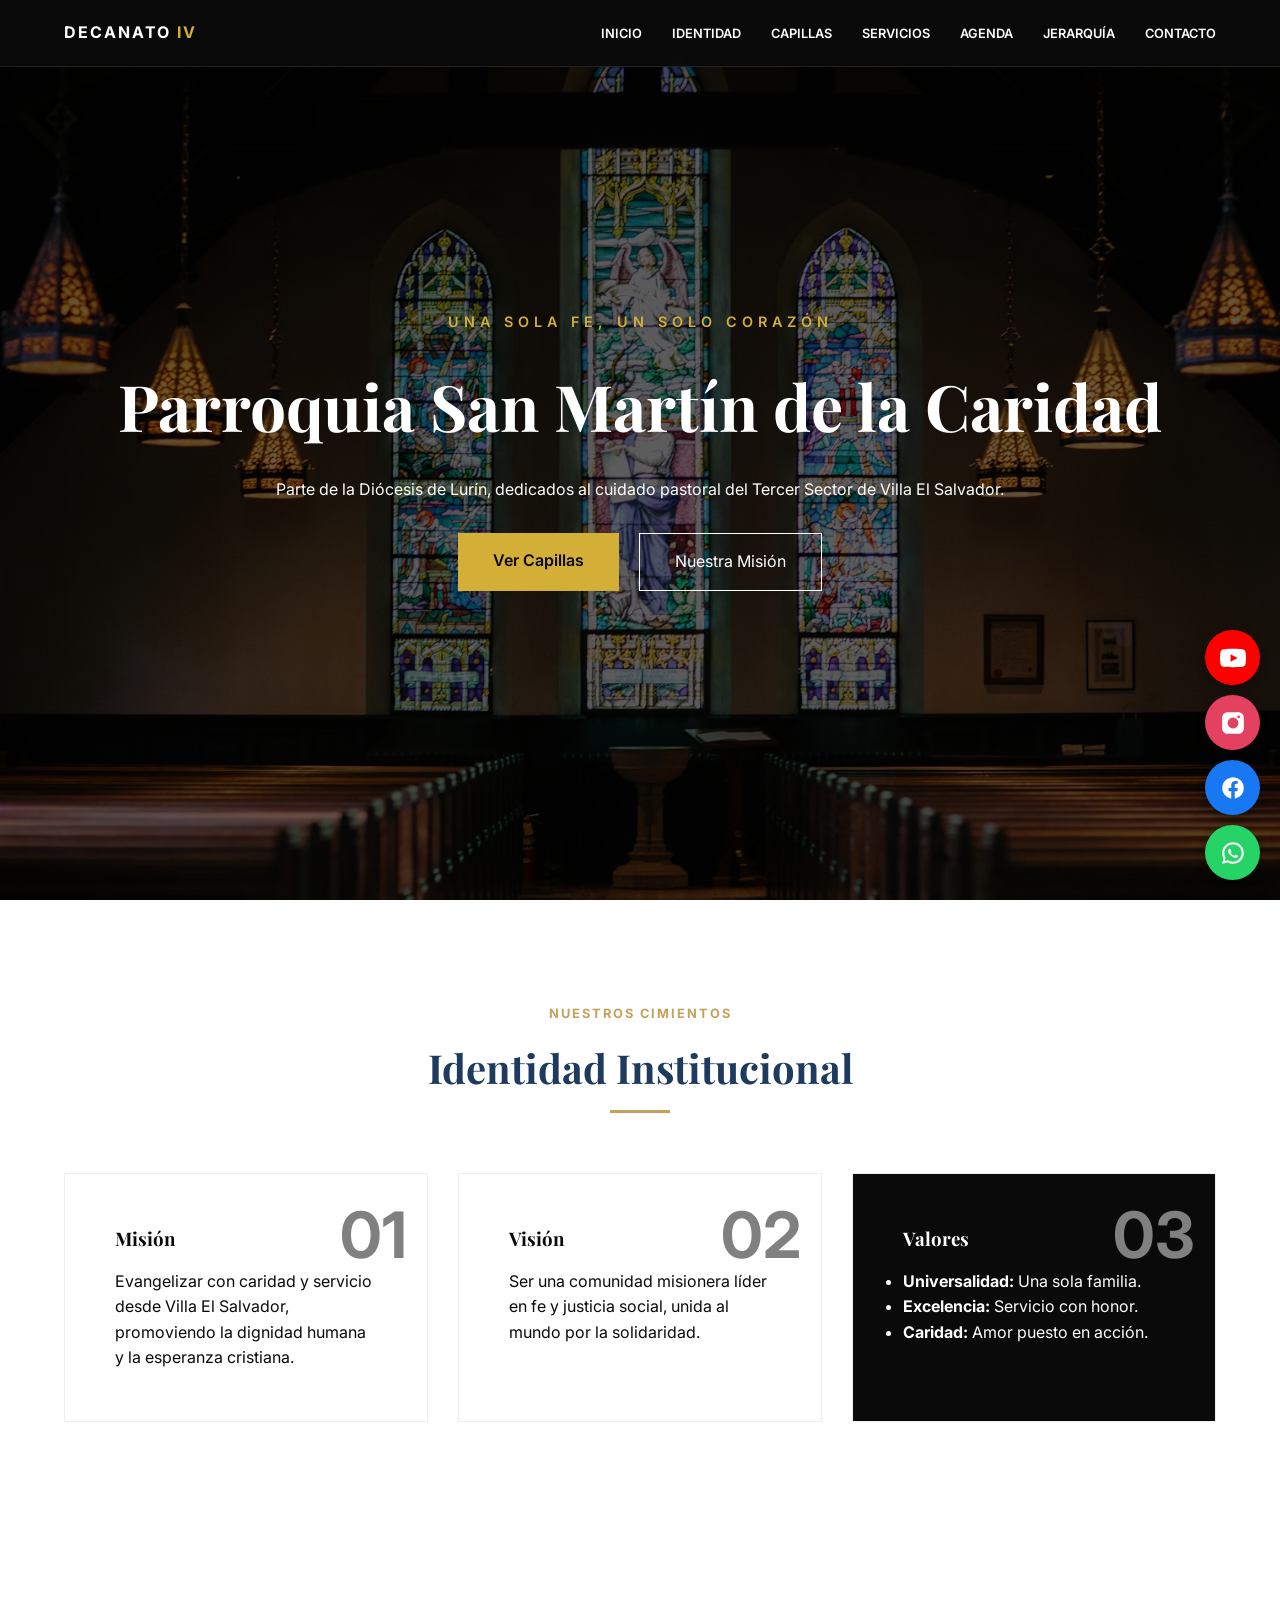
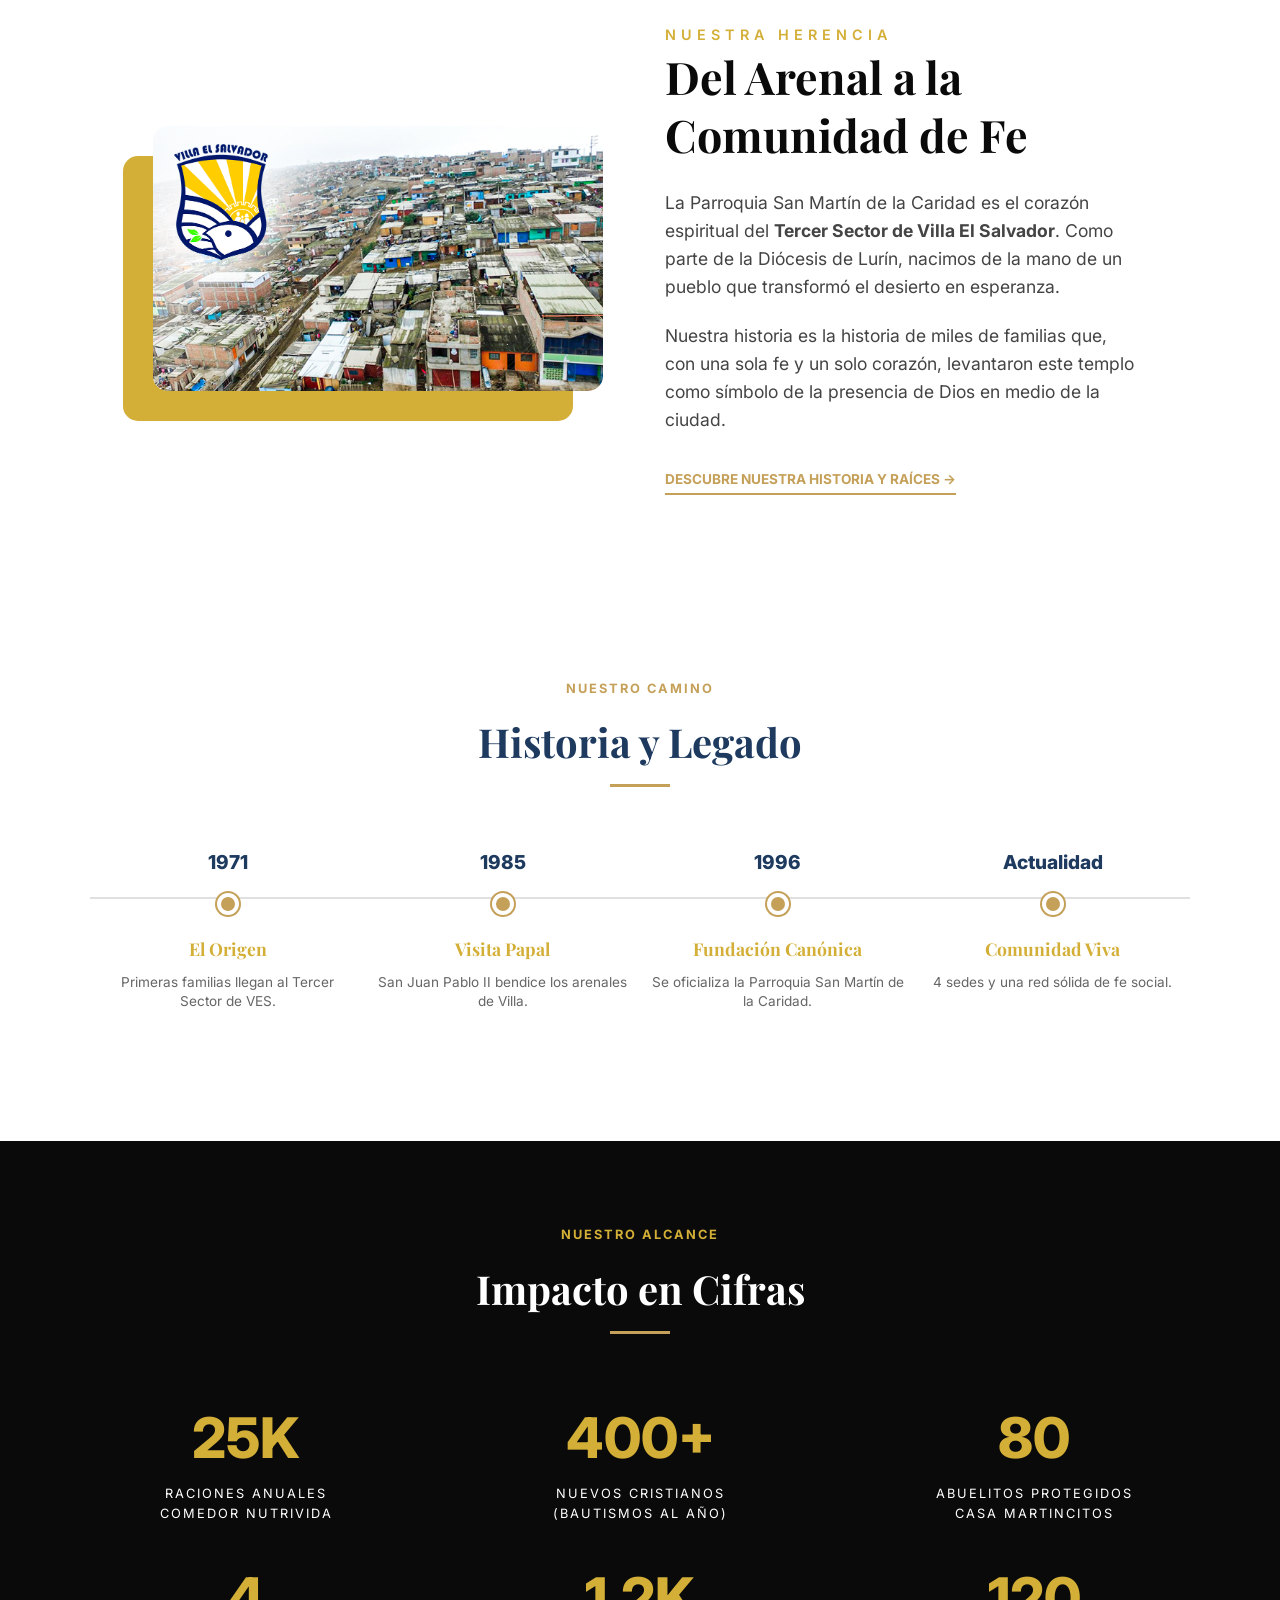
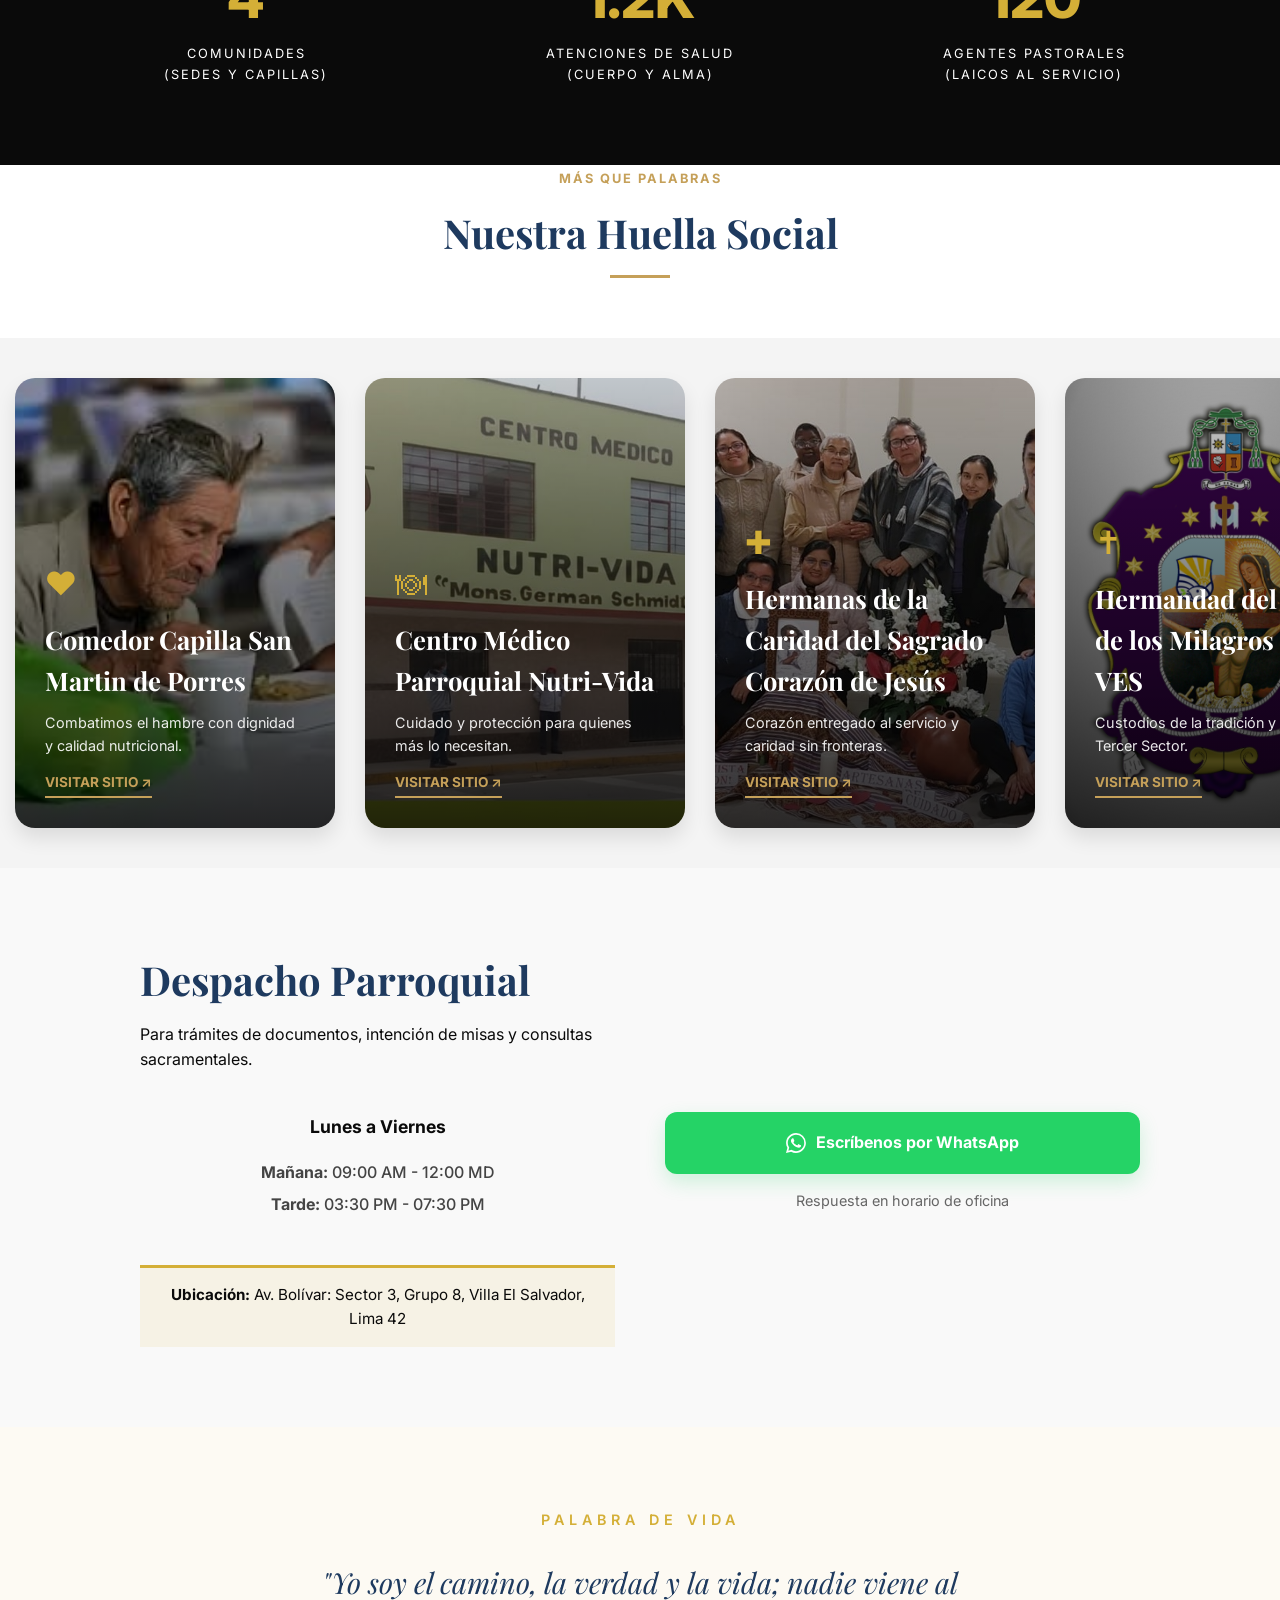
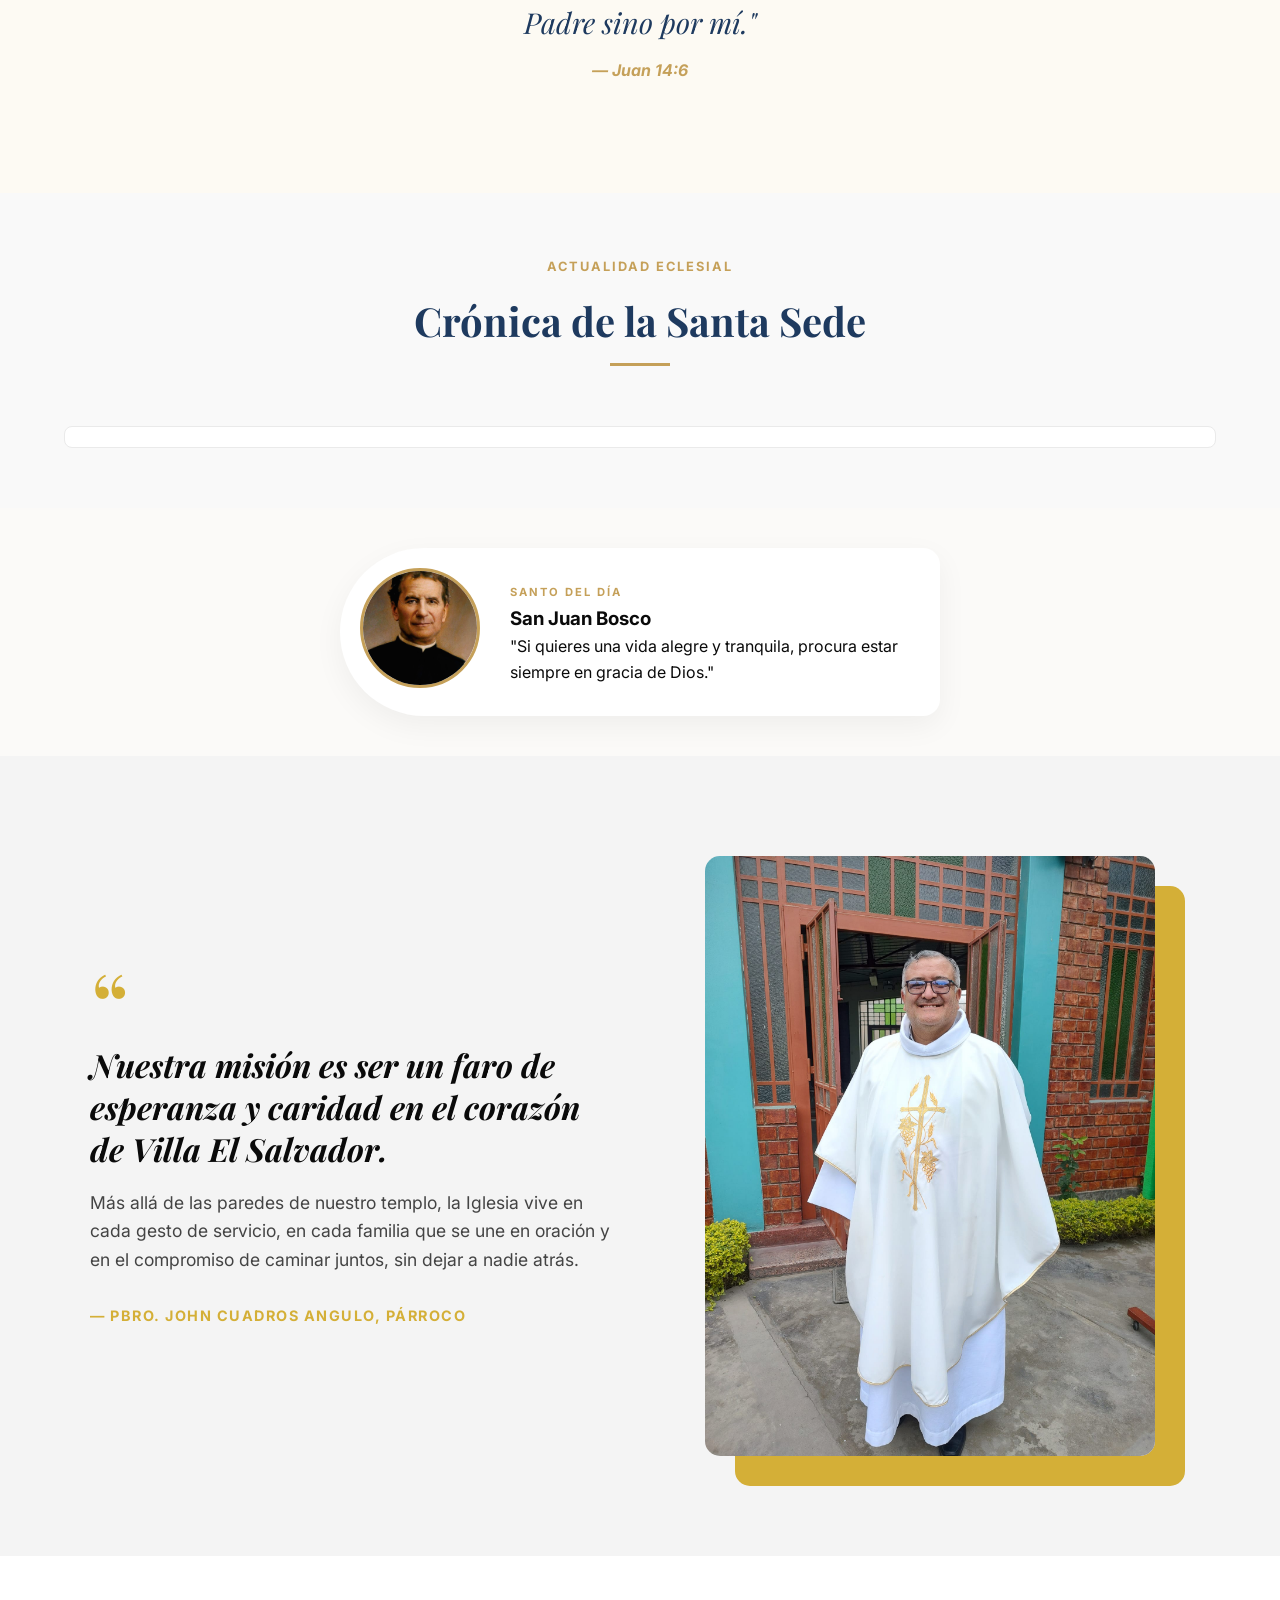
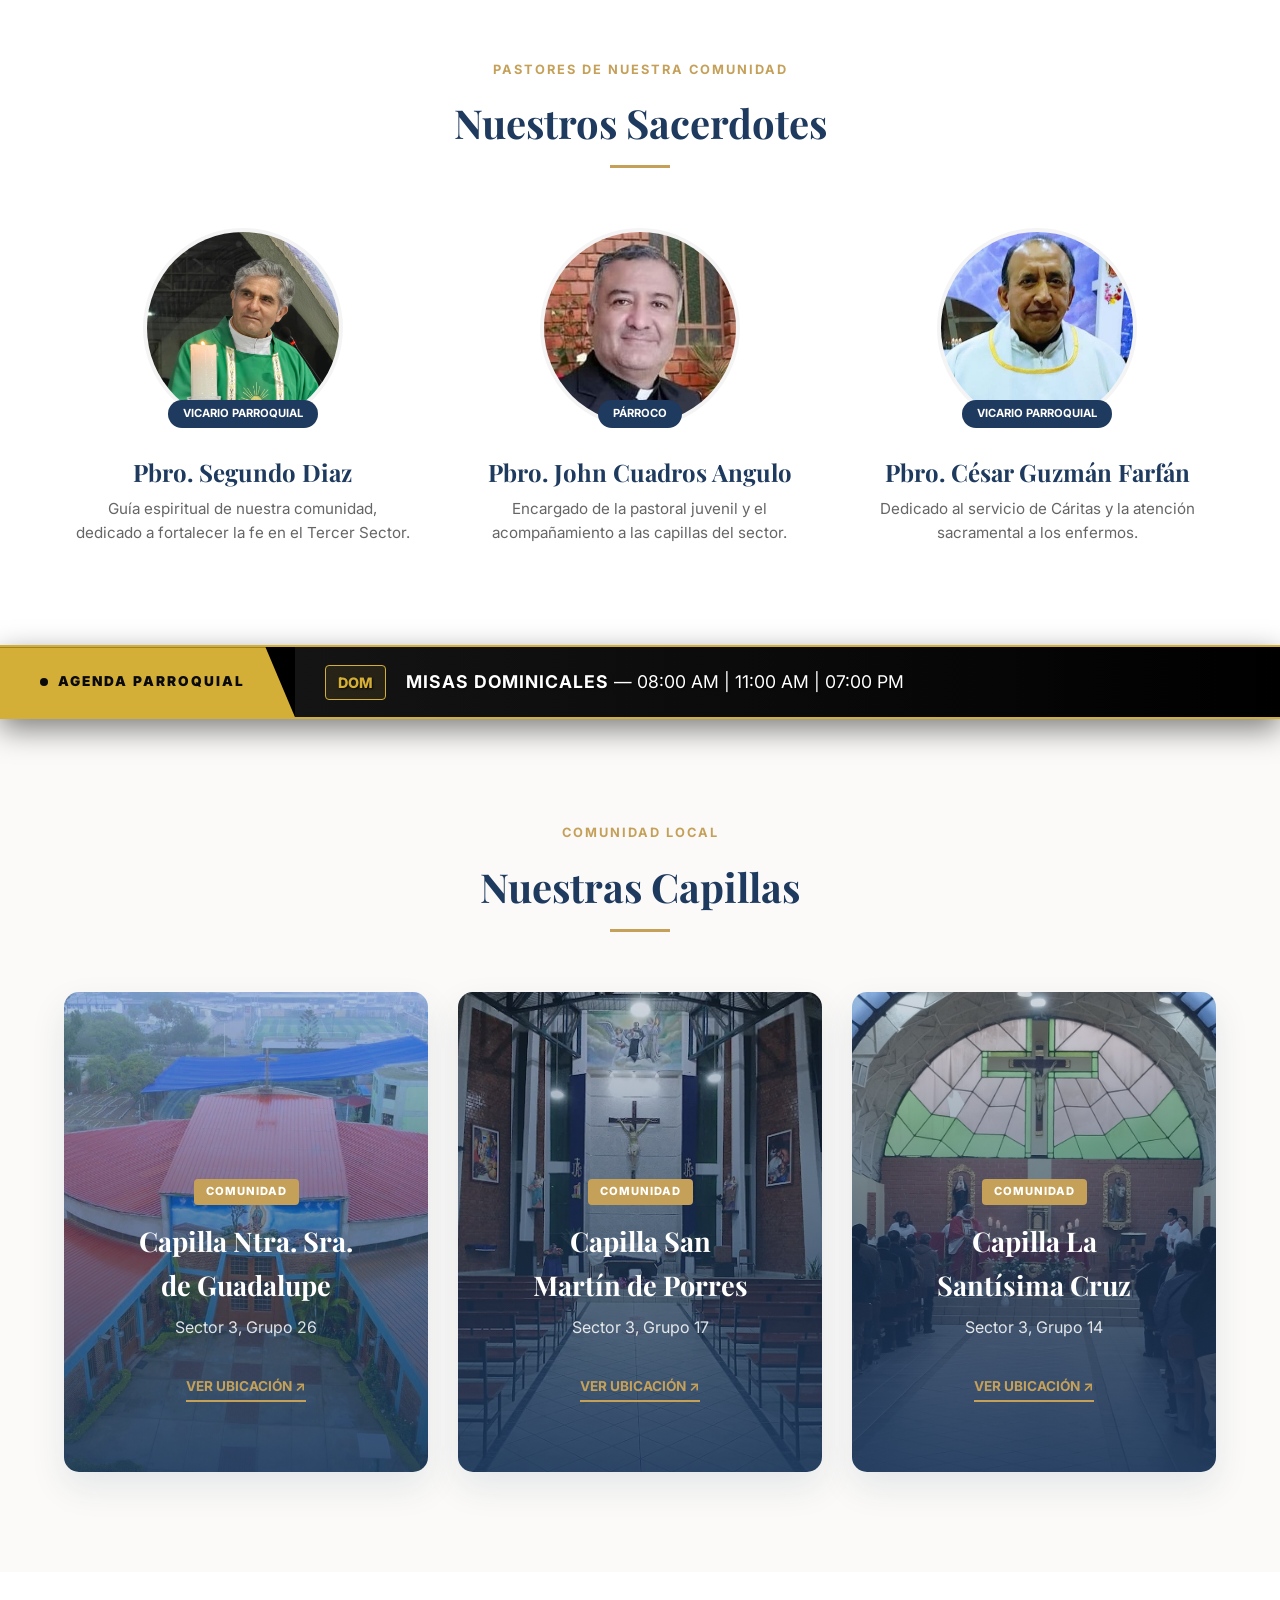
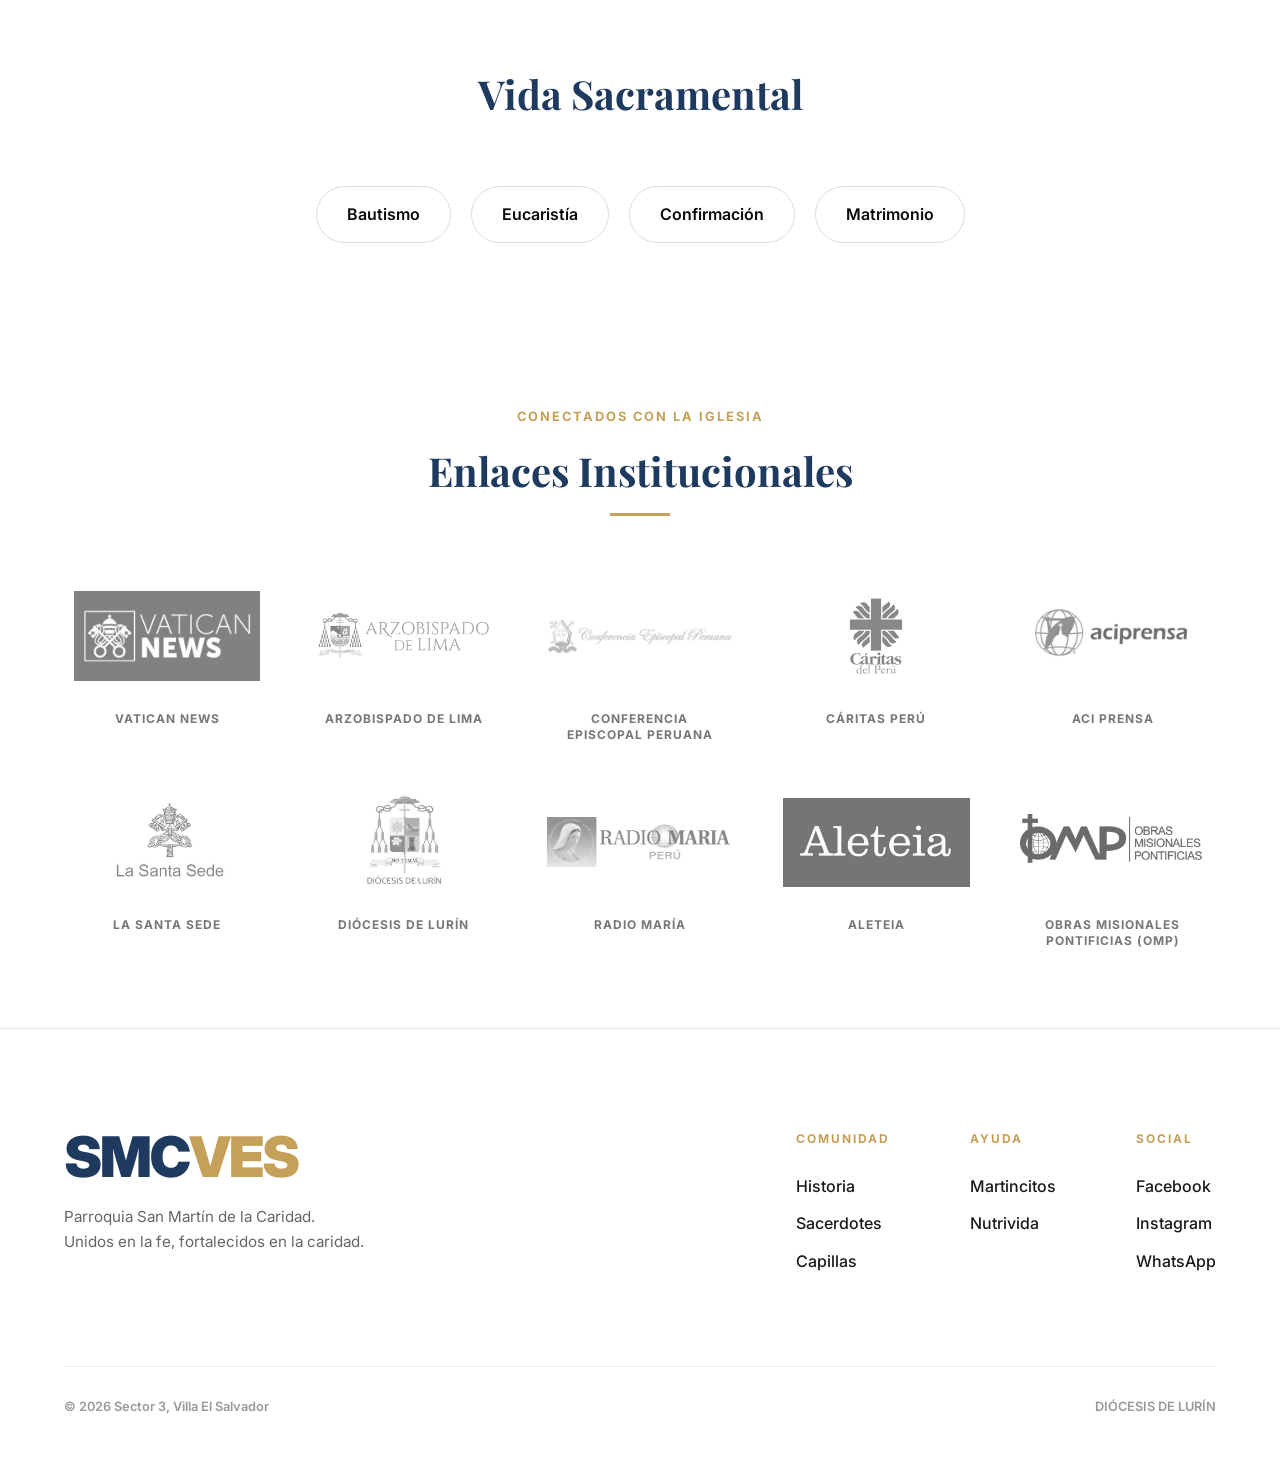
<file: index.html>
<!DOCTYPE html>
<html lang="es">
<head>
    <meta charset="UTF-8">
    <meta name="viewport" content="width=device-width, initial-scale=1.0">
    <title>Parroquia San Martín de la Caridad</title>
    <link href="https://fonts.googleapis.com/css2?family=Playfair+Display:ital,wght@0,700;1,400&family=Inter:wght@300;400;600&display=swap" rel="stylesheet">
    <link rel="stylesheet" href="style.css">
</head>
<body>

    <nav class="navbar">
        <div class="logo">DECANATO<span> IV</span></div>
        <ul class="nav-links">
            <li><a href="#inicio">Inicio</a></li>
            <li><a href="#identidad">Identidad</a></li>
            <li><a href="#sedes">Capillas</a></li>
            <li><a href="#servicios">Servicios</a></li>
            <li><a href="#agenda">Agenda</a></li>
            <li><a href="jerarquia.html">Jerarquía</a></li>
            <li><a href="#contacto">Contacto</a></li>
            <!-- <li><a href="#donar" class="btn-nav">Donar</a></li> -->
        </ul>
    </nav>

    <header id="inicio" class="hero">
        <div class="hero-overlay">
            <span class="tagline">UNA SOLA FE, UN SOLO CORAZÓN</span>
            <h1>Parroquia San Martín de la Caridad</h1>
            <p>Parte de la Diócesis de Lurín, dedicados al cuidado pastoral del Tercer Sector de Villa El Salvador.</p>
            <div class="hero-btns">
                <a href="#sedes" class="btn-primary">Ver Capillas</a>
                <a href="#identidad" class="btn-secondary">Nuestra Misión</a>
            </div>
        </div>
    </header>

    

    <section id="identidad" class="identity">
        <div class="container">
            <div class="section-title">
                <span>NUESTROS CIMIENTOS</span>
                <h2>Identidad Institucional</h2>
                <div class="divider"></div>
            </div>
            <div class="identity-grid">
                <div class="identity-card">
                    <span class="card-num">01</span>
                    <h3>Misión</h3>
                    <p>Evangelizar con caridad y servicio desde Villa El Salvador, promoviendo la dignidad humana y la esperanza cristiana.</p>
                </div>
                <div class="identity-card">
                    <span class="card-num">02</span>
                    <h3>Visión</h3>
                    <p>Ser una comunidad misionera líder en fe y justicia social, unida al mundo por la solidaridad.</p>
                </div>
                <div class="identity-card featured">
                    <span class="card-num">03</span>
                    <h3>Valores</h3>
                    <ul>
                        <li><strong>Universalidad:</strong> Una sola familia.</li>
                        <li><strong>Excelencia:</strong> Servicio con honor.</li>
                        <li><strong>Caridad:</strong> Amor puesto en acción.</li>
                    </ul>
                </div>
            </div>
        </div>
    </section>
    
    <section id="historia" style="padding: 100px 5%; background: #fff;">
    <div class="office-container">
        <div class="pastor-image">
            <img src="img/panel.png" alt="Historia San Martín de la Caridad" style="box-shadow: -30px 30px 0px var(--gold);">
        </div>
        <div class="pastor-text-content">
            <span class="tagline">NUESTRA HERENCIA</span>
            <h2 style="font-style: normal; font-size: 2.8rem;">Del Arenal a la Comunidad de Fe</h2>
            <p>La Parroquia San Martín de la Caridad es el corazón espiritual del <strong>Tercer Sector de Villa El Salvador</strong>. Como parte de la Diócesis de Lurín, nacimos de la mano de un pueblo que transformó el desierto en esperanza.</p>
            <p>Nuestra historia es la historia de miles de familias que, con una sola fe y un solo corazón, levantaron este templo como símbolo de la presencia de Dios en medio de la ciudad.</p>
            <a href="#linea" class="btn-map">Descubre nuestra historia y raíces →</a>
        </div>
    </div>
</section>

<section class="timeline-horizontal-section" id="linea">
    <div class="section-title">
        <span>NUESTRO CAMINO</span>
        <h2>Historia y Legado</h2>
        <div class="divider"></div>
    </div>

    <div class="timeline-h-container">
        <div class="timeline-h-track">
            
            <div class="step">
                <div class="step-date">1971</div>
                <div class="step-dot"></div>
                <div class="step-content">
                    <h3>El Origen</h3>
                    <p>Primeras familias llegan al Tercer Sector de VES.</p>
                </div>
            </div>

            <div class="step">
                <div class="step-date">1985</div>
                <div class="step-dot"></div>
                <div class="step-content">
                    <h3>Visita Papal</h3>
                    <p>San Juan Pablo II bendice los arenales de Villa.</p>
                </div>
            </div>

            <div class="step">
                <div class="step-date">1996</div>
                <div class="step-dot"></div>
                <div class="step-content">
                    <h3>Fundación Canónica</h3>
                    <p>Se oficializa la Parroquia San Martín de la Caridad.</p>
                </div>
            </div>

            <div class="step">
                <div class="step-date">Actualidad</div>
                <div class="step-dot"></div>
                <div class="step-content">
                    <h3>Comunidad Viva</h3>
                    <p>4 sedes y una red sólida de fe social.</p>
                </div>
            </div>

        </div>
    </div>
</section>

    <section class="stats-section" style="background: var(--dark); color: white; padding: 80px 5%; text-align: center;">
    <div class="container">
        <div class="section-title">
            <span style="color: var(--gold);">NUESTRO ALCANCE</span>
            <h2 style="color: white;">Impacto en Cifras</h2>
            <div class="divider"></div>
        </div>

        <div class="identity-grid">
            <div class="stat-item">
                <span class="stat-number" style="font-size: 3.5rem; font-weight: 800; color: var(--gold);">25K</span>
                <p style="text-transform: uppercase; letter-spacing: 2px; font-size: 0.8rem;">Raciones anuales <br> Comedor Nutrivida</p>
            </div>

            <div class="stat-item">
                <span class="stat-number" style="font-size: 3.5rem; font-weight: 800; color: var(--gold);">400+</span>
                <p style="text-transform: uppercase; letter-spacing: 2px; font-size: 0.8rem;">Nuevos cristianos <br> (Bautismos al año)</p>
            </div>

            <div class="stat-item">
                <span class="stat-number" style="font-size: 3.5rem; font-weight: 800; color: var(--gold);">80</span>
                <p style="text-transform: uppercase; letter-spacing: 2px; font-size: 0.8rem;">Abuelitos protegidos <br> Casa Martincitos</p>
            </div>

            <div class="stat-item">
                <span class="stat-number" style="font-size: 3.5rem; font-weight: 800; color: var(--gold);">4</span>
                <p style="text-transform: uppercase; letter-spacing: 2px; font-size: 0.8rem;">Comunidades <br> (Sedes y Capillas)</p>
            </div>

            <div class="stat-item">
                <span class="stat-number" style="font-size: 3.5rem; font-weight: 800; color: var(--gold);">1.2K</span>
                <p style="text-transform: uppercase; letter-spacing: 2px; font-size: 0.8rem;">Atenciones de Salud <br> (Cuerpo y Alma)</p>
            </div>

            <div class="stat-item">
                <span class="stat-number" style="font-size: 3.5rem; font-weight: 800; color: var(--gold);">120</span>
                <p style="text-transform: uppercase; letter-spacing: 2px; font-size: 0.8rem;">Agentes Pastorales <br> (Laicos al Servicio)</p>
            </div> 

        </div>
    </div>
</section>
 
<section id="servicios" class="social-carousel-section">
    <div class="section-title">
        <span>MÁS QUE PALABRAS</span>
        <h2>Nuestra Huella Social</h2>
        <div class="divider"></div>
    </div>

    <div class="carousel-container">
        <div class="carousel-track">
            
            <div class="mission-slide">
                <div class="slide-image" style="background-image: linear-gradient(rgba(0,0,0,0.2), rgba(0,0,0,0.8)), url('img/comedor.png');">
                    <div class="slide-content">
                        <span class="card-icon">❤</span>
                        <h3>Comedor Capilla San Martin de Porres</h3>
                        <p>Combatimos el hambre con dignidad y calidad nutricional.</p>
                        <a href="COM/comedor.html" target="_blank" class="btn-map">Visitar Sitio ↗</a>
                    </div>
                </div>
            </div>

            <div class="mission-slide">
                <div class="slide-image" style="background-image: linear-gradient(rgba(0,0,0,0.2), rgba(0,0,0,0.8)), url('img/nutrivida.png');">
                    <div class="slide-content">
                        <span class="card-icon">🍽</span>
                        <h3>Centro Médico Parroquial Nutri-Vida</h3>
                        <p>Cuidado y protección para quienes más lo necesitan.</p>
                        <a href="NUTRI/index.html" target="_blank" class="btn-map">Visitar Sitio ↗</a>
                    </div>
                </div>
            </div>

            <div class="mission-slide">
                <div class="slide-image" style="background-image: linear-gradient(rgba(0,0,0,0.2), rgba(0,0,0,0.8)), url('img/hermanas.png');">
                    <div class="slide-content">
                        <span class="card-icon">✚</span>
                        <h3>Hermanas de la Caridad del Sagrado Corazón de Jesús</h3>
                        <p>Corazón entregado al servicio y caridad sin fronteras.</p>
                        <a href="HC/index.html" target="_blank" class="btn-map">Visitar Sitio ↗</a>
                    </div>
                </div>
            </div>

            <div class="mission-slide">
                <div class="slide-image" style="background-image: linear-gradient(rgba(0,0,0,0.2), rgba(0,0,0,0.8)), url('img/hermandad.png');">
                    <div class="slide-content">
                        <span class="card-icon">✝</span>
                        <h3>Hermandad del Señor de los Milagros de VES</h3>
                        <p>Custodios de la tradición y la fe del Tercer Sector.</p>
                        <a href="HM/index.html" target="_blank" class="btn-map">Visitar Sitio ↗</a>
                    </div>
                </div>
            </div>

            <div class="mission-slide">
                <div class="slide-image" style="background-image: linear-gradient(rgba(0,0,0,0.2), rgba(0,0,0,0.8)), url('img/martincitos.png');">
                    <div class="slide-content">
                        <span class="card-icon">❤</span>
                        <h3>PEAM "Los Martincitos" VES</h3>
                        <p>Cuidado y protección para quienes más lo necesitan.</p>
                        <a href="PEM/index.html" target="_blank" class="btn-map">Visitar Sitio ↗</a>
                    </div>
                </div>
            </div>

        </div>
    </div>
</section>

    <section id="contacto" class="despacho">

    <section class="contact-office">
    <div class="office-container">
        <div class="office-info">
            <h3>Despacho Parroquial</h3>
            <p>Para trámites de documentos, intención de misas y consultas sacramentales.</p>
            
            <ul class="office-days">
                <li>
                    <span>Lunes a Viernes</span> 
                    <div class="hours-detail">
                        <strong>Mañana:</strong> 09:00 AM - 12:00 MD <br>
                        <strong>Tarde:</strong> 03:30 PM - 07:30 PM
                    </div>
                </li>
            </ul>

            <p class="address-text">
                <strong>Ubicación:</strong> Av. Bolívar: Sector 3, Grupo 8, Villa El Salvador, Lima 42
            </p>
        </div>
        
        <div class="office-cta">
            <a href="https://wa.me/51980317378" target="_blank" class="btn-whatsapp">
                <svg xmlns="http://www.w3.org/2000/svg" width="20" height="20" fill="currentColor" viewBox="0 0 16 16" style="margin-right: 10px; vertical-align: middle;">
                    <path d="M13.601 2.326A7.854 7.854 0 0 0 7.994 0C3.627 0 .068 3.558.064 7.926c0 1.399.366 2.76 1.06 3.973L0 16l4.104-1.076a7.863 7.863 0 0 0 3.88.982H7.99c4.367 0 7.926-3.559 7.93-7.93a7.858 7.858 0 0 0-2.328-5.648M7.994 14.52a6.573 6.573 0 0 1-3.356-.92l-.24-.144-2.494.654.666-2.433-.156-.251a6.56 6.56 0 0 1-1.007-3.505c0-3.626 2.957-6.584 6.591-6.584a6.56 6.56 0 0 1 4.66 1.931 6.557 6.557 0 0 1 1.928 4.66c-.004 3.639-2.961 6.592-6.592 6.592zm3.615-4.934c-.197-.099-1.17-.578-1.353-.646-.182-.065-.315-.099-.445.099-.133.197-.513.646-.627.775-.114.133-.232.148-.43.05-.197-.1-.836-.308-1.592-.985-.59-.525-.985-1.175-1.103-1.372-.114-.198-.011-.304.088-.403.087-.088.197-.232.296-.346.1-.114.133-.198.198-.33.065-.134.034-.248-.015-.347-.05-.099-.445-1.076-.612-1.47-.16-.389-.323-.335-.445-.34-.114-.007-.247-.007-.38-.007a.729.729 0 0 0-.529.247c-.182.198-.691.677-.691 1.654 0 .977.71 1.916.81 2.049.098.133 1.394 2.132 3.383 2.992.47.205.84.326 1.129.418.475.152.904.129 1.246.08.38-.058 1.171-.48 1.338-.943.164-.464.164-.86.114-.943-.049-.084-.182-.133-.38-.232z"/>
                </svg>
                Escríbenos por WhatsApp 
            </a>
            <p style="margin-top: 15px; font-size: 0.9rem; color: #666;">Respuesta en horario de oficina</p>
        </div>
    </div>
</section>

<section class="daily-word">
    <div class="container-small">
        <span class="tagline">PALABRA DE VIDA</span>
        <div class="word-card">
            <p class="scripture">"Yo soy el camino, la verdad y la vida; nadie viene al Padre sino por mí."</p>
            <span class="reference">— Juan 14:6</span>
        </div>
    </div>
</section>

<section id="vatican-feed" class="vatican-section">
    <div class="section-title">
        <span>ACTUALIDAD ECLESIAL</span>
        <h2>Crónica de la Santa Sede</h2>
        <div class="divider"></div>
    </div>
    
    <div class="widget-container">
        <vaticannews-widget lang="es" fontSize="14"></vaticannews-widget>
        <script src="https://www.vaticannews.va/widget.js"></script>
    </div>
</section>

<section class="santo-dia">
    <div class="santo-card">
        <div class="santo-img">
            <img src="img/santo.png" alt="Santo">
        </div>
        <div class="santo-info">
            <span class="label">SANTO DEL DÍA</span>
            <h3>San Juan Bosco</h3>
            <p>"Si quieres una vida alegre y tranquila, procura estar siempre en gracia de Dios."</p>
        </div>
    </div>
</section>

<section class="pastor-message">
    <div class="pastor-flex-container">
        <div class="pastor-text-content">
            <div class="quote-mark">“</div>
            <h2>Nuestra misión es ser un faro de esperanza y caridad en el corazón de Villa El Salvador.</h2>
            <p>Más allá de las paredes de nuestro templo, la Iglesia vive en cada gesto de servicio, en cada familia que se une en oración y en el compromiso de caminar juntos, sin dejar a nadie atrás.</p>
            <span class="signature">— Pbro. John Cuadros Angulo, Párroco</span>
        </div>

        <div class="pastor-image">
            <img src="img/parroco3.png" alt="Pbro. John Cuadros Angulo">
        </div>
    </div>
</section>

    <section id="sacerdotes" class="clergy-section">
    <div class="container">
        <div class="section-title">
            <span>PASTORES DE NUESTRA COMUNIDAD</span>
            <h2>Nuestros Sacerdotes</h2>
            <div class="divider"></div>
        </div>

        <div class="clergy-grid">
            <div class="clergy-card">
                <div class="clergy-img-container">
                    <img src="img/p3.png" alt="Párroco">
                    <div class="clergy-badge">Vicario Parroquial</div>
                </div>
                <div class="clergy-info">
                    <h3>Pbro. Segundo Diaz</h3>
                    <!-- <p class="ordination">Ordenado en 1995</p> -->
                    <p class="clergy-bio">Guía espiritual de nuestra comunidad, dedicado a fortalecer la fe en el Tercer Sector.</p>
                </div>
            </div>

            <div class="clergy-card">
                <div class="clergy-img-container">
                    <img src="img/p1.png" alt="Vicario">
                    <div class="clergy-badge">Párroco</div>
                </div>
                <div class="clergy-info">
                    <h3>Pbro. John Cuadros Angulo</h3>
                    <!-- <p class="ordination">Ordenado en 2012</p> -->
                    <p class="clergy-bio">Encargado de la pastoral juvenil y el acompañamiento a las capillas del sector.</p>
                </div>
            </div>

            <div class="clergy-card">
                <div class="clergy-img-container">
                    <img src="img/p2.png" alt="Vicario">
                    <div class="clergy-badge">Vicario Parroquial</div>
                </div>
                <div class="clergy-info">
                    <h3>Pbro. César Guzmán Farfán</h3>
                    <!-- <p class="ordination">Ordenado en 2018</p> -->
                    <p class="clergy-bio">Dedicado al servicio de Cáritas y la atención sacramental a los enfermos.</p>
                </div>
            </div>
        </div>
    </div>
</section>
<section id="eventos" class="news-ticker-section">
    <div class="ticker-container">
        <div class="ticker-label">
            <span class="dot"></span> 
            AGENDA PARROQUIAL
        </div>

        <div class="ticker-content">
            <ul class="ticker-v-list" id="ticker-v-list">
                <li>
                    <span class="t-day">HOY</span>
                    <span class="t-text"><strong>Misa Vespertina</strong> a las 07:00 PM — Templo Parroquial</span>
                </li>
                <li>
                    <span class="t-day">DOM</span>
                    <span class="t-text"><strong>Misas Dominicales</strong> — 08:00 AM | 11:00 AM | 07:00 PM</span>
                </li>
                <li>
                    <span class="t-day">JUE</span>
                    <span class="t-text"><strong>Adoración Eucarística</strong> — Hora Santa (06:00 PM)</span>
                </li>
                <li>
                    <span class="t-day">SÁB</span>
                    <span class="t-text"><strong>Confesiones</strong> — Atención en Despacho (05:00 PM)</span>
                </li>
            </ul>
        </div>
    </div>
</section>

<section id="sedes" class="locations">
    <div class="section-title">
        <span>COMUNIDAD LOCAL</span>
        <h2>Nuestras Capillas</h2>
        <div class="divider"></div>
    </div>
    <div class="locations-grid">
        <div class="location-card card-guadalupe">
            <div class="card-content">
                <span class="region">COMUNIDAD</span>
                <h3>Capilla Ntra. Sra. de Guadalupe</h3>
                <p>Sector 3, Grupo 26</p>
                <a href="https://www.google.com/maps/place/Capilla+Nuestra+Se%C3%B1ora+de+Guadalupe/@-12.2195711,-76.9432497,17z/data=!3m1!4b1!4m6!3m5!1s0x9105bbe099a4d6bb:0x179e4580c988ce9a!8m2!3d-12.2195764!4d-76.9406748!16s%2Fg%2F1q5bn5pt0?entry=ttu&g_ep=EgoyMDI2MDIxOC4wIKXMDSoASAFQAw%3D%3D" target="_blank" class="btn-map">Ver Ubicación ↗</a>
            </div>
        </div>
        <div class="location-card card-martin-porres">
            <div class="card-content">
                <span class="region">COMUNIDAD</span>
                <h3>Capilla San Martín de Porres</h3>
                <p>Sector 3, Grupo 17</p>
                <a href="https://www.google.com/maps/place/Parroquia+San+Mart%C3%ADn+De+La+Caridad/@-12.2266835,-76.9341219,17z/data=!3m1!4b1!4m6!3m5!1s0x9105bbef8956df15:0x4b3116ba7f56fdf8!8m2!3d-12.2266888!4d-76.931547!16s%2Fg%2F11cs4664jk?entry=ttu&g_ep=EgoyMDI2MDIxOC4wIKXMDSoASAFQAw%3D%3D" target="_blank" class="btn-map">Ver Ubicación ↗</a>
            </div>
        </div>
        <div class="location-card card-santisima-cruz">
            <div class="card-content">
                <span class="region">COMUNIDAD</span>
                <h3>Capilla La Santísima Cruz</h3>
                <p>Sector 3, Grupo 14</p>
                <a href="https://www.google.com/maps/place/Capilla+La+Sant%C3%ADsima+Cruz/data=!4m2!3m1!1s0x0:0x4f7ebd3cf39e2905?sa=X&ved=1t:2428&ictx=111" target="_blank" class="btn-map">Ver Ubicación ↗</a>
            </div>
        </div>
    </div>
</section>

    <section class="sacraments">
        <div class="container">
            <div class="section-title">
                <h2>Vida Sacramental</h2>
            </div>
            <div class="sacrament-grid">
                <div class="s-item">Bautismo</div>
                <div class="s-item">Eucaristía</div>
                <div class="s-item">Confirmación</div>
                <div class="s-item">Matrimonio</div>
            </div>
        </div>
    </section>

<section class="instituciones-section">
    <div class="section-title">
        <span>CONECTADOS CON LA IGLESIA</span>
        <h2>Enlaces Institucionales</h2>
        <div class="divider"></div>
    </div>

    <div class="logos-grid-pro">
        <a href="#" class="logo-item">
            <div class="logo-wrapper">
                <img src="img/vaticano.png" alt="Vatican News">
            </div>
            <span>Vatican News</span>
        </a>

        <a href="#" class="logo-item">
            <div class="logo-wrapper">
                <img src="img/arzobispado-logo.png" alt="Arzobispado de Lima">
            </div>
            <span>Arzobispado de Lima</span>
        </a>

        <a href="#" class="logo-item">
            <div class="logo-wrapper">
                <img src="img/cep-logo.png" alt="Conferencia Episcopal">
            </div>
            <span>Conferencia Episcopal Peruana</span>
        </a>

        <a href="#" class="logo-item">
            <div class="logo-wrapper">
                <img src="img/caritas-logo.png" alt="Cáritas">
            </div>
            <span>Cáritas Perú</span>
        </a>

        <a href="#" class="logo-item">
            <div class="logo-wrapper">
                <img src="img/aciprensa-logo.png" alt="ACI Prensa">
            </div>
            <span>ACI Prensa</span>
        </a>

        <a href="#" class="logo-item">
            <div class="logo-wrapper">
                <img src="img/santa-sede-logo.png" alt="La Santa Sede">
            </div>
            <span>La Santa Sede</span>
        </a>

         <a href="#" class="logo-item">
            <div class="logo-wrapper">
                <img src="img/diocesis.png" alt="La Santa Sede">
            </div>
            <span>Diócesis de Lurín</span>
        </a>

        <a href="#" class="logo-item">
            <div class="logo-wrapper">
                <img src="img/radio.png" alt="La Santa Sede">
            </div>
            <span>Radio María </span>
        </a>

         <a href="#" class="logo-item">
            <div class="logo-wrapper">
                <img src="img/Aleteia.png" alt="La Santa Sede">
            </div>
            <span>Aleteia</span>
        </a>

        <a href="#" class="logo-item">
            <div class="logo-wrapper">
                <img src="img/omp.png" alt="La Santa Sede">
            </div>
            <span>Obras Misionales Pontificias (OMP)</span>
        </a>
    </div>
</section>

<a href="https://facebook.com/parroquiasanmartindelacaridadves" class="social-float facebook" target="_blank">
    <!-- Facebook -->
    <svg viewBox="0 0 24 24" width="24" height="24" fill="currentColor">
        <path d="M22 12a10 10 0 1 0-11.6 9.9v-7H7.9v-3h2.5V9.4c0-2.5 
        1.5-3.9 3.8-3.9 1.1 0 2.2.2 2.2.2v2.4h-1.2c-1.2 0-1.6.8-1.6 
        1.5V12h2.8l-.4 3h-2.4v7A10 10 0 0 0 22 12z"/>
    </svg>
</a>

<a href="https://wa.me/51999999999" class="social-float whatsapp" target="_blank">
    <!-- WhatsApp -->
    <svg viewBox="0 0 24 24" width="24" height="24" fill="currentColor">
        <path d="M12 2C6.48 2 2 6.48 2 12c0 1.9.5 3.68 1.38 5.22L2 22l4.93-1.32A9.96 9.96 0 0 0 12 22c5.52 0 10-4.48 
        10-10S17.52 2 12 2zm0 18c-1.61 0-3.14-.47-4.44-1.28l-.32-.2-2.93.78.78-2.86-.21-.33A7.96 
        7.96 0 0 1 4 12c0-4.41 3.59-8 8-8s8 3.59 8 8-3.59 8-8 8zm4.27-5.73c-.23-.11-1.36-.67-1.57-.75-.21-.08-.36-.11-.51.11-.15.23-.59.75-.72.9-.13.15-.26.17-.49.06-.23-.11-.97-.36-1.85-1.14-.68-.6-1.14-1.34-1.27-1.57-.13-.23-.01-.35.1-.46.1-.1.23-.26.34-.38.11-.13.15-.23.23-.38.08-.15.04-.28-.02-.38-.06-.11-.51-1.23-.7-1.69-.19-.46-.38-.4-.51-.4h-.44c-.15 0-.38.06-.58.28-.2.23-.77.75-.77 1.83 0 1.08.79 2.12.9 2.27.11.15 1.56 2.38 3.78 3.34.53.23.95.37 1.28.47.54.17 1.03.15 1.42.09.43-.06 1.36-.56 1.55-1.1.19-.54.19-1 .13-1.1-.06-.1-.21-.15-.44-.26z"/>
    </svg>
</a>



<a href="https://instagram.com/tu-perfil" class="social-float instagram" target="_blank">
    <!-- Instagram -->
    <svg viewBox="0 0 24 24" width="24" height="24" fill="currentColor">
        <path d="M7 2C4.24 2 2 4.24 2 7v10c0 2.76 
        2.24 5 5 5h10c2.76 0 5-2.24 
        5-5V7c0-2.76-2.24-5-5-5H7zm5 
        5a5 5 0 1 1 0 10 5 5 0 0 1 
        0-10zm6.5-.75a1.25 1.25 0 1 
        1-2.5 0 1.25 1.25 0 0 1 
        2.5 0z"/>
    </svg>
</a>

<a href="https://youtube.com/@parroquiasanmartindelacaridad?si=eaQXswEFYgML4-8L" class="social-float youtube" target="_blank">
    <!-- YouTube -->
    <svg viewBox="0 0 24 24" width="24" height="24" fill="currentColor">
        <path d="M23.5 6.2a3 3 0 0 0-2.1-2.1C19.6 
        3.5 12 3.5 12 3.5s-7.6 0-9.4.6A3 
        3 0 0 0 .5 6.2 31.6 31.6 0 0 0 
        0 12a31.6 31.6 0 0 0 .5 5.8 3 
        3 0 0 0 2.1 2.1C4.4 20.5 12 
        20.5 12 20.5s7.6 0 9.4-.6a3 
        3 0 0 0 2.1-2.1A31.6 31.6 0 0 
        0 24 12a31.6 31.6 0 0 0-.5-5.8zM9.75 
        15.5v-7l6.5 3.5-6.5 3.5z"/>
    </svg>
</a> 
    <!-- <section id="donar" class="donation-cta">
        <div class="cta-inner">
            <h2>Sostén nuestra misión en el mundo</h2>
            <p>Tu contribución apoya directamente a nuestras comunidades y obras de caridad internacionales.</p>
            <a href="#" class="btn-gold">Hacer una Donación Online</a>
        </div>
    </section> -->

 <footer class="footer-minimal-pro">
    <div class="footer-wrap">
        <div class="footer-main">
            <div class="brand-section">
                <h2 class="footer-logo-big">SMC<span>VES</span></h2>
                <p class="brand-desc">Parroquia San Martín de la Caridad. <br>Unidos en la fe, fortalecidos en la caridad.</p>
            </div>
            
            <div class="links-section">
                <div class="link-group">
                    <h5>Comunidad</h5>
                    <a href="#">Historia</a>
                    <a href="#">Sacerdotes</a>
                    <a href="#">Capillas</a>
                </div>
                <div class="link-group">
                    <h5>Ayuda</h5>
                    <a href="#">Martincitos</a>
                    <a href="#">Nutrivida</a>
                    <!-- <a href="#">Donar</a> -->
                </div>
                <div class="link-group">
                    <h5>Social</h5>
                    <a href="#">Facebook</a>
                    <a href="#">Instagram</a>
                    <a href="#">WhatsApp</a>
                </div>
            </div>
        </div>
 

        <div class="footer-copy">
            <span>© 2026 Sector 3, Villa El Salvador</span>
            <span>DIÓCESIS DE LURÍN</span>
        </div>
    </div>
</footer> 
<script>
  const track = document.querySelector('.carousel-track');
  // Esto duplica el contenido internamente solo al cargar la página
  track.innerHTML += track.innerHTML;
</script>
<script>
    const tickerList = document.getElementById('ticker-v-list');
    const tickerItems = tickerList.getElementsByTagName('li');
    const itemHeight = 70; // Debe coincidir con la altura del CSS
    let currentIdx = 0;

    function startTicker() {
        setInterval(() => {
            currentIdx++;
            
            // Si llegamos al final, reiniciamos suavemente
            if (currentIdx >= tickerItems.length) {
                currentIdx = 0;
            }
            
            const offset = currentIdx * -itemHeight;
            tickerList.style.transform = `translateY(${offset}px)`;
        }, 3000); // 3 segundos
    }

    // Iniciar cuando la página cargue
    window.addEventListener('load', startTicker);
    function openTab(evt, tabName) {
    var i, tabcontent, tablinks;
    tabcontent = document.getElementsByClassName("tab-content");
    for (i = 0; i < tabcontent.length; i++) {
        tabcontent[i].classList.remove("active");
    }
    tablinks = document.getElementsByClassName("tab-btn");
    for (i = 0; i < tablinks.length; i++) {
        tablinks[i].classList.remove("active");
    }
    document.getElementById(tabName).classList.add("active");
    evt.currentTarget.classList.add("active");
}
</script>
</body>
</html>
</file>
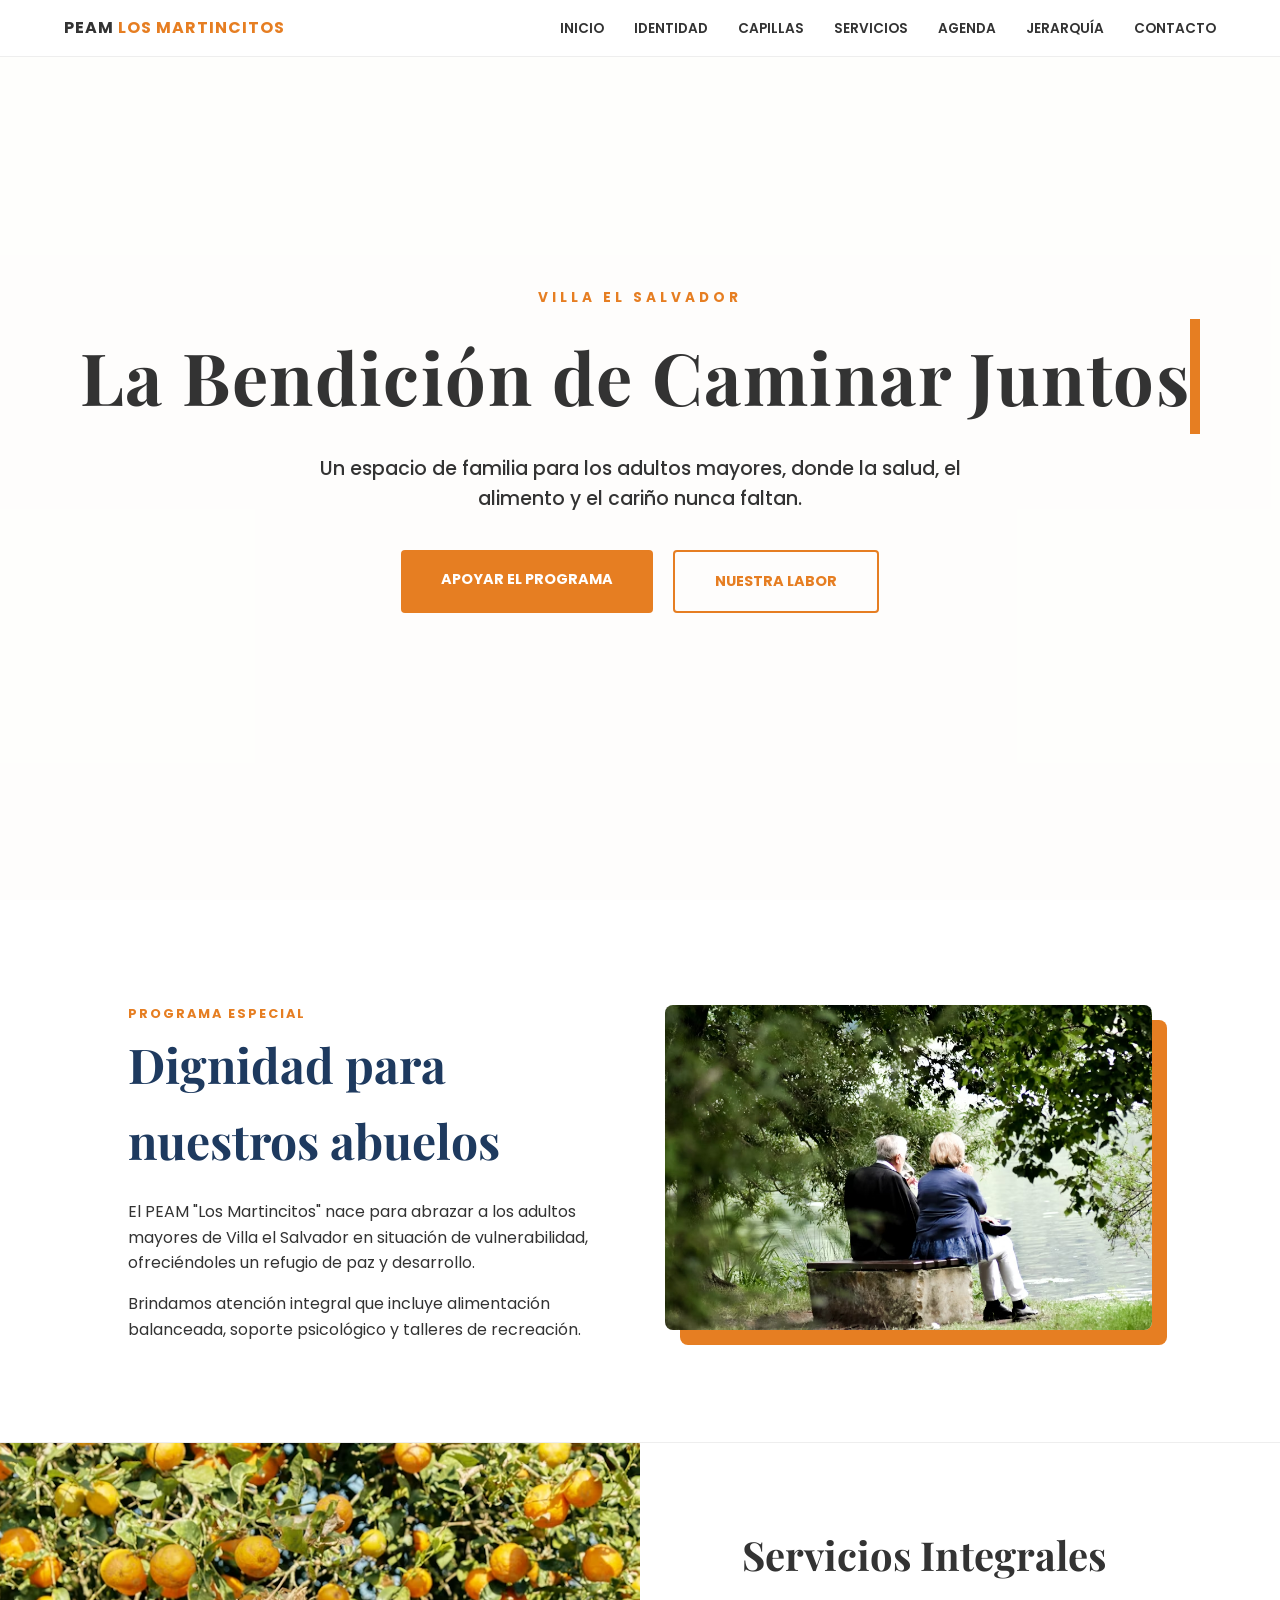
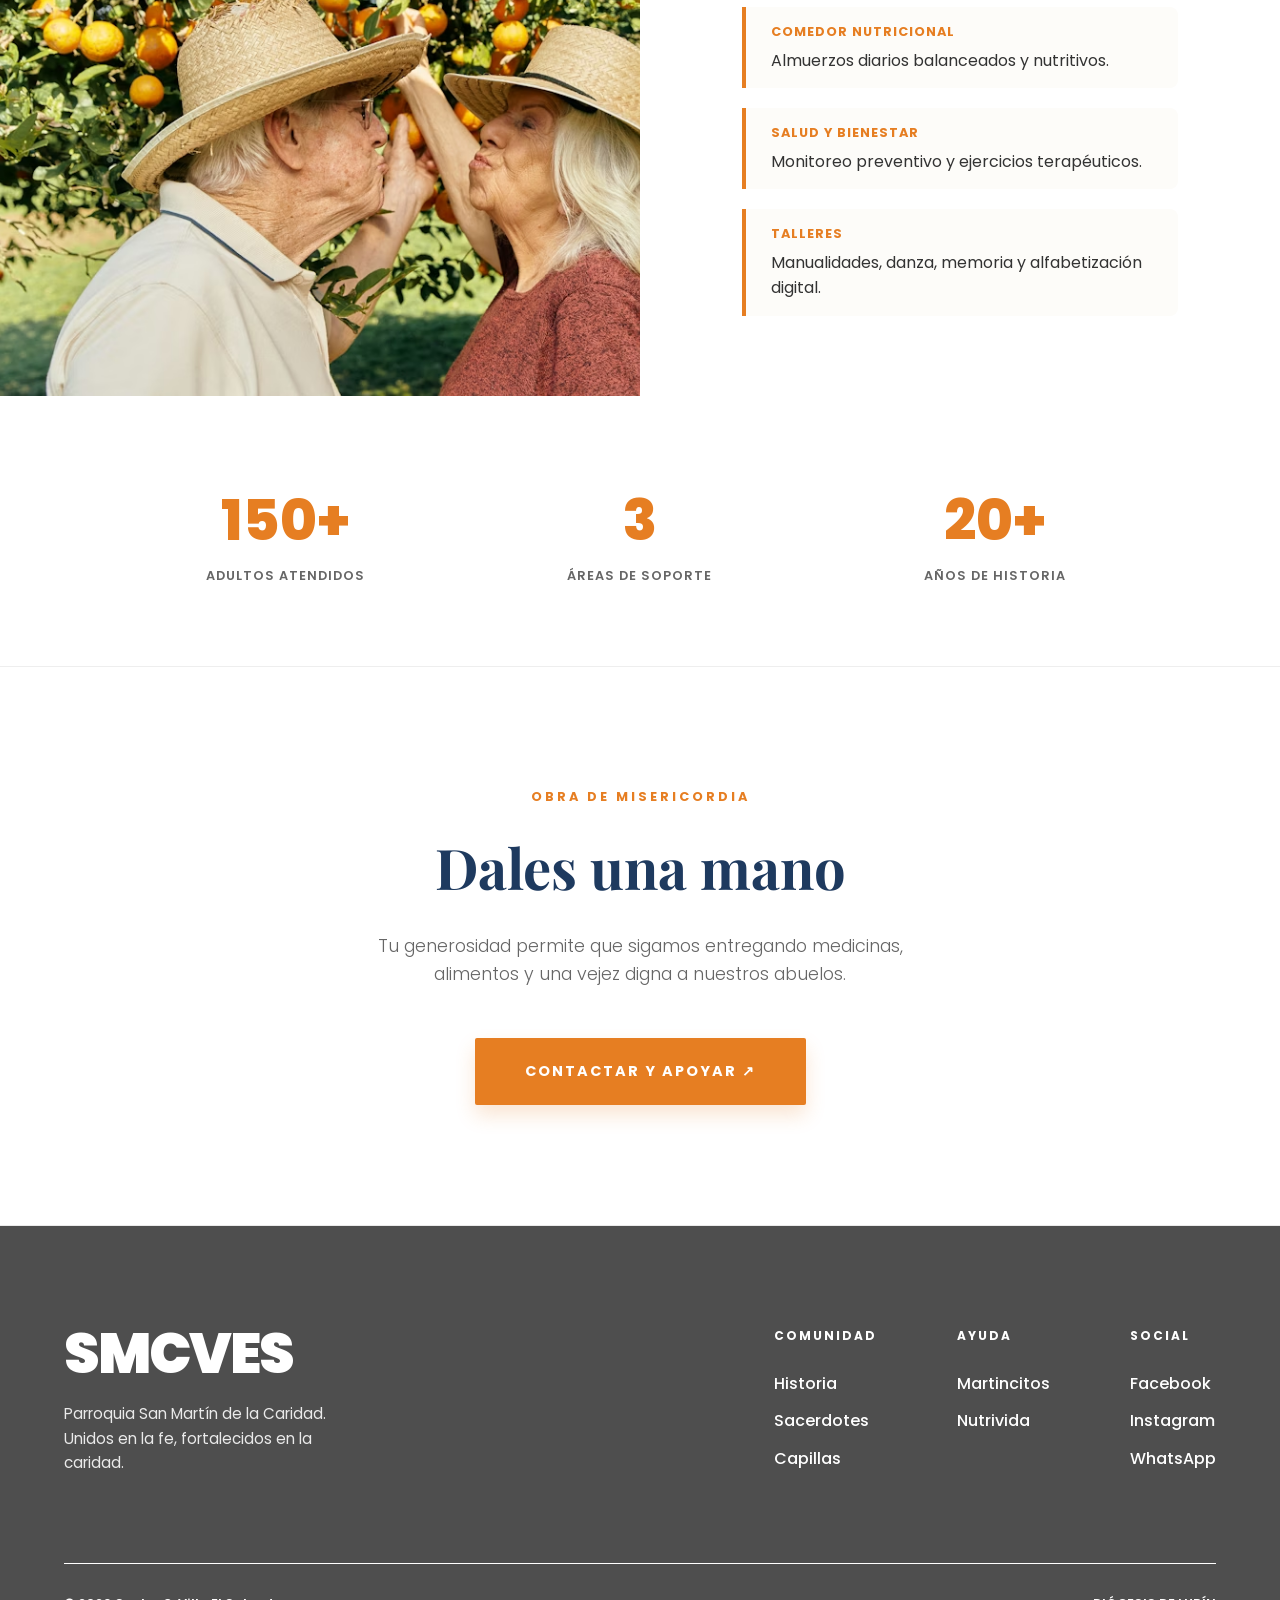
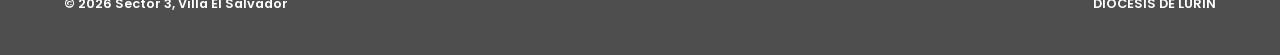
<file: PEM/index.html>
<!DOCTYPE html>
<html lang="es">
<head>
    <meta charset="UTF-8">
    <meta name="viewport" content="width=device-width, initial-scale=1.0">
    <title>PEAM Los Martincitos | Villa el Salvador</title>
    <link href="https://fonts.googleapis.com/css2?family=Poppins:wght@300;400;600;700;800&family=Playfair+Display:ital,wght@0,700;1,700&display=swap" rel="stylesheet">
    
    <style>
        :root {
            --gold: #D4AF37;
            --dark: #333333;
            --white: #FFFFFF;
            --bg-crema: #FDFCF9;
            --text-gray: #666666;
            --azul-claro: #E6EEF7;
            --azul-footer: #1E3A5F;
            /* Color acento para Adulto Mayor: Un naranja suave y vital */
            --accent-warm: #E67E22; 
        }

        * { margin: 0; padding: 0; box-sizing: border-box; }

        body {
            font-family: 'Poppins', sans-serif;
            background-color: var(--bg-crema);
            color: var(--dark);
            line-height: 1.6;
            scroll-behavior: smooth;
        }

        /* NAVBAR */
        .navbar {
            display: flex;
            justify-content: space-between;
            align-items: center;
            padding: 15px 5%;
            position: fixed;
            top: 0; width: 100%;
            background: rgba(255, 255, 255, 0.98);
            backdrop-filter: blur(10px);
            z-index: 1000;
            border-bottom: 1px solid #eee;
        }

        .logo { 
            color: var(--dark); 
            font-weight: 700; 
            letter-spacing: 1px; 
            text-transform: uppercase;
            font-size: 1rem;
        }
        .logo span { color: var(--accent-warm); }

        .nav-links { list-style: none; display: flex; gap: 30px; align-items: center; }
        .nav-links a { 
            color: var(--dark); 
            text-decoration: none; 
            font-size: 0.85rem; 
            text-transform: uppercase; 
            font-weight: 600; 
            transition: 0.3s; 
        }
        .nav-links a:hover { color: var(--accent-warm); }

        .btn-nav { 
            background: var(--accent-warm); 
            color: var(--white) !important; 
            padding: 8px 18px; 
            border-radius: 4px; 
        }

        /* HERO */
        .hero {
            position: relative;
            height: 100vh;
            width: 100%;
            display: flex;
            flex-direction: column;
            align-items: center;
            justify-content: center;
            text-align: center;
            overflow: hidden;
            padding: 0 20px;
        }

        .hero-slider {
            position: absolute;
            top: 0; left: 0;
            width: 100%; height: 100%;
            z-index: -2;
        }

        .slide {
            position: absolute;
            width: 100%; height: 100%;
            background-size: cover;
            background-position: center;
            opacity: 0;
            animation: imageFade 25s infinite;
        }

        .hero-overlay {
            position: absolute;
            top: 0; left: 0;
            width: 100%; height: 100%;
            background: rgba(255, 255, 255, 0.5);
            z-index: -1;
        }

        /* IMÁGENES DEL SLIDER (Representativas de Adultos Mayores) */
        .slide:nth-child(1) { background-image: url('img/image1.png'); animation-delay: 0s; }
        .slide:nth-child(2) { background-image: url('https://images.unsplash.com/photo-1576765608535-5f04d1e3f289?auto=format&fit=crop&q=80'); animation-delay: 5s; }
        .slide:nth-child(3) { background-image: url('img/image2.png'); animation-delay: 10s; }
        .slide:nth-child(4) { background-image: url('https://images.unsplash.com/photo-1544027993-37dbfe43562a?auto=format&fit=crop&q=80'); animation-delay: 15s; }
        .slide:nth-child(5) { background-image: url('img/image3.png'); animation-delay: 20s; }

        @keyframes imageFade {
                0% { opacity: 0; }
                5% { opacity: 1; }  /* Aparece rápido */
                20% { opacity: 1; } /* Se queda estática el 20% del tiempo (5s) */
                25% { opacity: 0; } /* Desaparece */
                100% { opacity: 0; }
            }

        .typewriter h1 {
            font-family: 'Playfair Display', serif;
            font-size: clamp(2rem, 7vw, 4.5rem);
            color: var(--dark);
            overflow: hidden;
            border-right: .15em solid var(--accent-warm);
            white-space: nowrap;
            margin: 0 auto 20px;
            letter-spacing: .02em;
            animation: typing 3.5s steps(30, end), blink-caret .5s step-end infinite;
        }

        @keyframes typing { from { width: 0 } to { width: 100% } }
        @keyframes blink-caret { from, to { border-color: transparent } 50% { border-color: var(--accent-warm) } }

        .hero p {
            font-size: clamp(1rem, 3vw, 1.2rem);
            max-width: 700px;
            margin-bottom: 35px;
            color: var(--dark);
            font-weight: 500;
        }

        .hero-btns { display: flex; gap: 20px; flex-wrap: wrap; justify-content: center; }
        .btn-primary { background: var(--accent-warm); color: var(--white); padding: 18px 40px; text-decoration: none; font-weight: 700; border-radius: 4px; transition: 0.3s; text-transform: uppercase; font-size: 0.9rem; }
        .btn-secondary { border: 2px solid var(--accent-warm); color: var(--accent-warm); padding: 18px 40px; text-decoration: none; font-weight: 700; border-radius: 4px; transition: 0.3s; text-transform: uppercase; font-size: 0.9rem; }
        .btn-primary:hover { transform: translateY(-3px); box-shadow: 0 5px 15px rgba(230,126,34,0.3); }

        /* MISION */
        .mision-hero {
            padding: 100px 10%;
            display: grid;
            grid-template-columns: 1fr 1fr;
            gap: 50px;
            align-items: center;
            background: var(--white);
        }

        .mision-hero h2 {
            font-family: 'Playfair Display', serif;
            font-size: clamp(2rem, 4vw, 3rem);
            color: var(--azul-footer);
            margin-bottom: 20px;
        }

        .intro-img img { 
            width: 100%; 
            border-radius: 8px; 
            box-shadow: 15px 15px 0 var(--accent-warm); 
        }

        /* INFO SPLIT */
        .info-split { display: flex; flex-wrap: wrap; background: #fff; border-top: 1px solid #eee; }
        .info-image { flex: 1; min-width: 50%; min-height: 450px; background: url('img/image5.png') center/cover; }
        .info-content { flex: 1; min-width: 50%; padding: 80px 8%; }
        
        .horario-card {
            border-left: 4px solid var(--accent-warm);
            padding: 15px 25px;
            margin-top: 20px;
            background: var(--bg-crema);
            border-radius: 0 8px 8px 0;
        }
        .horario-card strong { display: block; letter-spacing: 1px; color: var(--accent-warm); margin-bottom: 5px; font-size: 0.8rem; text-transform: uppercase; }

        /* STATS */
        .stats-section {
            padding: 80px 10%;
            display: grid;
            grid-template-columns: repeat(auto-fit, minmax(200px, 1fr));
            gap: 40px;
            text-align: center;
            background: var(--white);
        }
        .stat-box h2 { font-size: 3.5rem; font-weight: 800; color: var(--accent-warm); margin: 0; }
        .stat-box p { font-weight: 600; text-transform: uppercase; font-size: 0.8rem; letter-spacing: 1px; color: var(--text-gray); }

        /* AYUDA */
        .ayuda-footer {
            background: var(--azul-claro);
            color: var(--dark);
            padding: 100px 10%;
            text-align: center;
        }

        .lista-viveres {
            display: flex; justify-content: center; gap: 15px; flex-wrap: wrap; margin: 40px 0;
        }
        .item-viveres {
            background: var(--white);
            padding: 12px 25px;
            border-radius: 50px;
            font-weight: 600;
            font-size: 0.9rem;
            border: 1px solid #ddd;
        }

        .btn-donar {
            background: var(--azul-footer);
            color: var(--white);
            padding: 20px 50px;
            text-decoration: none;
            font-weight: 700;
            border-radius: 4px;
            transition: 0.3s;
            text-transform: uppercase;
            display: inline-block;
        }

        @media (max-width: 768px) {
            .mision-hero { grid-template-columns: 1fr; text-align: center; }
            .intro-img { order: -1; }
            .info-split { flex-direction: column-reverse; }
            .typewriter h1 { white-space: normal; border: none; animation: none; }
        }
        /* --- FOOTER MINIMAL PRO --- */

        .footer-minimal-pro {
            background: #4E4E4E; /* Fondo blanco editorial */
            padding: 100px 5% 40px;
            color: #eaeaea;
            border-top: 1px solid #eaeaea;
            font-family: 'Poppins', sans-serif;
        }

        .footer-wrap {
            max-width: 1200px;
            margin: 0 auto;
        }

        .footer-main {
            display: flex;
            justify-content: space-between;
            flex-wrap: wrap;
            gap: 50px;
            margin-bottom: 80px;
        }

        /* Tipografía del Logo SMCVES */
        .footer-logo-big {
            font-size: 3.5rem;
            font-weight: 900;
            letter-spacing: -2px;
            line-height: 1;
            margin-bottom: 20px;
            color: #FFFFFF; /* Azul Litúrgico */
        }

        .footer-logo-big span {
            color: #FFFFFF; /* Dorado */
        }

        .brand-desc {
            max-width: 300px;
            color: #eaeaea;
            font-size: 0.95rem;
            line-height: 1.6;
        }

        /* Secciones de enlaces (Comunidad, Ayuda, Social) */
        .links-section {
            display: flex;
            gap: 80px;
            flex-wrap: wrap;
        }

        .link-group h5 {
            font-size: 0.75rem;
            text-transform: uppercase;
            letter-spacing: 2px;
            color: #FFFFFF;
            margin-bottom: 25px;
        }

        .link-group a {
            display: block;
            text-decoration: none;
            color: #FFFFFF;
            font-size: 1rem;
            margin-bottom: 12px;
            font-weight: 500;
            transition: 0.2s;
        }

        .link-group a:hover {
            color: #c5a059;
        }

        /* Línea final de Copyright */
        .footer-copy {
            display: flex;
            justify-content: space-between;
            font-size: 0.8rem;
            color: #FFFFFF;
            border-top: 1px solid #FFFFFF;
            padding-top: 30px;
            font-weight: 600;
        }

        /* Ajustes para Dispositivos Móviles */
        @media (max-width: 768px) {
            .footer-main { 
                flex-direction: column; 
            }
            .links-section { 
                gap: 40px; 
            }
            .footer-logo-big {
                font-size: 2.5rem;
            }
            .footer-copy {
                flex-direction: column;
                gap: 10px;
                text-align: center;
            }
        }
        /* --- SECCIÓN AYUDA (REDISEÑADA) --- */
.ayuda-footer {
    background: var(--white); /* Fondo limpio */
    padding: 120px 10%;
    text-align: center;
    border-top: 1px solid #eee;
}

.ayuda-footer span.tagline {
    color: var(--accent-warm);
    font-weight: 700;
    letter-spacing: 3px;
    text-transform: uppercase;
    font-size: 0.8rem;
    display: block;
    margin-bottom: 15px;
}

.ayuda-footer h2 {
    font-family: 'Playfair Display', serif;
    font-size: clamp(2.5rem, 5vw, 3.5rem);
    color: var(--azul-footer);
    margin-bottom: 20px;
}

.ayuda-footer p.subtext {
    max-width: 600px;
    margin: 0 auto 50px;
    color: var(--text-gray);
    font-weight: 300;
    font-size: 1.1rem;
}

/* Lista de víveres estilo "Minimal Cards" */
.lista-viveres {
    display: grid;
    grid-template-columns: repeat(auto-fit, minmax(200px, 1fr));
    gap: 20px;
    max-width: 1000px;
    margin: 0 auto 60px;
}

.item-viveres {
    background: var(--bg-crema);
    padding: 30px 20px;
    border: 1px solid #f0efeb;
    border-radius: 4px; /* Cuadrado sutil, no redondo */
    font-weight: 600;
    font-size: 0.85rem;
    text-transform: uppercase;
    letter-spacing: 1px;
    color: var(--dark);
    transition: 0.3s ease;
    display: flex;
    flex-direction: column;
    align-items: center;
    gap: 10px;
}

.item-viveres:hover {
    border-color: var(--accent-warm);
    transform: translateY(-5px);
}

.item-viveres i {
    font-size: 1.5rem;
    margin-bottom: 10px;
}

/* Botón estilizado */
.btn-donar {
    background: var(--accent-warm);
    color: var(--white);
    padding: 22px 50px;
    text-decoration: none;
    font-weight: 700;
    border-radius: 2px;
    transition: 0.4s;
    text-transform: uppercase;
    letter-spacing: 2px;
    display: inline-block;
    font-size: 0.9rem;
    box-shadow: 0 10px 20px rgba(230, 126, 34, 0.2);
}

.btn-donar:hover {
    background: var(--azul-footer);
    transform: translateY(-3px);
    box-shadow: 0 15px 25px rgba(30, 58, 95, 0.2);
}
    </style>
</head>
<body>

    <nav class="navbar">
        <div class="logo">PEAM <span>LOS MARTINCITOS</span></div>
        <ul class="nav-links">
            <li><a href="../index.html">Inicio</a></li>
            <li><a href="#identidad">Identidad</a></li>
            <li><a href="#sedes">Capillas</a></li>
            <li><a href="#servicios">Servicios</a></li>
            <li><a href="#agenda">Agenda</a></li>
            <li><a href="jerarquia.html">Jerarquía</a></li>
            <li><a href="#contacto">Contacto</a></li>
            <!-- <li><a href="#ayuda" class="btn-nav">Donar Ahora</a></li> -->
        </ul>
    </nav>

    <header class="hero">
        <div class="hero-slider">
            <div class="slide"></div>
            <div class="slide"></div>
            <div class="slide"></div>
            <div class="slide"></div> 
            <div class="slide"></div> </div>
        </div>
        <div class="hero-overlay"></div>

        <span style="color: var(--accent-warm); font-weight: 700; letter-spacing: 4px; text-transform: uppercase; font-size: 0.85rem; margin-bottom: 10px;">Villa el Salvador</span>
        <div class="typewriter">
            <h1>La Bendición de Caminar Juntos</h1>
        </div>
        <p>Un espacio de familia para los adultos mayores, donde la salud, el alimento y el cariño nunca faltan.</p>
        <div class="hero-btns">
            <a href="#ayuda" class="btn-primary">APOYAR EL PROGRAMA</a>
            <a href="#info" class="btn-secondary">NUESTRA LABOR</a>
        </div>
    </header>

    <section class="mision-hero" id="info">
        <div class="intro-text">
            <span style="color: var(--accent-warm); font-weight: 700; letter-spacing: 2px; text-transform: uppercase; font-size: 0.8rem;">Programa Especial</span>
            <h2>Dignidad para nuestros abuelos</h2>
            <p>El PEAM "Los Martincitos" nace para abrazar a los adultos mayores de Villa el Salvador en situación de vulnerabilidad, ofreciéndoles un refugio de paz y desarrollo.</p>
            <p style="margin-top: 15px;">Brindamos atención integral que incluye alimentación balanceada, soporte psicológico y talleres de recreación.</p>
        </div>
        <div class="intro-img">
            <img src="img/image4.png" alt="Los Martincitos">
        </div>
    </section>

    <section class="info-split">
        <div class="info-image"></div>
        <div class="info-content">
            <h2 style="font-family: 'Playfair Display', serif; font-size: 2.5rem; margin-bottom: 20px;">Servicios Integrales</h2>
            <div class="horario-card">
                <strong>COMEDOR NUTRICIONAL</strong>
                <p>Almuerzos diarios balanceados y nutritivos.</p>
            </div>
            <div class="horario-card">
                <strong>SALUD Y BIENESTAR</strong>
                <p>Monitoreo preventivo y ejercicios terapéuticos.</p>
            </div>
            <div class="horario-card">
                <strong>TALLERES</strong>
                <p>Manualidades, danza, memoria y alfabetización digital.</p>
            </div>
        </div>
    </section>

    <section class="stats-section">
        <div class="stat-box">
            <h2>150+</h2>
            <p>Adultos Atendidos</p>
        </div>
        <div class="stat-box">
            <h2>3</h2>
            <p>Áreas de Soporte</p>
        </div>
        <div class="stat-box">
            <h2>20+</h2>
            <p>Años de Historia</p>
        </div>
    </section><section class="ayuda-footer" id="ayuda">
        <span class="tagline">Obra de Misericordia</span>
        <h2>Dales una mano</h2>
        <p class="subtext">Tu generosidad permite que sigamos entregando medicinas, alimentos y una vejez digna a nuestros abuelos.</p>
        
        <a href="https://wa.me/tunúmero" class="btn-donar">Contactar y Apoyar ↗</a>
    </section>
 <footer class="footer-minimal-pro">
    <div class="footer-wrap">
        <div class="footer-main">
            <div class="brand-section">
                <h2 class="footer-logo-big">SMC<span>VES</span></h2>
                <p class="brand-desc">Parroquia San Martín de la Caridad. <br>Unidos en la fe, fortalecidos en la caridad.</p>
            </div>
            
            <div class="links-section">
                <div class="link-group">
                    <h5>Comunidad</h5>
                    <a href="#">Historia</a>
                    <a href="#">Sacerdotes</a>
                    <a href="#">Capillas</a>
                </div>
                <div class="link-group">
                    <h5>Ayuda</h5>
                    <a href="#">Martincitos</a>
                    <a href="#">Nutrivida</a>
                    <!-- <a href="#">Donar</a> -->
                </div>
                <div class="link-group">
                    <h5>Social</h5>
                    <a href="#">Facebook</a>
                    <a href="#">Instagram</a>
                    <a href="#">WhatsApp</a>
                </div>
            </div>
        </div>
 

        <div class="footer-copy">
            <span>© 2026 Sector 3, Villa El Salvador</span>
            <span>DIÓCESIS DE LURÍN</span>
        </div>
    </div>
</footer> 
</body>
</html>
</file>
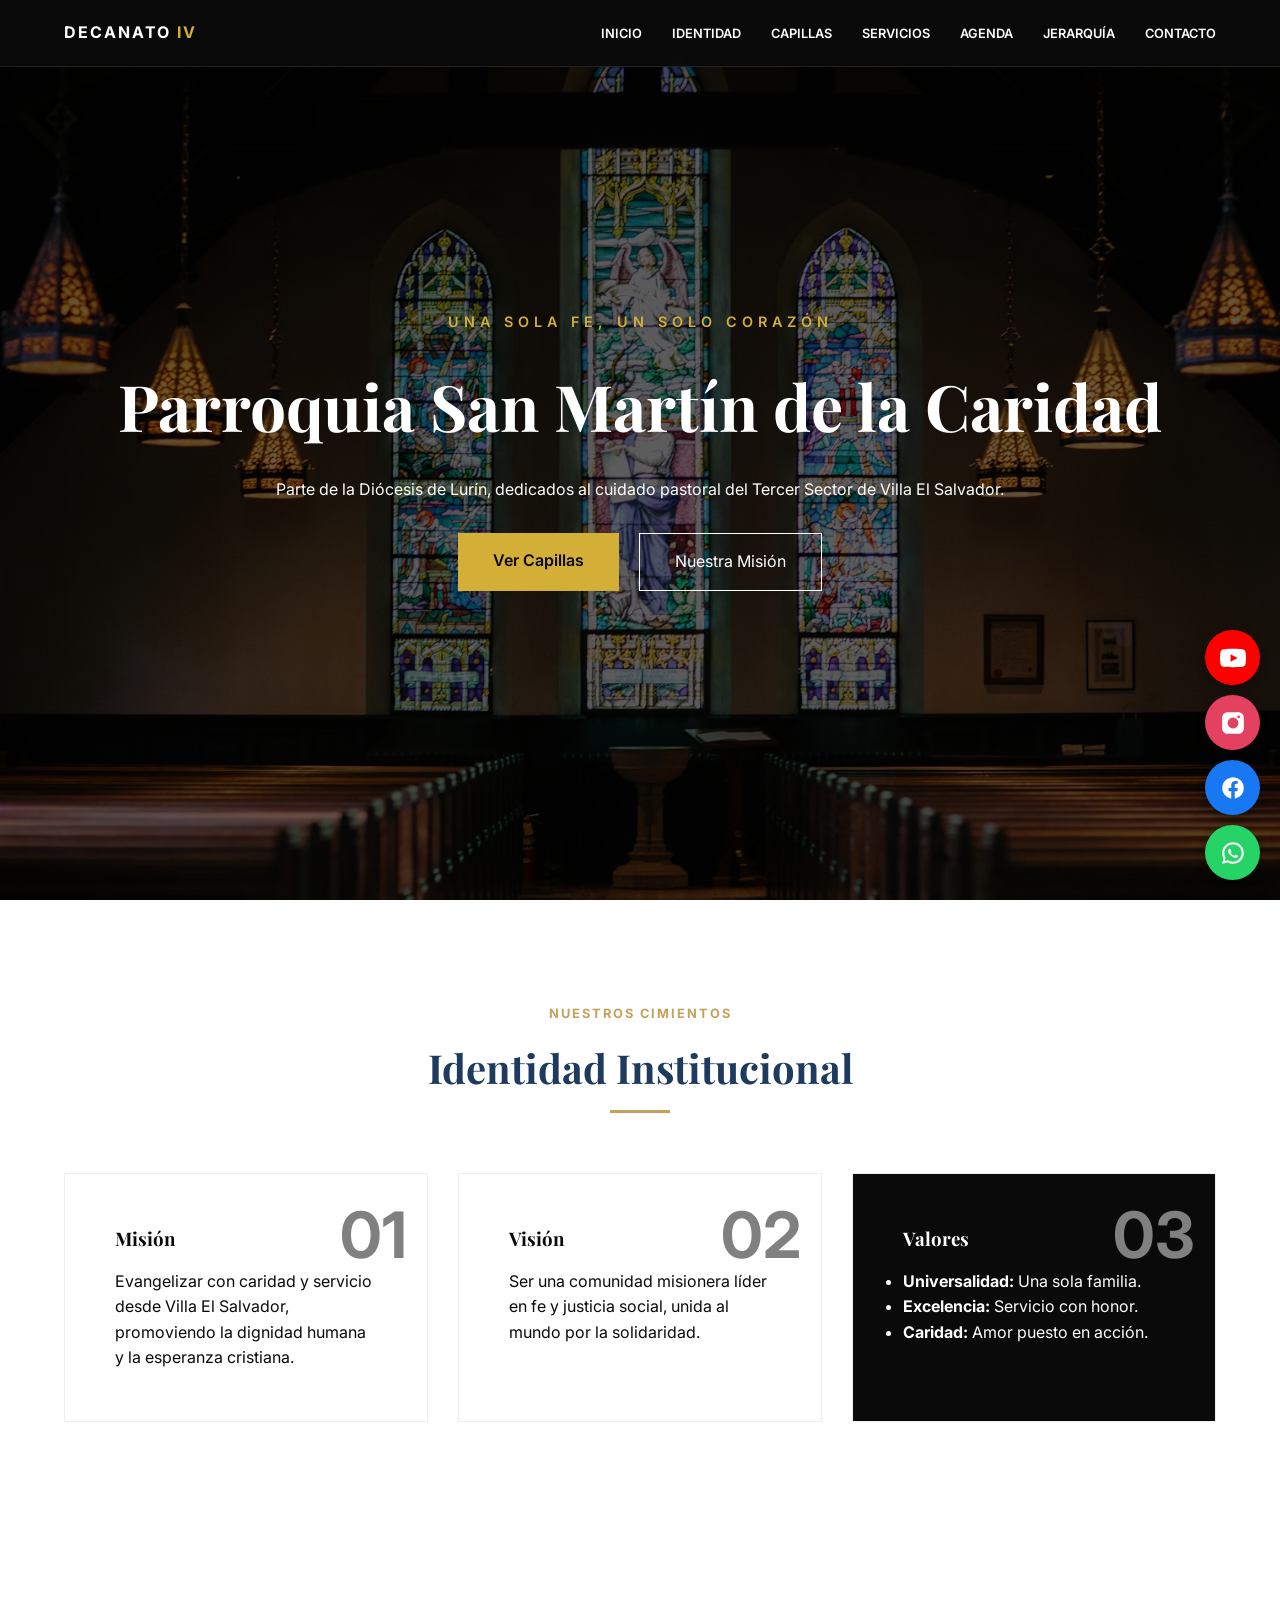
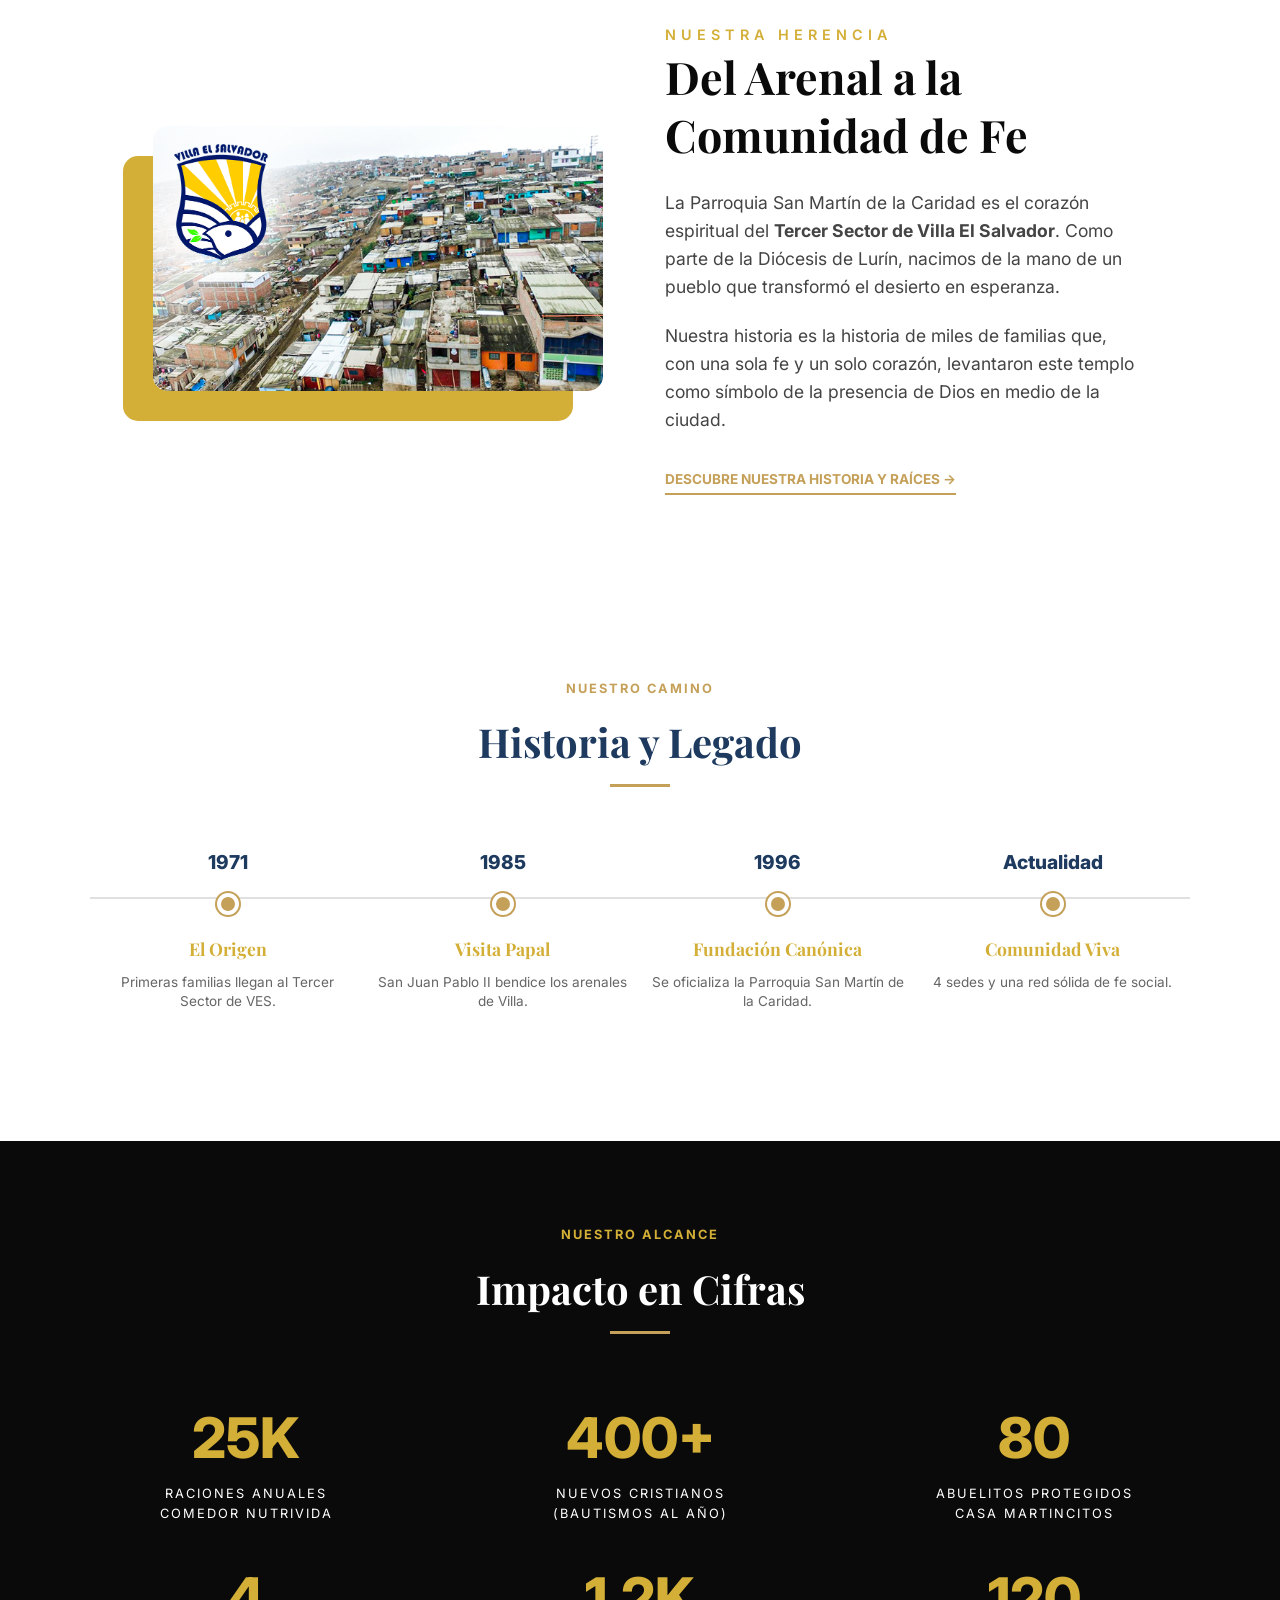
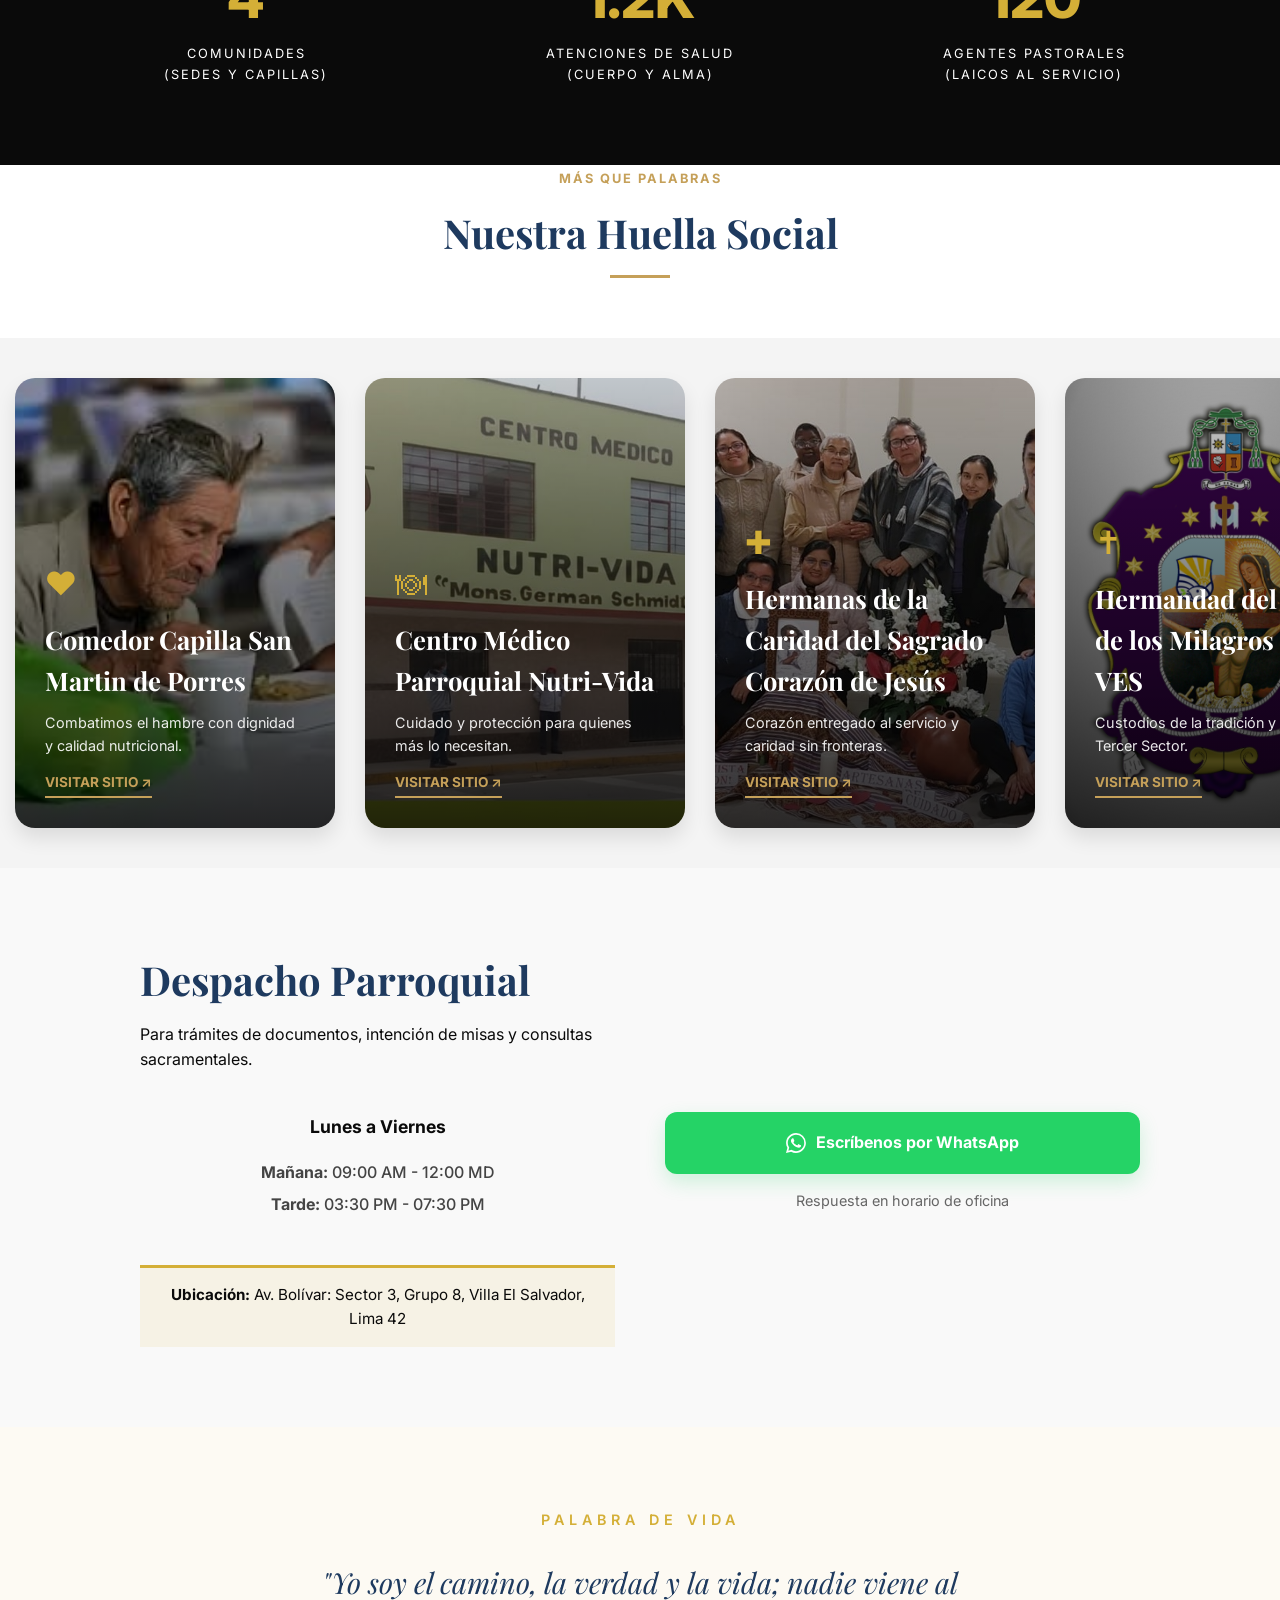
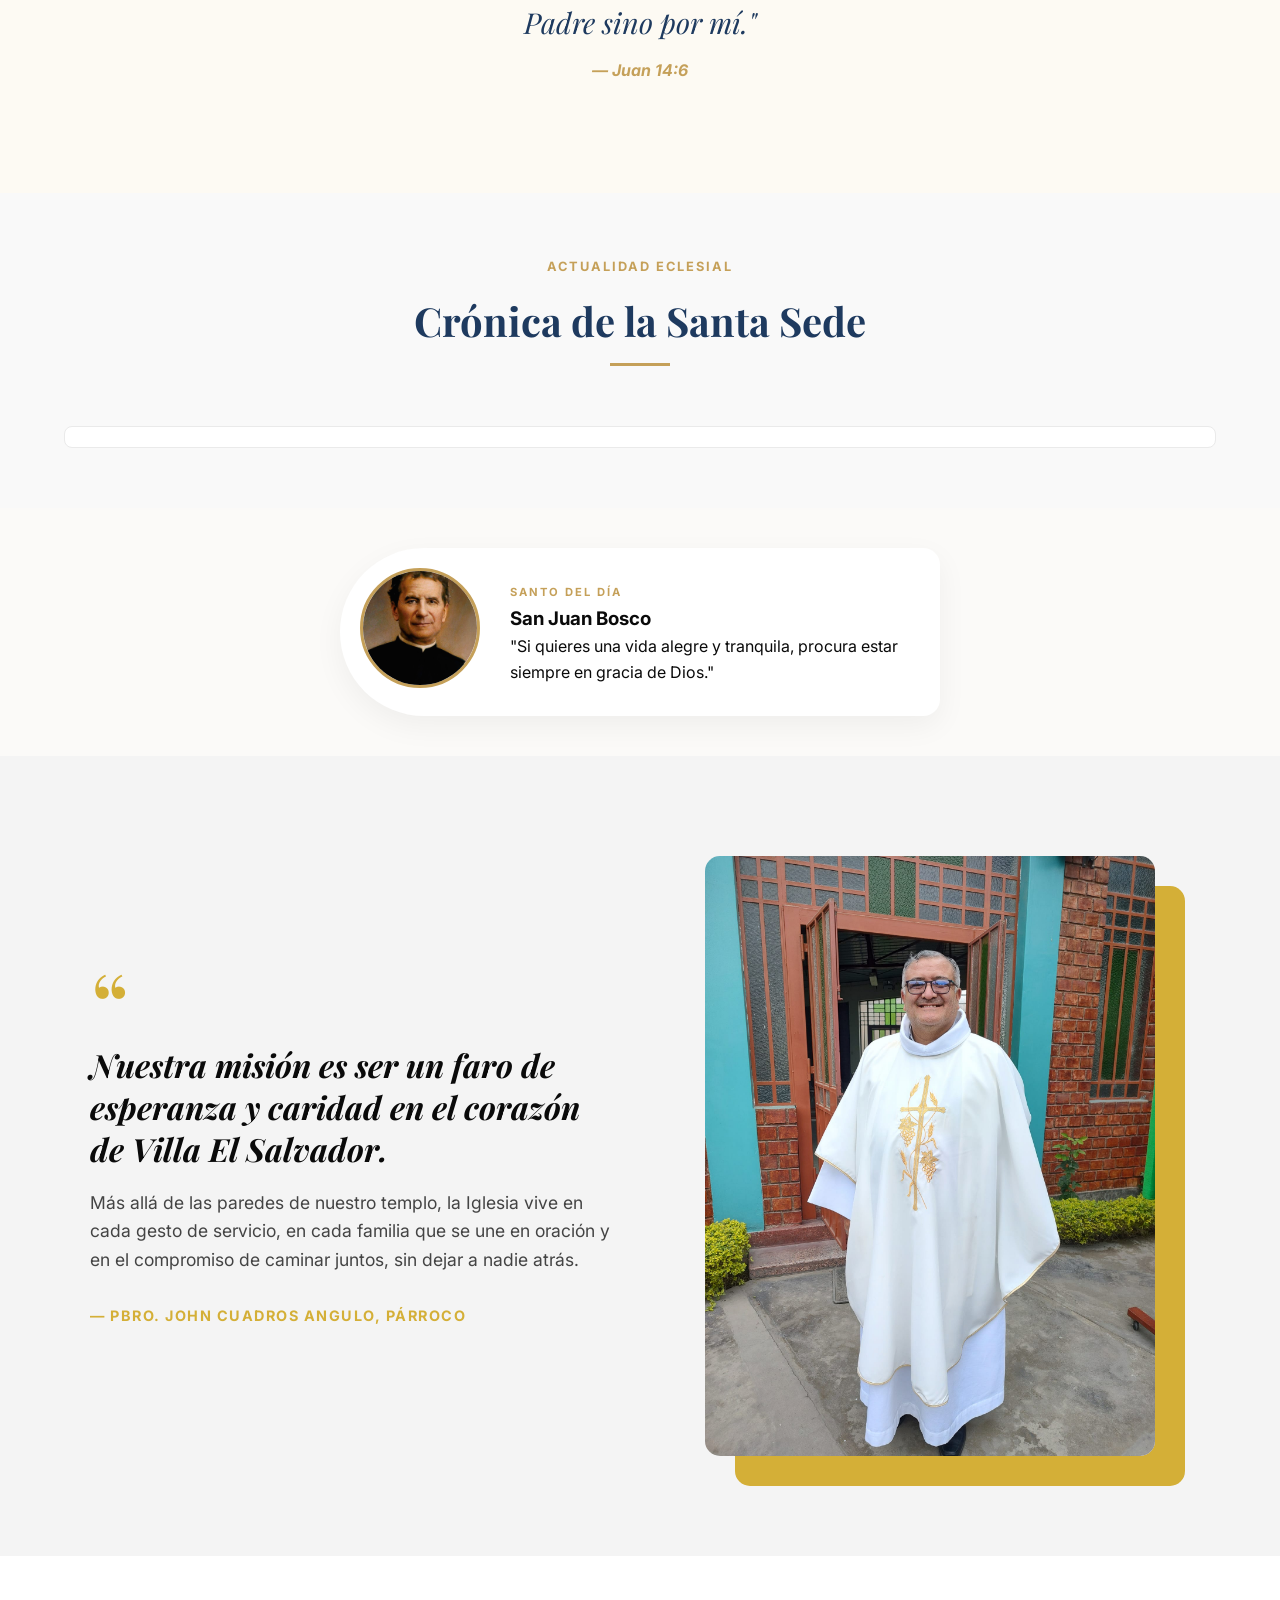
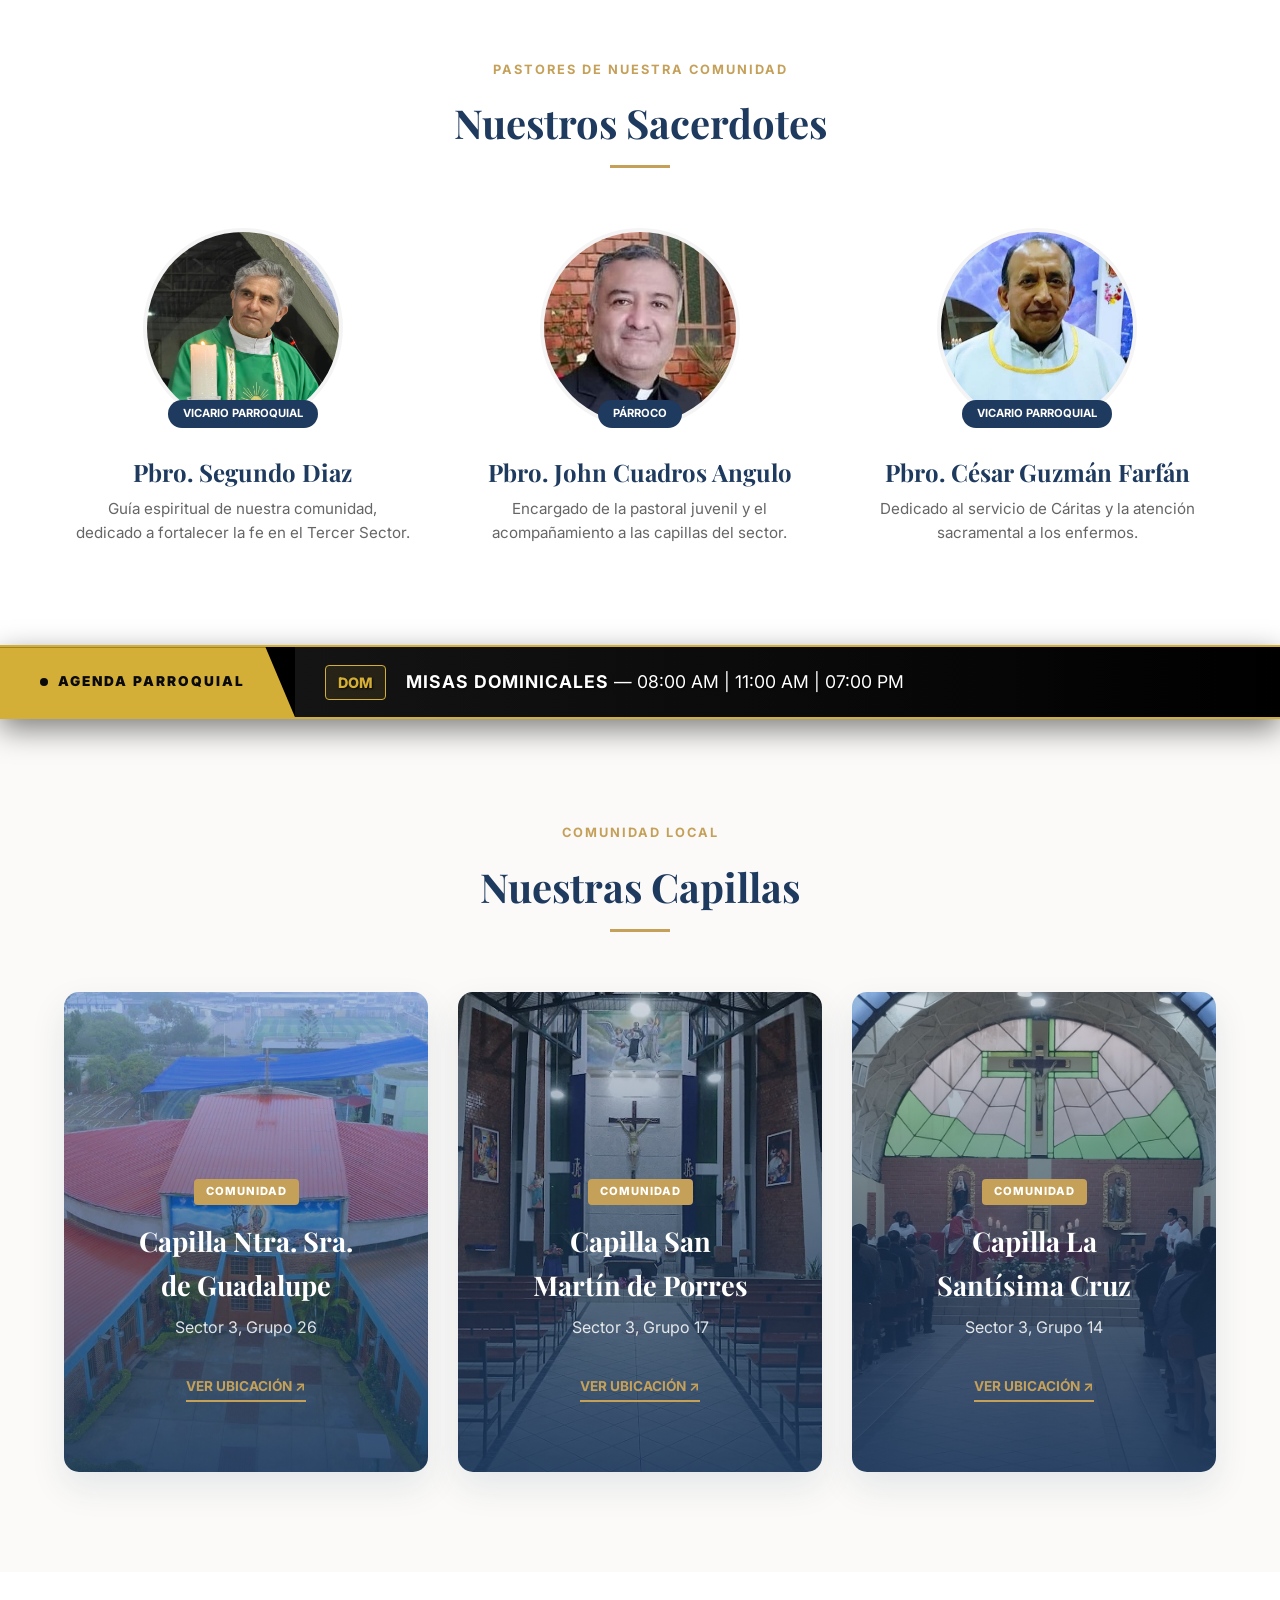
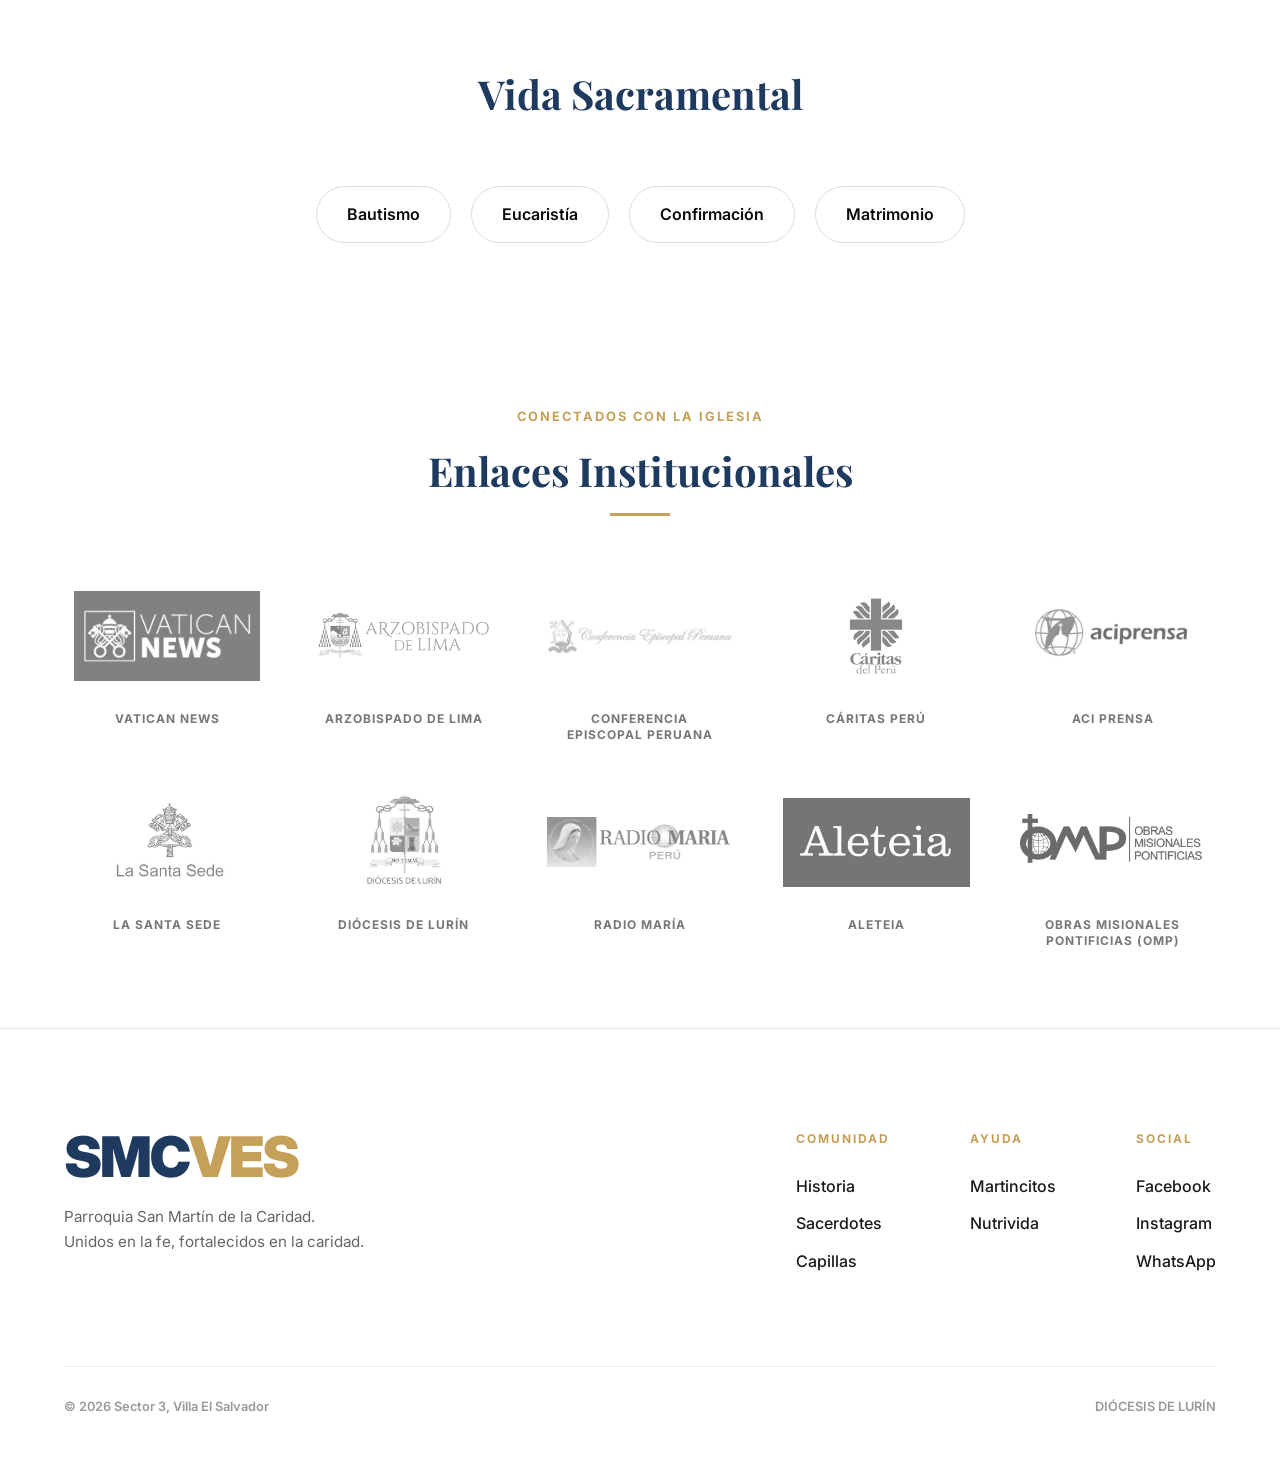
<file: C2/index.html.html>
<!DOCTYPE html>
<html lang="es">
<head>
    <meta charset="UTF-8">
    <meta name="viewport" content="width=device-width, initial-scale=1.0">
    <title>Parroquia San Martín de la Caridad</title>
    <link href="https://fonts.googleapis.com/css2?family=Playfair+Display:ital,wght@0,700;1,400&family=Inter:wght@300;400;600&display=swap" rel="stylesheet">
    <link rel="stylesheet" href="style.css">
</head>
<body>

    <nav class="navbar">
        <div class="logo">DECANATO<span> IV</span></div>
        <ul class="nav-links">
            <li><a href="#inicio">Inicio</a></li>
            <li><a href="#identidad">Identidad</a></li>
            <li><a href="#sedes">Capillas</a></li>
            <li><a href="#servicios">Servicios</a></li>
            <li><a href="#agenda">Agenda</a></li>
            <li><a href="jerarquia.html">Jerarquía</a></li>
            <li><a href="#contacto">Contacto</a></li>
            <!-- <li><a href="#donar" class="btn-nav">Donar</a></li> -->
        </ul>
    </nav>

    <header id="inicio" class="hero">
        <div class="hero-overlay">
            <span class="tagline">UNA SOLA FE, UN SOLO CORAZÓN</span>
            <h1>Parroquia San Martín de la Caridad</h1>
            <p>Parte de la Diócesis de Lurín, dedicados al cuidado pastoral del Tercer Sector de Villa El Salvador.</p>
            <div class="hero-btns">
                <a href="#sedes" class="btn-primary">Ver Capillas</a>
                <a href="#identidad" class="btn-secondary">Nuestra Misión</a>
            </div>
        </div>
    </header>

    

    <section id="identidad" class="identity">
        <div class="container">
            <div class="section-title">
                <span>NUESTROS CIMIENTOS</span>
                <h2>Identidad Institucional</h2>
                <div class="divider"></div>
            </div>
            <div class="identity-grid">
                <div class="identity-card">
                    <span class="card-num">01</span>
                    <h3>Misión</h3>
                    <p>Evangelizar con caridad y servicio desde Villa El Salvador, promoviendo la dignidad humana y la esperanza cristiana.</p>
                </div>
                <div class="identity-card">
                    <span class="card-num">02</span>
                    <h3>Visión</h3>
                    <p>Ser una comunidad misionera líder en fe y justicia social, unida al mundo por la solidaridad.</p>
                </div>
                <div class="identity-card featured">
                    <span class="card-num">03</span>
                    <h3>Valores</h3>
                    <ul>
                        <li><strong>Universalidad:</strong> Una sola familia.</li>
                        <li><strong>Excelencia:</strong> Servicio con honor.</li>
                        <li><strong>Caridad:</strong> Amor puesto en acción.</li>
                    </ul>
                </div>
            </div>
        </div>
    </section>
    
    <section id="historia" style="padding: 100px 5%; background: #fff;">
    <div class="office-container">
        <div class="pastor-image">
            <img src="img/panel.png" alt="Historia San Martín de la Caridad" style="box-shadow: -30px 30px 0px var(--gold);">
        </div>
        <div class="pastor-text-content">
            <span class="tagline">NUESTRA HERENCIA</span>
            <h2 style="font-style: normal; font-size: 2.8rem;">Del Arenal a la Comunidad de Fe</h2>
            <p>La Parroquia San Martín de la Caridad es el corazón espiritual del <strong>Tercer Sector de Villa El Salvador</strong>. Como parte de la Diócesis de Lurín, nacimos de la mano de un pueblo que transformó el desierto en esperanza.</p>
            <p>Nuestra historia es la historia de miles de familias que, con una sola fe y un solo corazón, levantaron este templo como símbolo de la presencia de Dios en medio de la ciudad.</p>
            <a href="#linea" class="btn-map">Descubre nuestra historia y raíces →</a>
        </div>
    </div>
</section>

<section class="timeline-horizontal-section" id="linea">
    <div class="section-title">
        <span>NUESTRO CAMINO</span>
        <h2>Historia y Legado</h2>
        <div class="divider"></div>
    </div>

    <div class="timeline-h-container">
        <div class="timeline-h-track">
            
            <div class="step">
                <div class="step-date">1971</div>
                <div class="step-dot"></div>
                <div class="step-content">
                    <h3>El Origen</h3>
                    <p>Primeras familias llegan al Tercer Sector de VES.</p>
                </div>
            </div>

            <div class="step">
                <div class="step-date">1985</div>
                <div class="step-dot"></div>
                <div class="step-content">
                    <h3>Visita Papal</h3>
                    <p>San Juan Pablo II bendice los arenales de Villa.</p>
                </div>
            </div>

            <div class="step">
                <div class="step-date">1996</div>
                <div class="step-dot"></div>
                <div class="step-content">
                    <h3>Fundación Canónica</h3>
                    <p>Se oficializa la Parroquia San Martín de la Caridad.</p>
                </div>
            </div>

            <div class="step">
                <div class="step-date">Actualidad</div>
                <div class="step-dot"></div>
                <div class="step-content">
                    <h3>Comunidad Viva</h3>
                    <p>4 sedes y una red sólida de fe social.</p>
                </div>
            </div>

        </div>
    </div>
</section>

    <section class="stats-section" style="background: var(--dark); color: white; padding: 80px 5%; text-align: center;">
    <div class="container">
        <div class="section-title">
            <span style="color: var(--gold);">NUESTRO ALCANCE</span>
            <h2 style="color: white;">Impacto en Cifras</h2>
            <div class="divider"></div>
        </div>

        <div class="identity-grid">
            <div class="stat-item">
                <span class="stat-number" style="font-size: 3.5rem; font-weight: 800; color: var(--gold);">25K</span>
                <p style="text-transform: uppercase; letter-spacing: 2px; font-size: 0.8rem;">Raciones anuales <br> Comedor Nutrivida</p>
            </div>

            <div class="stat-item">
                <span class="stat-number" style="font-size: 3.5rem; font-weight: 800; color: var(--gold);">400+</span>
                <p style="text-transform: uppercase; letter-spacing: 2px; font-size: 0.8rem;">Nuevos cristianos <br> (Bautismos al año)</p>
            </div>

            <div class="stat-item">
                <span class="stat-number" style="font-size: 3.5rem; font-weight: 800; color: var(--gold);">80</span>
                <p style="text-transform: uppercase; letter-spacing: 2px; font-size: 0.8rem;">Abuelitos protegidos <br> Casa Martincitos</p>
            </div>

            <div class="stat-item">
                <span class="stat-number" style="font-size: 3.5rem; font-weight: 800; color: var(--gold);">4</span>
                <p style="text-transform: uppercase; letter-spacing: 2px; font-size: 0.8rem;">Comunidades <br> (Sedes y Capillas)</p>
            </div>

            <div class="stat-item">
                <span class="stat-number" style="font-size: 3.5rem; font-weight: 800; color: var(--gold);">1.2K</span>
                <p style="text-transform: uppercase; letter-spacing: 2px; font-size: 0.8rem;">Atenciones de Salud <br> (Cuerpo y Alma)</p>
            </div>

            <div class="stat-item">
                <span class="stat-number" style="font-size: 3.5rem; font-weight: 800; color: var(--gold);">120</span>
                <p style="text-transform: uppercase; letter-spacing: 2px; font-size: 0.8rem;">Agentes Pastorales <br> (Laicos al Servicio)</p>
            </div> 

        </div>
    </div>
</section>
 
<section id="servicios" class="social-carousel-section">
    <div class="section-title">
        <span>MÁS QUE PALABRAS</span>
        <h2>Nuestra Huella Social</h2>
        <div class="divider"></div>
    </div>

    <div class="carousel-container">
        <div class="carousel-track">
            
            <div class="mission-slide">
                <div class="slide-image" style="background-image: linear-gradient(rgba(0,0,0,0.2), rgba(0,0,0,0.8)), url('img/comedor.png');">
                    <div class="slide-content">
                        <span class="card-icon">❤</span>
                        <h3>Comedor Capilla San Martin de Porres</h3>
                        <p>Combatimos el hambre con dignidad y calidad nutricional.</p>
                        <a href="COM/comedor.html" target="_blank" class="btn-map">Visitar Sitio ↗</a>
                    </div>
                </div>
            </div>

            <div class="mission-slide">
                <div class="slide-image" style="background-image: linear-gradient(rgba(0,0,0,0.2), rgba(0,0,0,0.8)), url('img/nutrivida.png');">
                    <div class="slide-content">
                        <span class="card-icon">🍽</span>
                        <h3>Centro Médico Parroquial Nutri-Vida</h3>
                        <p>Cuidado y protección para quienes más lo necesitan.</p>
                        <a href="NUTRI/index.html" target="_blank" class="btn-map">Visitar Sitio ↗</a>
                    </div>
                </div>
            </div>

            <div class="mission-slide">
                <div class="slide-image" style="background-image: linear-gradient(rgba(0,0,0,0.2), rgba(0,0,0,0.8)), url('img/hermanas.png');">
                    <div class="slide-content">
                        <span class="card-icon">✚</span>
                        <h3>Hermanas de la Caridad del Sagrado Corazón de Jesús</h3>
                        <p>Corazón entregado al servicio y caridad sin fronteras.</p>
                        <a href="HC/index.html" target="_blank" class="btn-map">Visitar Sitio ↗</a>
                    </div>
                </div>
            </div>

            <div class="mission-slide">
                <div class="slide-image" style="background-image: linear-gradient(rgba(0,0,0,0.2), rgba(0,0,0,0.8)), url('img/hermandad.png');">
                    <div class="slide-content">
                        <span class="card-icon">✝</span>
                        <h3>Hermandad del Señor de los Milagros de VES</h3>
                        <p>Custodios de la tradición y la fe del Tercer Sector.</p>
                        <a href="HM/index.html" target="_blank" class="btn-map">Visitar Sitio ↗</a>
                    </div>
                </div>
            </div>

            <div class="mission-slide">
                <div class="slide-image" style="background-image: linear-gradient(rgba(0,0,0,0.2), rgba(0,0,0,0.8)), url('img/martincitos.png');">
                    <div class="slide-content">
                        <span class="card-icon">❤</span>
                        <h3>PEAM "Los Martincitos" VES</h3>
                        <p>Cuidado y protección para quienes más lo necesitan.</p>
                        <a href="PEM/index.html" target="_blank" class="btn-map">Visitar Sitio ↗</a>
                    </div>
                </div>
            </div>

        </div>
    </div>
</section>

    <section id="contacto" class="despacho">

    <section class="contact-office">
    <div class="office-container">
        <div class="office-info">
            <h3>Despacho Parroquial</h3>
            <p>Para trámites de documentos, intención de misas y consultas sacramentales.</p>
            
            <ul class="office-days">
                <li>
                    <span>Lunes a Viernes</span> 
                    <div class="hours-detail">
                        <strong>Mañana:</strong> 09:00 AM - 12:00 MD <br>
                        <strong>Tarde:</strong> 03:30 PM - 07:30 PM
                    </div>
                </li>
            </ul>

            <p class="address-text">
                <strong>Ubicación:</strong> Av. Bolívar: Sector 3, Grupo 8, Villa El Salvador, Lima 42
            </p>
        </div>
        
        <div class="office-cta">
            <a href="https://wa.me/51980317378" target="_blank" class="btn-whatsapp">
                <svg xmlns="http://www.w3.org/2000/svg" width="20" height="20" fill="currentColor" viewBox="0 0 16 16" style="margin-right: 10px; vertical-align: middle;">
                    <path d="M13.601 2.326A7.854 7.854 0 0 0 7.994 0C3.627 0 .068 3.558.064 7.926c0 1.399.366 2.76 1.06 3.973L0 16l4.104-1.076a7.863 7.863 0 0 0 3.88.982H7.99c4.367 0 7.926-3.559 7.93-7.93a7.858 7.858 0 0 0-2.328-5.648M7.994 14.52a6.573 6.573 0 0 1-3.356-.92l-.24-.144-2.494.654.666-2.433-.156-.251a6.56 6.56 0 0 1-1.007-3.505c0-3.626 2.957-6.584 6.591-6.584a6.56 6.56 0 0 1 4.66 1.931 6.557 6.557 0 0 1 1.928 4.66c-.004 3.639-2.961 6.592-6.592 6.592zm3.615-4.934c-.197-.099-1.17-.578-1.353-.646-.182-.065-.315-.099-.445.099-.133.197-.513.646-.627.775-.114.133-.232.148-.43.05-.197-.1-.836-.308-1.592-.985-.59-.525-.985-1.175-1.103-1.372-.114-.198-.011-.304.088-.403.087-.088.197-.232.296-.346.1-.114.133-.198.198-.33.065-.134.034-.248-.015-.347-.05-.099-.445-1.076-.612-1.47-.16-.389-.323-.335-.445-.34-.114-.007-.247-.007-.38-.007a.729.729 0 0 0-.529.247c-.182.198-.691.677-.691 1.654 0 .977.71 1.916.81 2.049.098.133 1.394 2.132 3.383 2.992.47.205.84.326 1.129.418.475.152.904.129 1.246.08.38-.058 1.171-.48 1.338-.943.164-.464.164-.86.114-.943-.049-.084-.182-.133-.38-.232z"/>
                </svg>
                Escríbenos por WhatsApp 
            </a>
            <p style="margin-top: 15px; font-size: 0.9rem; color: #666;">Respuesta en horario de oficina</p>
        </div>
    </div>
</section>

<section class="daily-word">
    <div class="container-small">
        <span class="tagline">PALABRA DE VIDA</span>
        <div class="word-card">
            <p class="scripture">"Yo soy el camino, la verdad y la vida; nadie viene al Padre sino por mí."</p>
            <span class="reference">— Juan 14:6</span>
        </div>
    </div>
</section>

<section id="vatican-feed" class="vatican-section">
    <div class="section-title">
        <span>ACTUALIDAD ECLESIAL</span>
        <h2>Crónica de la Santa Sede</h2>
        <div class="divider"></div>
    </div>
    
    <div class="widget-container">
        <vaticannews-widget lang="es" fontSize="14"></vaticannews-widget>
        <script src="https://www.vaticannews.va/widget.js"></script>
    </div>
</section>

<section class="santo-dia">
    <div class="santo-card">
        <div class="santo-img">
            <img src="img/santo.png" alt="Santo">
        </div>
        <div class="santo-info">
            <span class="label">SANTO DEL DÍA</span>
            <h3>San Juan Bosco</h3>
            <p>"Si quieres una vida alegre y tranquila, procura estar siempre en gracia de Dios."</p>
        </div>
    </div>
</section>

<section class="pastor-message">
    <div class="pastor-flex-container">
        <div class="pastor-text-content">
            <div class="quote-mark">“</div>
            <h2>Nuestra misión es ser un faro de esperanza y caridad en el corazón de Villa El Salvador.</h2>
            <p>Más allá de las paredes de nuestro templo, la Iglesia vive en cada gesto de servicio, en cada familia que se une en oración y en el compromiso de caminar juntos, sin dejar a nadie atrás.</p>
            <span class="signature">— Pbro. John Cuadros Angulo, Párroco</span>
        </div>

        <div class="pastor-image">
            <img src="img/parroco3.png" alt="Pbro. John Cuadros Angulo">
        </div>
    </div>
</section>

    <section id="sacerdotes" class="clergy-section">
    <div class="container">
        <div class="section-title">
            <span>PASTORES DE NUESTRA COMUNIDAD</span>
            <h2>Nuestros Sacerdotes</h2>
            <div class="divider"></div>
        </div>

        <div class="clergy-grid">
            <div class="clergy-card">
                <div class="clergy-img-container">
                    <img src="img/p3.png" alt="Párroco">
                    <div class="clergy-badge">Vicario Parroquial</div>
                </div>
                <div class="clergy-info">
                    <h3>Pbro. Segundo Diaz</h3>
                    <!-- <p class="ordination">Ordenado en 1995</p> -->
                    <p class="clergy-bio">Guía espiritual de nuestra comunidad, dedicado a fortalecer la fe en el Tercer Sector.</p>
                </div>
            </div>

            <div class="clergy-card">
                <div class="clergy-img-container">
                    <img src="img/p1.png" alt="Vicario">
                    <div class="clergy-badge">Párroco</div>
                </div>
                <div class="clergy-info">
                    <h3>Pbro. John Cuadros Angulo</h3>
                    <!-- <p class="ordination">Ordenado en 2012</p> -->
                    <p class="clergy-bio">Encargado de la pastoral juvenil y el acompañamiento a las capillas del sector.</p>
                </div>
            </div>

            <div class="clergy-card">
                <div class="clergy-img-container">
                    <img src="img/p2.png" alt="Vicario">
                    <div class="clergy-badge">Vicario Parroquial</div>
                </div>
                <div class="clergy-info">
                    <h3>Pbro. César Guzmán Farfán</h3>
                    <!-- <p class="ordination">Ordenado en 2018</p> -->
                    <p class="clergy-bio">Dedicado al servicio de Cáritas y la atención sacramental a los enfermos.</p>
                </div>
            </div>
        </div>
    </div>
</section>
<section id="eventos" class="news-ticker-section">
    <div class="ticker-container">
        <div class="ticker-label">
            <span class="dot"></span> 
            AGENDA PARROQUIAL
        </div>

        <div class="ticker-content">
            <ul class="ticker-v-list" id="ticker-v-list">
                <li>
                    <span class="t-day">HOY</span>
                    <span class="t-text"><strong>Misa Vespertina</strong> a las 07:00 PM — Templo Parroquial</span>
                </li>
                <li>
                    <span class="t-day">DOM</span>
                    <span class="t-text"><strong>Misas Dominicales</strong> — 08:00 AM | 11:00 AM | 07:00 PM</span>
                </li>
                <li>
                    <span class="t-day">JUE</span>
                    <span class="t-text"><strong>Adoración Eucarística</strong> — Hora Santa (06:00 PM)</span>
                </li>
                <li>
                    <span class="t-day">SÁB</span>
                    <span class="t-text"><strong>Confesiones</strong> — Atención en Despacho (05:00 PM)</span>
                </li>
            </ul>
        </div>
    </div>
</section>

<section id="sedes" class="locations">
    <div class="section-title">
        <span>COMUNIDAD LOCAL</span>
        <h2>Nuestras Capillas</h2>
        <div class="divider"></div>
    </div>
    <div class="locations-grid">
        <div class="location-card card-guadalupe">
            <div class="card-content">
                <span class="region">COMUNIDAD</span>
                <h3>Capilla Ntra. Sra. de Guadalupe</h3>
                <p>Sector 3, Grupo 26</p>
                <a href="https://www.google.com/maps/place/Capilla+Nuestra+Se%C3%B1ora+de+Guadalupe/@-12.2195711,-76.9432497,17z/data=!3m1!4b1!4m6!3m5!1s0x9105bbe099a4d6bb:0x179e4580c988ce9a!8m2!3d-12.2195764!4d-76.9406748!16s%2Fg%2F1q5bn5pt0?entry=ttu&g_ep=EgoyMDI2MDIxOC4wIKXMDSoASAFQAw%3D%3D" target="_blank" class="btn-map">Ver Ubicación ↗</a>
            </div>
        </div>
        <div class="location-card card-martin-porres">
            <div class="card-content">
                <span class="region">COMUNIDAD</span>
                <h3>Capilla San Martín de Porres</h3>
                <p>Sector 3, Grupo 17</p>
                <a href="https://www.google.com/maps/place/Parroquia+San+Mart%C3%ADn+De+La+Caridad/@-12.2266835,-76.9341219,17z/data=!3m1!4b1!4m6!3m5!1s0x9105bbef8956df15:0x4b3116ba7f56fdf8!8m2!3d-12.2266888!4d-76.931547!16s%2Fg%2F11cs4664jk?entry=ttu&g_ep=EgoyMDI2MDIxOC4wIKXMDSoASAFQAw%3D%3D" target="_blank" class="btn-map">Ver Ubicación ↗</a>
            </div>
        </div>
        <div class="location-card card-santisima-cruz">
            <div class="card-content">
                <span class="region">COMUNIDAD</span>
                <h3>Capilla La Santísima Cruz</h3>
                <p>Sector 3, Grupo 14</p>
                <a href="https://www.google.com/maps/place/Capilla+La+Sant%C3%ADsima+Cruz/data=!4m2!3m1!1s0x0:0x4f7ebd3cf39e2905?sa=X&ved=1t:2428&ictx=111" target="_blank" class="btn-map">Ver Ubicación ↗</a>
            </div>
        </div>
    </div>
</section>

    <section class="sacraments">
        <div class="container">
            <div class="section-title">
                <h2>Vida Sacramental</h2>
            </div>
            <div class="sacrament-grid">
                <div class="s-item">Bautismo</div>
                <div class="s-item">Eucaristía</div>
                <div class="s-item">Confirmación</div>
                <div class="s-item">Matrimonio</div>
            </div>
        </div>
    </section>

<section class="instituciones-section">
    <div class="section-title">
        <span>CONECTADOS CON LA IGLESIA</span>
        <h2>Enlaces Institucionales</h2>
        <div class="divider"></div>
    </div>

    <div class="logos-grid-pro">
        <a href="#" class="logo-item">
            <div class="logo-wrapper">
                <img src="img/vaticano.png" alt="Vatican News">
            </div>
            <span>Vatican News</span>
        </a>

        <a href="#" class="logo-item">
            <div class="logo-wrapper">
                <img src="img/arzobispado-logo.png" alt="Arzobispado de Lima">
            </div>
            <span>Arzobispado de Lima</span>
        </a>

        <a href="#" class="logo-item">
            <div class="logo-wrapper">
                <img src="img/cep-logo.png" alt="Conferencia Episcopal">
            </div>
            <span>Conferencia Episcopal Peruana</span>
        </a>

        <a href="#" class="logo-item">
            <div class="logo-wrapper">
                <img src="img/caritas-logo.png" alt="Cáritas">
            </div>
            <span>Cáritas Perú</span>
        </a>

        <a href="#" class="logo-item">
            <div class="logo-wrapper">
                <img src="img/aciprensa-logo.png" alt="ACI Prensa">
            </div>
            <span>ACI Prensa</span>
        </a>

        <a href="#" class="logo-item">
            <div class="logo-wrapper">
                <img src="img/santa-sede-logo.png" alt="La Santa Sede">
            </div>
            <span>La Santa Sede</span>
        </a>

         <a href="#" class="logo-item">
            <div class="logo-wrapper">
                <img src="img/diocesis.png" alt="La Santa Sede">
            </div>
            <span>Diócesis de Lurín</span>
        </a>

        <a href="#" class="logo-item">
            <div class="logo-wrapper">
                <img src="img/radio.png" alt="La Santa Sede">
            </div>
            <span>Radio María </span>
        </a>

         <a href="#" class="logo-item">
            <div class="logo-wrapper">
                <img src="img/Aleteia.png" alt="La Santa Sede">
            </div>
            <span>Aleteia</span>
        </a>

        <a href="#" class="logo-item">
            <div class="logo-wrapper">
                <img src="img/omp.png" alt="La Santa Sede">
            </div>
            <span>Obras Misionales Pontificias (OMP)</span>
        </a>
    </div>
</section>

<a href="https://facebook.com/parroquiasanmartindelacaridadves" class="social-float facebook" target="_blank">
    <!-- Facebook -->
    <svg viewBox="0 0 24 24" width="24" height="24" fill="currentColor">
        <path d="M22 12a10 10 0 1 0-11.6 9.9v-7H7.9v-3h2.5V9.4c0-2.5 
        1.5-3.9 3.8-3.9 1.1 0 2.2.2 2.2.2v2.4h-1.2c-1.2 0-1.6.8-1.6 
        1.5V12h2.8l-.4 3h-2.4v7A10 10 0 0 0 22 12z"/>
    </svg>
</a>

<a href="https://wa.me/51999999999" class="social-float whatsapp" target="_blank">
    <!-- WhatsApp -->
    <svg viewBox="0 0 24 24" width="24" height="24" fill="currentColor">
        <path d="M12 2C6.48 2 2 6.48 2 12c0 1.9.5 3.68 1.38 5.22L2 22l4.93-1.32A9.96 9.96 0 0 0 12 22c5.52 0 10-4.48 
        10-10S17.52 2 12 2zm0 18c-1.61 0-3.14-.47-4.44-1.28l-.32-.2-2.93.78.78-2.86-.21-.33A7.96 
        7.96 0 0 1 4 12c0-4.41 3.59-8 8-8s8 3.59 8 8-3.59 8-8 8zm4.27-5.73c-.23-.11-1.36-.67-1.57-.75-.21-.08-.36-.11-.51.11-.15.23-.59.75-.72.9-.13.15-.26.17-.49.06-.23-.11-.97-.36-1.85-1.14-.68-.6-1.14-1.34-1.27-1.57-.13-.23-.01-.35.1-.46.1-.1.23-.26.34-.38.11-.13.15-.23.23-.38.08-.15.04-.28-.02-.38-.06-.11-.51-1.23-.7-1.69-.19-.46-.38-.4-.51-.4h-.44c-.15 0-.38.06-.58.28-.2.23-.77.75-.77 1.83 0 1.08.79 2.12.9 2.27.11.15 1.56 2.38 3.78 3.34.53.23.95.37 1.28.47.54.17 1.03.15 1.42.09.43-.06 1.36-.56 1.55-1.1.19-.54.19-1 .13-1.1-.06-.1-.21-.15-.44-.26z"/>
    </svg>
</a>



<a href="https://instagram.com/tu-perfil" class="social-float instagram" target="_blank">
    <!-- Instagram -->
    <svg viewBox="0 0 24 24" width="24" height="24" fill="currentColor">
        <path d="M7 2C4.24 2 2 4.24 2 7v10c0 2.76 
        2.24 5 5 5h10c2.76 0 5-2.24 
        5-5V7c0-2.76-2.24-5-5-5H7zm5 
        5a5 5 0 1 1 0 10 5 5 0 0 1 
        0-10zm6.5-.75a1.25 1.25 0 1 
        1-2.5 0 1.25 1.25 0 0 1 
        2.5 0z"/>
    </svg>
</a>

<a href="https://youtube.com/tu-canal" class="social-float youtube" target="_blank">
    <!-- YouTube -->
    <svg viewBox="0 0 24 24" width="24" height="24" fill="currentColor">
        <path d="M23.5 6.2a3 3 0 0 0-2.1-2.1C19.6 
        3.5 12 3.5 12 3.5s-7.6 0-9.4.6A3 
        3 0 0 0 .5 6.2 31.6 31.6 0 0 0 
        0 12a31.6 31.6 0 0 0 .5 5.8 3 
        3 0 0 0 2.1 2.1C4.4 20.5 12 
        20.5 12 20.5s7.6 0 9.4-.6a3 
        3 0 0 0 2.1-2.1A31.6 31.6 0 0 
        0 24 12a31.6 31.6 0 0 0-.5-5.8zM9.75 
        15.5v-7l6.5 3.5-6.5 3.5z"/>
    </svg>
</a> 
    <!-- <section id="donar" class="donation-cta">
        <div class="cta-inner">
            <h2>Sostén nuestra misión en el mundo</h2>
            <p>Tu contribución apoya directamente a nuestras comunidades y obras de caridad internacionales.</p>
            <a href="#" class="btn-gold">Hacer una Donación Online</a>
        </div>
    </section> -->

 <footer class="footer-minimal-pro">
    <div class="footer-wrap">
        <div class="footer-main">
            <div class="brand-section">
                <h2 class="footer-logo-big">SMC<span>VES</span></h2>
                <p class="brand-desc">Parroquia San Martín de la Caridad. <br>Unidos en la fe, fortalecidos en la caridad.</p>
            </div>
            
            <div class="links-section">
                <div class="link-group">
                    <h5>Comunidad</h5>
                    <a href="#">Historia</a>
                    <a href="#">Sacerdotes</a>
                    <a href="#">Capillas</a>
                </div>
                <div class="link-group">
                    <h5>Ayuda</h5>
                    <a href="#">Martincitos</a>
                    <a href="#">Nutrivida</a>
                    <!-- <a href="#">Donar</a> -->
                </div>
                <div class="link-group">
                    <h5>Social</h5>
                    <a href="#">Facebook</a>
                    <a href="#">Instagram</a>
                    <a href="#">WhatsApp</a>
                </div>
            </div>
        </div>
 

        <div class="footer-copy">
            <span>© 2026 Sector 3, Villa El Salvador</span>
            <span>DIÓCESIS DE LURÍN</span>
        </div>
    </div>
</footer> 
<script>
  const track = document.querySelector('.carousel-track');
  // Esto duplica el contenido internamente solo al cargar la página
  track.innerHTML += track.innerHTML;
</script>
<script>
    const tickerList = document.getElementById('ticker-v-list');
    const tickerItems = tickerList.getElementsByTagName('li');
    const itemHeight = 70; // Debe coincidir con la altura del CSS
    let currentIdx = 0;

    function startTicker() {
        setInterval(() => {
            currentIdx++;
            
            // Si llegamos al final, reiniciamos suavemente
            if (currentIdx >= tickerItems.length) {
                currentIdx = 0;
            }
            
            const offset = currentIdx * -itemHeight;
            tickerList.style.transform = `translateY(${offset}px)`;
        }, 3000); // 3 segundos
    }

    // Iniciar cuando la página cargue
    window.addEventListener('load', startTicker);
    function openTab(evt, tabName) {
    var i, tabcontent, tablinks;
    tabcontent = document.getElementsByClassName("tab-content");
    for (i = 0; i < tabcontent.length; i++) {
        tabcontent[i].classList.remove("active");
    }
    tablinks = document.getElementsByClassName("tab-btn");
    for (i = 0; i < tablinks.length; i++) {
        tablinks[i].classList.remove("active");
    }
    document.getElementById(tabName).classList.add("active");
    evt.currentTarget.classList.add("active");
}
</script>
</body>
</html>
</file>
<file: style.css>
/* Variables Globales */
:root {
    --gold: #D4AF37;
    --dark: #0A0A0A;
    --dark-2: #161B22;
    --white: #FFFFFF;
    --gray: #F4F4F4;
    --text-gray: #A0A0A0;
}

* { margin: 0; padding: 0; box-sizing: border-box; }

body {
    font-family: 'Inter', sans-serif;
    background-color: var(--white);
    color: var(--dark);
    line-height: 1.6;
    scroll-behavior: smooth;
}

/* Navbar */
.navbar {
    display: flex;
    justify-content: space-between;
    align-items: center;
    padding: 20px 5%;
    position: fixed;
    width: 100%;
    background: rgba(10, 10, 10, 0.95);
    backdrop-filter: blur(10px);
    z-index: 1000;
    border-bottom: 1px solid #222;
}

.logo { color: var(--white); font-weight: 700; letter-spacing: 2px; }
.logo span { color: var(--gold); }

.nav-links { list-style: none; display: flex; gap: 30px; align-items: center; }
.nav-links a { color: var(--white); text-decoration: none; font-size: 0.8rem; text-transform: uppercase; font-weight: 600; transition: 0.3s; }
.nav-links a:hover { color: var(--gold); }

.btn-nav { background: var(--gold); color: var(--dark) !important; padding: 10px 20px; border-radius: 3px; }

/* Hero */
.hero {
    height: 100vh;
    background: linear-gradient(rgba(0,0,0,0.6), rgba(0,0,0,0.6)), url('img/hero.png');
    background-size: cover;
    background-position: center;
    display: flex;
    align-items: center;
    justify-content: center;
    text-align: center;
    color: var(--white);
}

.tagline { color: var(--gold); letter-spacing: 5px; font-size: 0.9rem; font-weight: 600; }
h1 { font-family: 'Playfair Display', serif; font-size: clamp(2.5rem, 5vw, 4.5rem); margin: 20px 0; }
.hero-btns { display: flex; gap: 20px; justify-content: center; margin-top: 30px; }

.btn-primary { background: var(--gold); color: var(--dark); padding: 15px 35px; text-decoration: none; font-weight: 600; }
.btn-secondary { border: 1px solid var(--white); color: var(--white); padding: 15px 35px; text-decoration: none; transition: 0.3s; }
.btn-secondary:hover { background: var(--white); color: var(--dark); }

/* Identidad */
.identity { padding: 100px 5%; background: var(--white); }
 /* Esto afecta solo cuando el navegador navega hacia el ID #contacto */
 #contacto::before {
  content: "";
  display: block;
  height: 70px; /* ESTO ES LO IMPORTANTE: Pon aquí el alto de tu barra negra + un poco más */
  margin-top: -70px; /* Esto compensa el espacio para que visualmente no se vea un hueco */
  visibility: hidden;
  pointer-events: none;
}
.section-title { text-align: center; margin-bottom: 60px; }
.section-title h2 { font-family: 'Playfair Display', serif; font-size: 2.5rem; margin: 10px 0; }
.divider { width: 50px; height: 3px; background: var(--gold); margin: 0 auto; }

.identity-grid { display: grid; grid-template-columns: repeat(auto-fit, minmax(300px, 1fr)); gap: 30px; }
.identity-card { padding: 50px; border: 1px solid #eee; position: relative; }
.card-num { 
    font-size: 4rem; 
    font-weight: 700; 
    color: gray; 
    position: absolute; top: 10px; right: 20px; }
.identity-card.featured { 
    background: var(--dark); 
    color: var(--white); 
}
.identity-card h3 { font-family: 'Playfair Display', serif; margin-bottom: 15px; }

/* Mensaje Párroco */
/* --- NUEVO MENSAJE DEL PÁRROCO CON FOTO --- */
.pastor-message {
    padding: 100px 5%;
    background: var(--gray);
}
.widget-container {
    border: 1px solid #eaeaea;
    padding: 10px;
    background: #fff;
    border-radius: 8px;
    margin-top: 20px;
}
.pastor-flex-container {
    max-width: 1100px;
    margin: 0 auto;
    display: flex;
    align-items: center; /* Centra verticalmente el texto con la foto */
    gap: 60px; /* Espacio entre texto y foto */
}

.pastor-text-content {
    flex: 1; /* Toma el espacio necesario */
    text-align: left; /* Alineado a la izquierda */
}

.pastor-image {
    flex: 1;
    display: flex;
    justify-content: center;
}

.pastor-image img {
    width: 100%;
    max-width: 450px; /* Tamaño máximo de la foto */
    height: auto;
    border-radius: 15px; /* Bordes suavizados */
    box-shadow: 30px 30px 0px var(--gold); /* Efecto decorativo dorado detrás */
}

/* Ajustes de tipografía para esta sección */
.quote-mark { 
    font-family: 'Playfair Display', serif; 
    font-size: 6rem; 
    color: var(--gold); 
    line-height: 0; 
    margin-bottom: 30px; 
    margin-top: 20px;
}

.pastor-text-content h2 { 
    font-family: 'Playfair Display', serif; 
    font-style: italic; 
    font-size: 2.2rem; 
    margin-bottom: 25px; 
    line-height: 1.2;
}

.pastor-text-content p {
    font-size: 1.1rem;
    color: #444;
    margin-bottom: 20px;
}

/* Responsivo: En celulares la foto pasa abajo */
@media (max-width: 900px) {
    .pastor-flex-container {
        flex-direction: column; /* Apila los elementos */
        text-align: center;
        gap: 40px;
    }

    .pastor-text-content {
        text-align: center;
    }

    .pastor-image img {
        max-width: 100%;
        box-shadow: 15px 15px 0px var(--gold); /* Sombra más pequeña en móvil */
    }
}
.container-small { max-width: 800px; margin: 0 auto; }
.quote-mark { font-family: 'Playfair Display', serif; font-size: 6rem; color: var(--gold); line-height: 0; margin-bottom: 40px; }
.pastor-message h2 { font-family: 'Playfair Display', serif; font-style: italic; font-size: 2rem; margin-bottom: 20px; }
.signature {
    color: var(--gold);
    font-weight: 700; /* Un poco más de peso */
    letter-spacing: 1.5px;
    text-transform: uppercase;
    display: block;
    margin-top: 30px;
    font-size: 0.9rem;
}

.pastor-text-content h2 {
    /* Este ajuste hará que la frase nueva luzca más elegante */
    line-height: 1.3;
    color: var(--dark);
}
/* Sedes */
.locations { padding: 100px 5%; background: var(--dark); color: var(--white); }
.locations-grid { display: grid; grid-template-columns: repeat(auto-fit, minmax(300px, 1fr)); gap: 20px; }
.location-card { height: 500px; display: flex; align-items: flex-end; padding: 30px; background-size: cover; background-position: center; transition: 0.5s; }
.location-card:hover { transform: scale(1.02); }

.card-madrid { background-image: linear-gradient(transparent, rgba(0,0,0,0.8)), url('https://images.unsplash.com/photo-1543783232-260ce8ec11c3?q=80&w=800'); }
.card-mexico { background-image: linear-gradient(transparent, rgba(0,0,0,0.8)), url('https://images.unsplash.com/photo-1512813583141-e921961d80bc?q=80&w=800'); }
.card-nairobi { background-image: linear-gradient(transparent, rgba(0,0,0,0.8)), url('https://images.unsplash.com/photo-1614242230198-6447990499e9?q=80&w=800'); }

.region { color: var(--gold); font-size: 0.7rem; letter-spacing: 2px; }
.btn-map { color: var(--white); text-decoration: none; font-size: 0.8rem; margin-top: 15px; display: inline-block; border-bottom: 1px solid var(--gold); }

/* Sacramentos */
.sacraments { padding: 80px 5%; text-align: center; }
.sacrament-grid { display: flex; justify-content: center; gap: 20px; flex-wrap: wrap; margin-top: 30px; }
.s-item { padding: 15px 30px; border: 1px solid #ddd; border-radius: 50px; font-weight: 600; transition: 0.3s; }
.s-item:hover { background: var(--gold); border-color: var(--gold); color: var(--dark); }

/* Donation CTA */
.donation-cta { padding: 120px 5%; background: linear-gradient(rgba(0,0,0,0.8), rgba(0,0,0,0.8)), url('img/image.png') fixed center/cover; text-align: center; color: var(--white); }
.btn-gold { background: var(--gold); color: var(--dark); padding: 20px 45px; text-decoration: none; font-weight: 700; text-transform: uppercase; letter-spacing: 1px; display: inline-block; margin-top: 30px; }

/* Footer */
.main-footer { padding: 80px 5%; background: #050505; text-align: center; color: var(--text-gray); }
.footer-bottom { border-top: 1px solid #111; margin-top: 40px; padding-top: 20px; font-size: 0.8rem; }

/* Responsive */
@media (max-width: 768px) {
    .nav-links { display: none; }
    h1 { font-size: 2.8rem; }
}
/* News Ticker Bar */
.news-ticker-section {
    background: #000; /* Negro puro para máximo contraste con el oro */
    border-top: 2px solid var(--gold); /* Línea más gruesa arriba */
    border-bottom: 2px solid var(--gold);
    overflow: hidden;
    position: relative;
    z-index: 10;
    box-shadow: 0 10px 30px rgba(0,0,0,0.5); /* Sombra para dar relieve */
}

.ticker-container {
    max-width: 100%; /* Que ocupe todo el ancho para impacto visual */
    margin: 0;
    display: flex;
    height: 70px; /* Un poco más alto para que respire */
    align-items: center;
}

.ticker-label {
    background: var(--gold);
    color: var(--dark);
    height: 100%;
    display: flex;
    align-items: center;
    padding: 0 40px;
    font-weight: 900; /* Más negrita */
    font-size: 0.85rem;
    letter-spacing: 2px;
    position: relative;
    clip-path: polygon(0 0, 90% 0, 100% 100%, 0% 100%); /* Corte diagonal moderno */
    padding-right: 50px;
}
/* Punto de animación "Live" */
.dot {
    height: 8px;
    width: 8px;
    background-color: var(--dark);
    border-radius: 50%;
    display: inline-block;
    margin-right: 10px;
    animation: blink 1s infinite;
}

@keyframes blink {
    0% { opacity: 1; }
    50% { opacity: 0.3; }
    100% { opacity: 1; }
}

.ticker-content {
    flex-grow: 1;
    height: 100%;
    overflow: hidden;
    position: relative;
    background: linear-gradient(90deg, rgba(20,20,20,1) 0%, rgba(0,0,0,1) 100%);
}

.ticker-v-list {
    list-style: none;
    margin: 0;
    padding: 0;
    transition: transform 0.6s cubic-bezier(0.76, 0, 0.24, 1);
}

.ticker-v-list li {
    height: 70px; /* Ajustar a la nueva altura */
    display: flex;
    align-items: center;
    color: var(--white);
    font-size: 1.1rem; /* Texto más grande */
    padding-left: 30px;
    text-shadow: 1px 1px 2px rgba(0,0,0,0.8);
}

.t-day {
    color: var(--gold);
    font-weight: 800;
    margin-right: 20px;
    font-size: 0.9rem;
    background: rgba(212, 175, 55, 0.1); /* Fondo sutil al día */
    padding: 5px 12px;
    border: 1px solid var(--gold);
    border-radius: 4px;
}

.t-text strong {
    color: var(--white);
    text-transform: uppercase;
    letter-spacing: 1px;
}

/* Mobile Adjustment */
@media (max-width: 768px) {
    .ticker-label { padding: 0 15px; font-size: 0.7rem; }
    .t-day { display: none; } /* Ocultar días cortos en móvil para ahorrar espacio */
}
/* --- SECCIÓN CAPILLAS (Sedes) --- */
.locations {
    padding: 100px 5%;
    background-color: #FBFAF8; /* Fondo Marfil suave para dar luz */
    text-align: center;
}

.section-title span {
    color: #C5A059; /* Dorado noble */
    font-weight: 700;
    letter-spacing: 2px;
    font-size: 0.8rem;
}

.section-title h2 {
    font-family: 'Playfair Display', serif;
    font-size: 2.5rem;
    color: #1E3A5F; /* Azul Litúrgico */
    margin: 10px 0;
}

.divider {
    width: 60px;
    height: 3px;
    background: #C5A059;
    margin: 0 auto 50px;
}

/* Grilla de Tarjetas */
.locations-grid {
    display: grid;
    grid-template-columns: repeat(auto-fit, minmax(320px, 1fr));
    gap: 30px;
    max-width: 1200px;
    margin: 0 auto;
}

/* Tarjeta Individual */
.location-card {
    height: 480px;
    display: flex;
    align-items: flex-end;
    border-radius: 15px;
    overflow: hidden;
    position: relative;
    box-shadow: 0 15px 35px rgba(30, 58, 95, 0.1);
    transition: all 0.4s ease;
    background-size: cover;
    background-position: center;
}

.location-card:hover {
    transform: translateY(-10px);
    box-shadow: 0 20px 45px rgba(30, 58, 95, 0.2);
}

/* --- ASIGNACIÓN DE IMÁGENES --- */
/* El degradado (linear-gradient) asegura que el texto blanco sea legible sobre la foto */
.card-guadalupe { 
    background-image: linear-gradient(to top, rgba(30, 58, 95, 0.9), rgba(30, 58, 95, 0.2)), 
    url('img/guadalupe.png'); 
}

.card-martin-porres { 
    background-image: linear-gradient(to top, rgba(30, 58, 95, 0.9), rgba(30, 58, 95, 0.2)), 
    url('img/san_martin.png'); 
}

.card-santisima-cruz { 
    background-image: linear-gradient(to top, rgba(30, 58, 95, 0.9), rgba(30, 58, 95, 0.2)), 
    url('img/santisima_cruz.png'); 
}

/* Contenido dentro de la tarjeta */
.card-content {
    padding: 40px;
    text-align: center; /* ANTES: left */
    width: 100%;
    color: #FFFFFF;
    display: flex;
    flex-direction: column;
    align-items: center; /* Asegura que el botón y la etiqueta se centren */
}
.region {
    background: #C5A059; /* Dorado */
    color: #FFFFFF;
    padding: 4px 12px;
    font-size: 0.7rem;
    font-weight: 800;
    text-transform: uppercase;
    letter-spacing: 1px;
    border-radius: 4px;
    display: inline-block;
    margin-bottom: 15px;
}

.card-content h3 {
    font-family: 'Playfair Display', serif;
    font-size: 1.7rem;
    margin-bottom: 8px;
}

.card-content p {
    font-size: 1rem;
    opacity: 0.85;
    margin-bottom: 20px;
}

.btn-map {
    color: #C5A059;
    text-decoration: none;
    font-weight: 700;
    font-size: 0.85rem;
    text-transform: uppercase;
    display: inline-block;
    border-bottom: 2px solid #C5A059;
    padding-bottom: 2px;
    transition: 0.3s;
    margin: 15px auto 0; /* Centra el margen horizontal */
}

.btn-map:hover {
    color: #C5A059;
    border-bottom-color: #C5A059;
}

/* Responsive */
@media (max-width: 768px) {
    .location-card { height: 400px; }
    .section-title h2 { font-size: 2rem; }
}

/* --- ESTILOS DE HORARIOS --- */
.schedule-section { padding: 80px 5%; background: #fff; }
.schedule-grid { display: flex; justify-content: center; margin-top: 40px; }
.schedule-card { 
    background: #1E3A5F; 
    color: white; 
    padding: 40px; 
    border-radius: 15px; 
    max-width: 600px; 
    width: 100%;
    box-shadow: 0 10px 30px rgba(30,58,95,0.2);
}
.schedule-card h3 { color: #C5A059; margin-bottom: 25px; font-family: 'Playfair Display', serif; font-size: 1.8rem; text-align: center; }
.schedule-row { 
    display: flex; 
    justify-content: space-between; 
    padding: 15px 0; 
    border-bottom: 1px solid rgba(255,255,255,0.1); 
}
.confession-info { 
    margin-top: 30px; 
    background: rgba(197, 160, 89, 0.2); 
    padding: 15px; 
    border-radius: 8px; 
    text-align: center;
    border-left: 4px solid #C5A059;
}

/* --- ESTILOS DE CONTACTO/WHATSAPP --- */
.contact-office { 
    padding: 80px 5%; 
    background: #f9f9f9; 
}
.office-container { 
    max-width: 1000px; 
    margin: 0 auto; 
    display: grid; 
    grid-template-columns: 1fr 1fr; 
    gap: 50px; 
    align-items: center; 
}

.office-info h3 { 
    font-family: 'Playfair Display', serif; 
    font-size: 2.5rem; 
    color: #1E3A5F; 
    margin-bottom: 10px; 
}
/* --- ESTILO CENTRADO TIPO CASCADA --- */
.office-days { 
    list-style: none; 
    margin: 25px 0; 
    padding: 0;
    display: flex !important;
    flex-direction: column !important;
    align-items: center !important; /* Esto centra el bloque */
    text-align: center !important;  /* Esto centra el texto */
}

.office-days li { 
    display: flex !important;
    flex-direction: column !important; /* Pone el día arriba y horas abajo */
    align-items: center !important; 
    gap: 10px; 
    margin-bottom: 20px; 
}

.office-days li span { 
    font-weight: 700 !important; 
    color: var(--dark) !important;
    font-size: 1.1rem;
    display: block;
}

.hours-detail { 
    color: #444; 
    font-weight: 500;
    line-height: 2; /* Espacio amplio entre líneas como en la foto */
}

 
.btn-whatsapp {
    background: #25D366;
    color: white;
    padding: 18px 30px;
    text-decoration: none;
    border-radius: 8px;
    display: inline-block;
    font-weight: 700;
    transition: 0.3s;
    text-align: center;
    width: 100%;
}
.btn-whatsapp:hover { background: #128C7E; transform: scale(1.05); }

@media (max-width: 768px) {
    .office-container { grid-template-columns: 1fr; text-align: center; }
}

/* --- ESTILOS EVANGELIO --- */
.daily-word { padding: 80px 5%; background: #fdfaf3; text-align: center; }
.word-card { max-width: 700px; margin: 30px auto; font-style: italic; }
.scripture { font-family: 'Playfair Display', serif; font-size: 1.8rem; color: #1E3A5F; line-height: 1.4; }
.reference { display: block; margin-top: 15px; color: #C5A059; font-weight: 700; }

/* --- ESTILOS CÁRITAS --- */
.caritas-section { padding: 100px 5%; background: #1E3A5F; color: white; }
.caritas-container { 
    max-width: 1100px; 
    margin: 0 auto; 
    display: grid; 
    grid-template-columns: 1fr 1fr; 
    gap: 50px; 
    align-items: center; 
}
.caritas-image img { width: 100%; border-radius: 20px; box-shadow: 20px 20px 0px #C5A059; }
.caritas-text span { color: #C5A059; font-weight: 700; letter-spacing: 2px; }
.caritas-text h2 { font-family: 'Playfair Display', serif; font-size: 2.8rem; margin: 10px 0; }
.caritas-stats { display: flex; gap: 30px; margin: 30px 0; }
.stat strong { font-size: 2rem; color: #C5A059; display: block; }
.stat p { font-size: 0.9rem; opacity: 0.8; }

.btn-secondary-dark { 
    border: 1px solid #C5A059; 
    color: #C5A059; 
    padding: 12px 30px; 
    text-decoration: none; 
    display: inline-block; 
    transition: 0.3s; 
}
.btn-secondary-dark:hover { background: #C5A059; color: #1E3A5F; }

@media (max-width: 768px) {
    .caritas-container { grid-template-columns: 1fr; text-align: center; }
    .caritas-stats { justify-content: center; }
}

/* --- LÍNEA DE TIEMPO --- */
.timeline-horizontal-section {
    padding: 80px 5%;
    background: #fff;
    overflow-x: hidden;
}

.timeline-h-container {
    max-width: 1100px;
    margin: 50px auto;
    position: relative;
}

/* La línea dorada de fondo */

.timeline-h-container::before {
    content: '';
    position: absolute;
    /* Cambiamos el valor fijo por uno que se alinee con el centro del dot */
    top: 50px; 
    left: 0;
    width: 100%;
    height: 2px;
    background: #e0e0e0; /* Un gris un poco más visible */
    z-index: 1;
}

.timeline-h-track {
    display: flex;
    justify-content: space-between;
    position: relative;
    z-index: 2; /* Para que los puntos queden encima de la línea */
}
.step-dot {
    width: 22px;
    height: 22px;
    background: #C5A059; /* Tu color var(--gold) */
    border-radius: 50%;
    margin: 10px auto 20px; /* Ajustamos el margen superior para centrarlo con la línea */
    border: 4px solid #fff;
    box-shadow: 0 0 0 2px #C5A059;
    z-index: 3;
    position: relative;
}


.step {
    flex: 1;
    text-align: center;
    padding: 0 10px;
    position: relative;
    min-width: 200px;
}

.step-date {
    font-weight: 800;
    font-size: 1.2rem;
    color: #1E3A5F;
    margin-bottom: 15px;
}



.step-content h3 {
    font-family: 'Playfair Display', serif;
    font-size: 1.1rem;
    color: var(--gold);
    margin-bottom: 10px;
}

.step-content p {
    font-size: 0.85rem;
    color: #666;
    line-height: 1.4;
}

/* Responsive: Si la pantalla es pequeña, permitimos scroll horizontal */
@media (max-width: 768px) {
    .timeline-h-container {
        overflow-x: auto;
        padding-bottom: 20px;
    }
    .timeline-h-track {
        width: 800px; /* Forzamos ancho para que haya scroll */
    }
}


/* --- SANTO DEL DÍA --- */
.santo-dia { padding: 40px 5%; display: flex; justify-content: center; background: #FBFAF8; }
.santo-card { 
    display: flex; 
    align-items: center; 
    gap: 30px; 
    background: white; 
    padding: 20px; 
    border-radius: 100px 20px 20px 100px; /* Diseño asimétrico moderno */
    box-shadow: 0 10px 30px rgba(0,0,0,0.05);
    max-width: 600px;
}

.santo-img img { width: 120px; height: 120px; border-radius: 50%; object-fit: cover; border: 3px solid #C5A059; }
.label { color: #C5A059; font-size: 0.7rem; font-weight: 700; letter-spacing: 2px; }

@media (max-width: 768px) {
    .timeline::after { left: 31px; }
    .timeline-item { width: 100%; text-align: left !important; padding-left: 70px; }
    .timeline-item:nth-child(even) { left: 0; }
    .santo-card { flex-direction: column; text-align: center; border-radius: 20px; padding: 40px; }
}

/* --- SECCIÓN SACERDOTES --- */
.clergy-section {
    padding: 100px 5%;
    background-color: #FFFFFF;
}

.clergy-grid {
    display: grid;
    grid-template-columns: repeat(auto-fit, minmax(280px, 1fr));
    gap: 40px;
    max-width: 1200px;
    margin: 0 auto;
}

.clergy-card {
    background: #fff;
    text-align: center;
    transition: transform 0.3s ease;
}

.clergy-card:hover {
    transform: translateY(-5px);
}

.clergy-img-container {
    position: relative;
    width: 200px;
    height: 200px;
    margin: 0 auto 25px;
}

.clergy-img-container img {
    width: 100%;
    height: 100%;
    object-fit: cover;
    border-radius: 50%;
    border: 4px solid #F4F4F4;
    transition: border-color 0.3s;
}

.clergy-card:hover img {
    border-color: #C5A059; /* Dorado al pasar el mouse */
}

.clergy-badge {
    position: absolute;
    bottom: 0;
    left: 50%;
    transform: translateX(-50%);
    background: #1E3A5F; /* Azul Litúrgico */
    color: #fff;
    padding: 5px 15px;
    font-size: 0.7rem;
    font-weight: 700;
    text-transform: uppercase;
    border-radius: 20px;
    white-space: nowrap;
}

.clergy-info h3 {
    font-family: 'Playfair Display', serif;
    font-size: 1.5rem;
    color: #1E3A5F;
    margin-bottom: 5px;
}

.ordination {
    color: #C5A059;
    font-size: 0.85rem;
    font-weight: 600;
    margin-bottom: 15px;
    text-transform: uppercase;
    letter-spacing: 1px;
}

.clergy-bio {
    font-size: 0.95rem;
    color: #666;
    line-height: 1.6;
    padding: 0 10px;
}

@media (max-width: 768px) {
    .clergy-grid {
        gap: 60px; /* Más espacio entre ellos en móvil */
    }
}

/* Este contenedor envuelve al botón y al texto de respuesta */
.office-cta {
    display: flex !important;
    flex-direction: column !important; /* Pone el texto debajo del botón */
    align-items: center !important;    /* Centra ambos horizontalmente */
    text-align: center !important;     /* Asegura el centrado del texto interno */
    margin-top: 30px;
    width: 100%;
}

/* El botón de WhatsApp */
.btn-whatsapp {
    background: #25D366;
    color: white;
    padding: 18px 30px;
    text-decoration: none;
    border-radius: 12px;
    display: inline-flex !important;  /* Cambiado de block a inline-flex */
    align-items: center;
    justify-content: center;
    font-weight: 700;
    transition: 0.3s ease;
    width: auto;                      /* Cambiado de 100% a auto para que no ocupe todo el ancho si no es necesario */
    min-width: 280px;                 /* Un ancho mínimo para que se vea bien */
    max-width: 100%;
    box-shadow: 0 8px 20px rgba(37, 211, 102, 0.2);
}

/* El texto específico debajo del botón */
.office-cta p {
    margin-top: 15px !important;
    font-size: 0.9rem !important;
    color: #666 !important;
    display: block !important;
    width: 100%;
    text-align: center !important;    /* CENTRADO TOTAL */
}
.btn-whatsapp:hover {
    background: #128C7E;
    transform: translateY(-3px); /* Un pequeño salto hacia arriba se ve más moderno */
    box-shadow: 0 5px 15px rgba(37, 211, 102, 0.3);
}

/* --- ESTILOS DE CONTACTO ACTUALIZADOS --- */
 
.address-text {
    background: rgba(212, 175, 55, 0.1); 
    padding: 15px;
    border-left: none !important; /* Quitamos la línea lateral */
    border-top: 3px solid var(--gold); /* La ponemos arriba para decorar */
    margin-top: 25px;
    text-align: center;
    font-size: 0.95rem;
}

.office-days li {
    display: flex;
    align-items: flex-start;
    gap: 15px;
    margin-top: 15px;
}

.office-days li span {
    font-weight: 700 !important;
    color: var(--dark) !important;
    white-space: nowrap;
}

.hours-detail {
    color: #444;
    font-weight: 500;
}

.btn-whatsapp {
    background: #25D366;
    color: white;
    padding: 18px 30px;
    text-decoration: none;
    border-radius: 12px;
    display: inline-flex;
    align-items: center;
    justify-content: center;
    font-weight: 700;
    transition: 0.3s ease;
    width: 100%;
    box-shadow: 0 8px 20px rgba(37, 211, 102, 0.2);
}
.btn-whatsapp:hover {
    background: #128C7E;
    transform: translateY(-3px);
    box-shadow: 0 12px 25px rgba(37, 211, 102, 0.3);
}

@media (max-width: 768px) {
    .office-container { grid-template-columns: 1fr; text-align: center; }
    .office-days li { display: flex; flex-direction: column; align-items: center; }
    .address-text { border-left: none; border-top: 4px solid var(--gold); }
}
/* --- ESTILO PARA LOS BOTONES SOCIALES FLOTANTES --- */

.social-float {
    width: 55px;
    height: 55px;
    border-radius: 50%;
    display: flex;
    justify-content: center;
    align-items: center;
    color: white; /* Color de los iconos SVG */
    position: fixed;
    right: 20px;
    box-shadow: 0 4px 10px rgba(0,0,0,0.3);
    transition: 0.3s ease;
    z-index: 2000; /* Asegura que estén por encima de todo */
    text-decoration: none;
}

.social-float:hover {
    transform: scale(1.1); /* Efecto de agrandado al pasar el mouse */
}

/* --- COLORES Y POSICIONES INDIVIDUALES --- */

.whatsapp { 
    background: #25D366; 
    bottom: 20px; 
}

.facebook { 
    background: #1877F2; 
    bottom: 85px; 
}

.instagram { 
    background: #E4405F; 
    bottom: 150px; 
}

.youtube { 
    background: #FF0000; 
    bottom: 215px; 
}

/* Tamaño de los iconos SVG dentro de los botones */
.social-float svg {
    width: 26px;
    height: 26px;
    fill: currentColor; /* Esto hace que el SVG tome el color blanco del .social-float */
}

/* --- AJUSTE PARA MÓVILES --- */
@media (max-width: 768px) {
    .social-float {
        width: 45px;
        height: 45px;
        right: 15px;
    }
    .whatsapp { bottom: 15px; }
    .facebook { bottom: 70px; }
    .instagram { bottom: 125px; }
    .youtube { bottom: 180px; }
}
/* Efecto para que el Nav no tape la sección de Jerarquía */
#jerarquia::before {
  content: "";
  display: block;
  height: 90px; /* Ajusta este número para subir o bajar el título */
  margin-top: -90px; 
  visibility: hidden;
  pointer-events: none;
}

.nosotros-section {
    padding-top: 60px; /* Espacio extra de seguridad */
    padding-bottom: 80px;
}
/* Contenedor principal del carrusel *//* --- SECCIÓN CARRUSEL OPTIMIZADA --- */

.carousel-container {
    width: 100%;
    overflow: hidden;
    padding: 40px 0;
    background: var(--gray);
    display: flex;
}

.carousel-track {
    display: flex;
    width: max-content; /* Se ajusta solo al duplicarse por JS */
    /* 50s es una velocidad muy elegante y lenta */
    animation: scroll-loop 50s linear infinite;
}

/* Nota: Eliminamos la pausa al hacer hover para que sea fluido siempre */

.mission-slide {
    width: 350px;
    padding: 0 15px;
    flex: 0 0 350px;
}

.slide-image {
    height: 450px;
    border-radius: 20px;
    background-size: cover;
    background-position: center;
    display: flex;
    align-items: flex-end;
    padding: 30px;
    transition: transform 0.3s ease;
    box-shadow: 0 10px 20px rgba(0,0,0,0.1);
}

.slide-image:hover {
    transform: scale(1.02);
}

.slide-content {
    color: white;
    text-align: left;
}

.card-icon {
    font-size: 2rem;
    color: var(--gold);
    margin-bottom: 10px;
    display: block;
}

.slide-content h3 {
    font-family: 'Playfair Display', serif;
    font-size: 1.6rem;
    margin-bottom: 10px;
}

.slide-content p {
    font-size: 0.9rem;
    opacity: 0.9;
}

/* ANIMACIÓN ÚNICA (He eliminado todas las demás) */
@keyframes scroll-loop {
    0% {
        transform: translateX(0);
    }
    100% {
        /* Como el script duplica las 5 tarjetas, nos movemos el ancho de 5 */
        transform: translateX(calc(-350px * 5));
    }
}

/* AJUSTE MÓVIL */
@media (max-width: 768px) {
    .mission-slide { 
        width: 300px; 
        flex: 0 0 300px;
    }
    @keyframes scroll-loop {
        0% { transform: translateX(0); }
        100% { transform: translateX(calc(-300px * 5)); }
    }
}

.footer-minimal-pro {
    background: #ffffff; /* Fondo blanco para un look editorial */
    padding: 100px 5% 40px;
    color: #1a1a1a;
    border-top: 1px solid #eaeaea;
    font-family: 'Inter', sans-serif; /* Usa una fuente sans-serif limpia */
}

.footer-wrap {
    max-width: 1200px;
    margin: 0 auto;
}

.footer-main {
    display: flex;
    justify-content: space-between;
    flex-wrap: wrap;
    gap: 50px;
    margin-bottom: 80px;
}

.footer-logo-big {
    font-size: 3.5rem;
    font-weight: 900;
    letter-spacing: -2px;
    line-height: 1;
    margin-bottom: 20px;
    color: #1e3a5f;
}

.footer-logo-big span {
    color: #c5a059;
}

.brand-desc {
    max-width: 300px;
    color: #666;
    font-size: 0.95rem;
    line-height: 1.6;
}

.links-section {
    display: flex;
    gap: 80px;
    flex-wrap: wrap;
}

.link-group h5 {
    font-size: 0.75rem;
    text-transform: uppercase;
    letter-spacing: 2px;
    color: #c5a059;
    margin-bottom: 25px;
}

.link-group a {
    display: block;
    text-decoration: none;
    color: #1a1a1a;
    font-size: 1rem;
    margin-bottom: 12px;
    font-weight: 500;
    transition: 0.2s;
}

.link-group a:hover {
    color: #c5a059;
}

.footer-cta {
    background: #1e3a5f;
    padding: 40px;
    border-radius: 20px;
    color: white;
    margin-bottom: 60px;
}

.cta-box {
    display: flex;
    justify-content: space-between;
    align-items: center;
}

.cta-link {
    color: #c5a059;
    text-decoration: none;
    font-weight: 700;
    font-size: 1.2rem;
}

.footer-copy {
    display: flex;
    justify-content: space-between;
    font-size: 0.8rem;
    color: #999;
    border-top: 1px solid #eee;
    padding-top: 30px;
    font-weight: 600;
}

/* Ajuste móvil */
@media (max-width: 768px) {
    .footer-main { flex-direction: column; }
    .links-section { gap: 40px; }
    .cta-box { flex-direction: column; align-items: flex-start; gap: 20px; }
}


/* Estilos para la sección Vatican News */
.vatican-section {
    padding: 60px 5%;
    background-color: #f9f9f9; /* Fondo gris muy claro para diferenciar */
    font-family: 'Inter', sans-serif;
}

.vatican-header {
    display: flex;
    align-items: center;
    margin-bottom: 20px;
    border-bottom: 2px solid #e0e0e0;
    padding-bottom: 10px;
}

.vatican-logo {
    display: flex;
    align-items: center;
    gap: 10px;
    color: #333;
    font-size: 1.2rem;
}

.vatican-logo img {
width: auto;
    height: 60px;
}

.vatican-grid {
    display: grid;
    grid-template-columns: 1.5fr 1fr;
    gap: 30px;
}

.vatican-tag {
    display: block;
    font-size: 0.75rem;
    font-weight: 700;
    color: #666;
    margin-bottom: 10px;
    letter-spacing: 1px;
}

/* Noticia Principal / Video */
.video-container {
    position: relative;
    width: 100%;
    aspect-ratio: 16 / 9;
    background: #000;
    border-radius: 4px;
    overflow: hidden;
}

.video-placeholder {
    width: 100%;
    height: 100%;
    background-size: cover;
    background-position: center;
    display: flex;
    justify-content: center;
    align-items: center;
}

.play-button {
    width: 60px;
    height: 60px;
    background: rgba(255, 255, 255, 0.9);
    border-radius: 50%;
    display: flex;
    justify-content: center;
    align-items: center;
    font-size: 1.5rem;
    cursor: pointer;
    transition: transform 0.3s;
}

.play-button:hover {
    transform: scale(1.1);
}

.main-news-content h3 {
    font-family: 'Playfair Display', serif;
    font-size: 1.8rem;
    margin: 15px 0 10px;
    color: #1a1a1a;
}

.news-date, .item-date {
    font-size: 0.8rem;
    color: #888;
    text-decoration: underline;
}

/* Sidebar de Noticias */
.news-list-container {
    max-height: 450px;
    overflow-y: auto;
    padding-right: 15px;
}

.news-item {
    padding: 15px 0;
    border-bottom: 1px solid #eee;
}

.news-item p {
    font-size: 0.95rem;
    margin-top: 5px;
    line-height: 1.4;
    color: #333;
    cursor: pointer;
}

.news-item p:hover {
    color: var(--gold); /* Usando tu variable de color dorado */
}

/* Responsivo */
@media (max-width: 768px) {
    .vatican-grid {
        grid-template-columns: 1fr;
    }
}

/* --- SECCIÓN ACCESOS DIRECTOS (Estilo Arzobispado) --- */
.quick-access-section {
    padding: 80px 5%;
    background-color: #fff;
}

.quick-access-grid {
    display: grid;
    grid-template-columns: repeat(auto-fit, minmax(300px, 1fr));
    gap: 20px;
    max-width: 1200px;
    margin: 0 auto;
}

.access-card {
    display: flex;
    justify-content: space-between;
    align-items: center;
    padding: 30px;
    background: #F8F9FA; /* Gris muy suave */
    border-radius: 15px; /* Bordes redondeados como en tus fotos */
    text-decoration: none;
    transition: all 0.3s ease;
    border: 1px solid #eee;
}

.access-card:hover {
    transform: translateY(-5px);
    box-shadow: 0 10px 25px rgba(0,0,0,0.05);
    background: #fff;
    border-color: var(--gold);
}

.access-content h3 {
    font-family: 'Playfair Display', serif;
    font-size: 1.2rem;
    color: #1E3A5F; /* Azul Litúrgico */
    margin-bottom: 5px;
}

.access-content p {
    font-size: 0.85rem;
    color: #666;
    font-weight: 500;
}

.access-arrow {
    font-size: 1.5rem;
    color: var(--gold);
    transition: 0.3s;
}

.access-card:hover .access-arrow {
    transform: translateX(5px);
}

/* Versión resaltada en dorado (como el buscador de parroquias) */
.highlight-gold {
    background: var(--gold) !important;
}

.highlight-gold h3, 
.highlight-gold p, 
.highlight-gold .access-arrow {
    color: #fff !important;
}

/* Ajuste Móvil */
@media (max-width: 768px) {
    .quick-access-grid {
        grid-template-columns: 1fr;
    }
    .access-card {
        padding: 20px;
    }
}/* --- SECCIÓN DE LOGOS (ENLACES EXTERNOS) --- */
.instituciones-section {
    padding: 80px 5%;
    background: #ffffff;
    text-align: center;
}

.logos-grid-pro {
    display: grid;
    /* Bajamos el minmax a 180px para que entren más, pero permitimos que crezcan */
    grid-template-columns: repeat(auto-fit, minmax(180px, 1fr)); 
    gap: 40px 30px;
    max-width: 1200px;
    margin: 60px auto 0;
    align-items: start; /* Alinea las filas desde arriba */
}

.logo-item {
    text-decoration: none;
    display: flex;
    flex-direction: column;
    align-items: center;
    justify-content: flex-start;
    transition: all 0.4s ease;
}

/* LA CAJA MÁGICA: Aquí es donde sucede la magia de la proporción */
.logo-wrapper {
    width: 100%;
    height: 120px; /* Aumentamos la altura de la 'caja' contenedora */
    display: flex;
    align-items: center; /* Centra verticalmente el logo sin importar su forma */
    justify-content: center; /* Centra horizontalmente */
    margin-bottom: 15px;
    padding: 10px;
}

.logo-wrapper img {
    /* Estas 4 líneas obligan a la imagen a ser proporcional siempre */
    width: 100%;
    height: 100%;
    object-fit: contain; /* Ajusta la imagen al hueco sin recortar ni deformar */
    object-position: center;

    filter: grayscale(100%);
    opacity: 0.6;
    transition: all 0.4s ease;
}

.logo-item span {
    font-size: 0.75rem; /* Un poco más pequeño para que no compita con el logo */
    font-weight: 700;
    color: #777;
    text-transform: uppercase;
    letter-spacing: 1px;
    line-height: 1.3;
    max-width: 160px; /* Evita que el texto se estire demasiado */
    transition: 0.3s;
}

/* --- Efectos Hover --- */
.logo-item:hover .logo-wrapper img {
    filter: grayscale(0%);
    opacity: 1;
    transform: scale(1.1); /* Efecto de acercamiento suave */
}

.logo-item:hover span {
    color: var(--gold);
}

/* --- Ajustes Responsivos --- */
@media (max-width: 768px) {
    .logos-grid-pro {
        grid-template-columns: repeat(2, 1fr); /* 2 columnas en celulares */
        gap: 30px 15px;
    }
    
    .logo-wrapper {
        height: 100px; /* Un poco más bajo en móvil */
    }
}
.tabs-container {
    max-width: 1000px;
    margin: 40px auto;
    background: #fff;
    padding: 20px;
}

/* Estilo de los botones */
.tabs-header {
    display: flex;
    justify-content: center;
    gap: 10px;
    margin-bottom: 30px;
    border-bottom: 2px solid #f0f0f0;
}

.tab-btn {
    padding: 12px 25px;
    border: none;
    background: none;
    cursor: pointer;
    font-weight: 700;
    color: #888;
    text-transform: uppercase;
    font-size: 0.8rem;
    letter-spacing: 1px;
    transition: 0.3s;
    position: relative;
}

.tab-btn.active {
    color: var(--gold);
}

.tab-btn.active::after {
    content: '';
    position: absolute;
    bottom: -2px;
    left: 0;
    width: 100%;
    height: 2px;
    background: var(--gold);
}

/* Contenido de la pestaña */
.tab-content {
    display: none; /* Oculto por defecto */
    animation: fadeIn 0.5s ease;
}

.tab-content.active {
    display: block;
}

.biografia-flex {
    display: flex;
    align-items: center;
    gap: 40px;
    text-align: left;
    padding: 20px;
}

.bio-img {
    width: 250px;
    height: 300px; /* Tamaño vertical tipo retrato */
    min-width: 250px;
    border-radius: 15px;
    overflow: hidden;
    box-shadow: 0 10px 20px rgba(0,0,0,0.1);
}

.bio-img img {
    width: 100%;
    height: 100%;
    object-fit: cover; /* Mantiene la proporción sin deformar */
}

.bio-text h3 {
    font-size: 1.8rem;
    margin: 10px 0;
    color: #2c3e50;
}

.tag {
    color: var(--gold);
    font-weight: 800;
    font-size: 0.7rem;
    text-transform: uppercase;
}

.btn-leer {
    display: inline-block;
    margin-top: 20px;
    padding: 10px 25px;
    border: 1px solid var(--gold);
    color: var(--gold);
    text-decoration: none;
    border-radius: 5px;
    font-weight: 600;
    transition: 0.3s;
}

.btn-leer:hover {
    background: var(--gold);
    color: white;
}

/* Animación */
@keyframes fadeIn {
    from { opacity: 0; transform: translateY(10px); }
    to { opacity: 1; transform: translateY(0); }
}

/* Móvil */
@media (max-width: 768px) {
    .biografia-flex { flex-direction: column; text-align: center; }
    .tabs-header { flex-wrap: wrap; }
}
@media (max-width: 768px) {
    .footer-main {
        flex-direction: column;
        align-items: center; 
        text-align: center;
        gap: 40px;
    }

    .brand-desc {
        margin: 0 auto;
    }

    /* Esta es la clave: 3 columnas iguales en móvil */
    .links-section {
        display: grid;
        grid-template-columns: repeat(3, 1fr); /* Crea 3 columnas exactas */
        gap: 15px; /* Espacio pequeño entre columnas */
        width: 100%;
        align-items: start;
    }

    .link-group h5 {
        font-size: 0.65rem; /* Reducimos un poco el título para que quepa bien */
        margin-bottom: 15px;
        white-space: nowrap; /* Evita que el título se rompa en dos líneas */
    }

    .link-group a {
        font-size: 0.85rem; /* Texto un poco más pequeño para móviles */
        margin-bottom: 10px;
    }

    .footer-copy {
        flex-direction: column;
        align-items: center;
        gap: 10px;
        text-align: center;
    }
}
@media (max-width: 768px) {
    /* Reduce el espacio total de la sección */
    .contact-office {
        padding: 40px 5%; /* Bajamos de 80px a 40px */
    }

    /* Reduce el espacio entre la info y el botón */
    .office-container {
        grid-template-columns: 1fr;
        text-align: center;
        gap: 20px; /* Reducimos el hueco de 50px a 20px */
    }

    /* Ajusta el margen superior del contenedor del botón */
    .office-cta {
        margin-top: 10px !important; /* Subimos el botón */
        order: 2; /* Asegura que vaya después de la info, pero más pegado */
    }

    /* Opcional: Si quieres que el botón aparezca ARRIBA de la dirección */
    /* tendrías que usar flex-direction: column-reverse en un contenedor específico */
}
@media (max-width: 768px) {
    /* Reduce el espacio total de la sección */
    .contact-office {
        padding: 40px 5%; /* Bajamos de 80px a 40px */
    }

    /* Reduce el espacio entre la info y el botón */
    .office-container {
        grid-template-columns: 1fr;
        text-align: center;
        gap: 20px; /* Reducimos el hueco de 50px a 20px */
    }

    /* Ajusta el margen superior del contenedor del botón */
    .office-cta {
        margin-top: 10px !important; /* Subimos el botón */
        order: 2; /* Asegura que vaya después de la info, pero más pegado */
    }

    /* Opcional: Si quieres que el botón aparezca ARRIBA de la dirección */
    /* tendrías que usar flex-direction: column-reverse en un contenedor específico */
}/* --- CORRECCIÓN SOLO PARA MÓVILES --- */
@media (max-width: 768px) {
    
    /* Forzamos a que la grilla de impacto sea de 2 columnas */
    .stats-section .identity-grid {
        display: grid !important;
        grid-template-columns: repeat(2, 1fr) !important; 
        gap: 20px !important;
    }

    /* Reducimos el tamaño de los números solo en móvil para que no choquen */
    .stats-section .stat-number {
        font-size: 2.2rem !important;
        display: block;
    }

    /* Ajustamos el texto debajo del número */
    .stats-section .stat-item p {
        font-size: 0.65rem !important;
        letter-spacing: 1px !important;
        line-height: 1.3;
    }

    /* Reducimos el padding de la sección para ahorrar espacio */
    .stats-section {
        padding: 50px 5% 90px!important;
    }
}
</file>
<file: C2/style.css>
/* Variables Globales */
:root {
    --gold: #D4AF37;
    --dark: #0A0A0A;
    --dark-2: #161B22;
    --white: #FFFFFF;
    --gray: #F4F4F4;
    --text-gray: #A0A0A0;
}

* { margin: 0; padding: 0; box-sizing: border-box; }

body {
    font-family: 'Inter', sans-serif;
    background-color: var(--white);
    color: var(--dark);
    line-height: 1.6;
    scroll-behavior: smooth;
}

/* Navbar */
.navbar {
    display: flex;
    justify-content: space-between;
    align-items: center;
    padding: 20px 5%;
    position: fixed;
    width: 100%;
    background: rgba(10, 10, 10, 0.95);
    backdrop-filter: blur(10px);
    z-index: 1000;
    border-bottom: 1px solid #222;
}

.logo { color: var(--white); font-weight: 700; letter-spacing: 2px; }
.logo span { color: var(--gold); }

.nav-links { list-style: none; display: flex; gap: 30px; align-items: center; }
.nav-links a { color: var(--white); text-decoration: none; font-size: 0.8rem; text-transform: uppercase; font-weight: 600; transition: 0.3s; }
.nav-links a:hover { color: var(--gold); }

.btn-nav { background: var(--gold); color: var(--dark) !important; padding: 10px 20px; border-radius: 3px; }

/* Hero */
.hero {
    height: 100vh;
    background: linear-gradient(rgba(0,0,0,0.6), rgba(0,0,0,0.6)), url('img/hero.png');
    background-size: cover;
    background-position: center;
    display: flex;
    align-items: center;
    justify-content: center;
    text-align: center;
    color: var(--white);
}

.tagline { color: var(--gold); letter-spacing: 5px; font-size: 0.9rem; font-weight: 600; }
h1 { font-family: 'Playfair Display', serif; font-size: clamp(2.5rem, 5vw, 4.5rem); margin: 20px 0; }
.hero-btns { display: flex; gap: 20px; justify-content: center; margin-top: 30px; }

.btn-primary { background: var(--gold); color: var(--dark); padding: 15px 35px; text-decoration: none; font-weight: 600; }
.btn-secondary { border: 1px solid var(--white); color: var(--white); padding: 15px 35px; text-decoration: none; transition: 0.3s; }
.btn-secondary:hover { background: var(--white); color: var(--dark); }

/* Identidad */
.identity { padding: 100px 5%; background: var(--white); }
 /* Esto afecta solo cuando el navegador navega hacia el ID #contacto */
 #contacto::before {
  content: "";
  display: block;
  height: 70px; /* ESTO ES LO IMPORTANTE: Pon aquí el alto de tu barra negra + un poco más */
  margin-top: -70px; /* Esto compensa el espacio para que visualmente no se vea un hueco */
  visibility: hidden;
  pointer-events: none;
}
.section-title { text-align: center; margin-bottom: 60px; }
.section-title h2 { font-family: 'Playfair Display', serif; font-size: 2.5rem; margin: 10px 0; }
.divider { width: 50px; height: 3px; background: var(--gold); margin: 0 auto; }

.identity-grid { display: grid; grid-template-columns: repeat(auto-fit, minmax(300px, 1fr)); gap: 30px; }
.identity-card { padding: 50px; border: 1px solid #eee; position: relative; }
.card-num { 
    font-size: 4rem; 
    font-weight: 700; 
    color: gray; 
    position: absolute; top: 10px; right: 20px; }
.identity-card.featured { 
    background: var(--dark); 
    color: var(--white); 
}
.identity-card h3 { font-family: 'Playfair Display', serif; margin-bottom: 15px; }

/* Mensaje Párroco */
/* --- NUEVO MENSAJE DEL PÁRROCO CON FOTO --- */
.pastor-message {
    padding: 100px 5%;
    background: var(--gray);
}
.widget-container {
    border: 1px solid #eaeaea;
    padding: 10px;
    background: #fff;
    border-radius: 8px;
    margin-top: 20px;
}
.pastor-flex-container {
    max-width: 1100px;
    margin: 0 auto;
    display: flex;
    align-items: center; /* Centra verticalmente el texto con la foto */
    gap: 60px; /* Espacio entre texto y foto */
}

.pastor-text-content {
    flex: 1; /* Toma el espacio necesario */
    text-align: left; /* Alineado a la izquierda */
}

.pastor-image {
    flex: 1;
    display: flex;
    justify-content: center;
}

.pastor-image img {
    width: 100%;
    max-width: 450px; /* Tamaño máximo de la foto */
    height: auto;
    border-radius: 15px; /* Bordes suavizados */
    box-shadow: 30px 30px 0px var(--gold); /* Efecto decorativo dorado detrás */
}

/* Ajustes de tipografía para esta sección */
.quote-mark { 
    font-family: 'Playfair Display', serif; 
    font-size: 6rem; 
    color: var(--gold); 
    line-height: 0; 
    margin-bottom: 30px; 
    margin-top: 20px;
}

.pastor-text-content h2 { 
    font-family: 'Playfair Display', serif; 
    font-style: italic; 
    font-size: 2.2rem; 
    margin-bottom: 25px; 
    line-height: 1.2;
}

.pastor-text-content p {
    font-size: 1.1rem;
    color: #444;
    margin-bottom: 20px;
}

/* Responsivo: En celulares la foto pasa abajo */
@media (max-width: 900px) {
    .pastor-flex-container {
        flex-direction: column; /* Apila los elementos */
        text-align: center;
        gap: 40px;
    }

    .pastor-text-content {
        text-align: center;
    }

    .pastor-image img {
        max-width: 100%;
        box-shadow: 15px 15px 0px var(--gold); /* Sombra más pequeña en móvil */
    }
}
.container-small { max-width: 800px; margin: 0 auto; }
.quote-mark { font-family: 'Playfair Display', serif; font-size: 6rem; color: var(--gold); line-height: 0; margin-bottom: 40px; }
.pastor-message h2 { font-family: 'Playfair Display', serif; font-style: italic; font-size: 2rem; margin-bottom: 20px; }
.signature {
    color: var(--gold);
    font-weight: 700; /* Un poco más de peso */
    letter-spacing: 1.5px;
    text-transform: uppercase;
    display: block;
    margin-top: 30px;
    font-size: 0.9rem;
}

.pastor-text-content h2 {
    /* Este ajuste hará que la frase nueva luzca más elegante */
    line-height: 1.3;
    color: var(--dark);
}
/* Sedes */
.locations { padding: 100px 5%; background: var(--dark); color: var(--white); }
.locations-grid { display: grid; grid-template-columns: repeat(auto-fit, minmax(300px, 1fr)); gap: 20px; }
.location-card { height: 500px; display: flex; align-items: flex-end; padding: 30px; background-size: cover; background-position: center; transition: 0.5s; }
.location-card:hover { transform: scale(1.02); }

.card-madrid { background-image: linear-gradient(transparent, rgba(0,0,0,0.8)), url('https://images.unsplash.com/photo-1543783232-260ce8ec11c3?q=80&w=800'); }
.card-mexico { background-image: linear-gradient(transparent, rgba(0,0,0,0.8)), url('https://images.unsplash.com/photo-1512813583141-e921961d80bc?q=80&w=800'); }
.card-nairobi { background-image: linear-gradient(transparent, rgba(0,0,0,0.8)), url('https://images.unsplash.com/photo-1614242230198-6447990499e9?q=80&w=800'); }

.region { color: var(--gold); font-size: 0.7rem; letter-spacing: 2px; }
.btn-map { color: var(--white); text-decoration: none; font-size: 0.8rem; margin-top: 15px; display: inline-block; border-bottom: 1px solid var(--gold); }

/* Sacramentos */
.sacraments { padding: 80px 5%; text-align: center; }
.sacrament-grid { display: flex; justify-content: center; gap: 20px; flex-wrap: wrap; margin-top: 30px; }
.s-item { padding: 15px 30px; border: 1px solid #ddd; border-radius: 50px; font-weight: 600; transition: 0.3s; }
.s-item:hover { background: var(--gold); border-color: var(--gold); color: var(--dark); }

/* Donation CTA */
.donation-cta { padding: 120px 5%; background: linear-gradient(rgba(0,0,0,0.8), rgba(0,0,0,0.8)), url('img/image.png') fixed center/cover; text-align: center; color: var(--white); }
.btn-gold { background: var(--gold); color: var(--dark); padding: 20px 45px; text-decoration: none; font-weight: 700; text-transform: uppercase; letter-spacing: 1px; display: inline-block; margin-top: 30px; }

/* Footer */
.main-footer { padding: 80px 5%; background: #050505; text-align: center; color: var(--text-gray); }
.footer-bottom { border-top: 1px solid #111; margin-top: 40px; padding-top: 20px; font-size: 0.8rem; }

/* Responsive */
@media (max-width: 768px) {
    .nav-links { display: none; }
    h1 { font-size: 2.8rem; }
}
/* News Ticker Bar */
.news-ticker-section {
    background: #000; /* Negro puro para máximo contraste con el oro */
    border-top: 2px solid var(--gold); /* Línea más gruesa arriba */
    border-bottom: 2px solid var(--gold);
    overflow: hidden;
    position: relative;
    z-index: 10;
    box-shadow: 0 10px 30px rgba(0,0,0,0.5); /* Sombra para dar relieve */
}

.ticker-container {
    max-width: 100%; /* Que ocupe todo el ancho para impacto visual */
    margin: 0;
    display: flex;
    height: 70px; /* Un poco más alto para que respire */
    align-items: center;
}

.ticker-label {
    background: var(--gold);
    color: var(--dark);
    height: 100%;
    display: flex;
    align-items: center;
    padding: 0 40px;
    font-weight: 900; /* Más negrita */
    font-size: 0.85rem;
    letter-spacing: 2px;
    position: relative;
    clip-path: polygon(0 0, 90% 0, 100% 100%, 0% 100%); /* Corte diagonal moderno */
    padding-right: 50px;
}
/* Punto de animación "Live" */
.dot {
    height: 8px;
    width: 8px;
    background-color: var(--dark);
    border-radius: 50%;
    display: inline-block;
    margin-right: 10px;
    animation: blink 1s infinite;
}

@keyframes blink {
    0% { opacity: 1; }
    50% { opacity: 0.3; }
    100% { opacity: 1; }
}

.ticker-content {
    flex-grow: 1;
    height: 100%;
    overflow: hidden;
    position: relative;
    background: linear-gradient(90deg, rgba(20,20,20,1) 0%, rgba(0,0,0,1) 100%);
}

.ticker-v-list {
    list-style: none;
    margin: 0;
    padding: 0;
    transition: transform 0.6s cubic-bezier(0.76, 0, 0.24, 1);
}

.ticker-v-list li {
    height: 70px; /* Ajustar a la nueva altura */
    display: flex;
    align-items: center;
    color: var(--white);
    font-size: 1.1rem; /* Texto más grande */
    padding-left: 30px;
    text-shadow: 1px 1px 2px rgba(0,0,0,0.8);
}

.t-day {
    color: var(--gold);
    font-weight: 800;
    margin-right: 20px;
    font-size: 0.9rem;
    background: rgba(212, 175, 55, 0.1); /* Fondo sutil al día */
    padding: 5px 12px;
    border: 1px solid var(--gold);
    border-radius: 4px;
}

.t-text strong {
    color: var(--white);
    text-transform: uppercase;
    letter-spacing: 1px;
}

/* Mobile Adjustment */
@media (max-width: 768px) {
    .ticker-label { padding: 0 15px; font-size: 0.7rem; }
    .t-day { display: none; } /* Ocultar días cortos en móvil para ahorrar espacio */
}
/* --- SECCIÓN CAPILLAS (Sedes) --- */
.locations {
    padding: 100px 5%;
    background-color: #FBFAF8; /* Fondo Marfil suave para dar luz */
    text-align: center;
}

.section-title span {
    color: #C5A059; /* Dorado noble */
    font-weight: 700;
    letter-spacing: 2px;
    font-size: 0.8rem;
}

.section-title h2 {
    font-family: 'Playfair Display', serif;
    font-size: 2.5rem;
    color: #1E3A5F; /* Azul Litúrgico */
    margin: 10px 0;
}

.divider {
    width: 60px;
    height: 3px;
    background: #C5A059;
    margin: 0 auto 50px;
}

/* Grilla de Tarjetas */
.locations-grid {
    display: grid;
    grid-template-columns: repeat(auto-fit, minmax(320px, 1fr));
    gap: 30px;
    max-width: 1200px;
    margin: 0 auto;
}

/* Tarjeta Individual */
.location-card {
    height: 480px;
    display: flex;
    align-items: flex-end;
    border-radius: 15px;
    overflow: hidden;
    position: relative;
    box-shadow: 0 15px 35px rgba(30, 58, 95, 0.1);
    transition: all 0.4s ease;
    background-size: cover;
    background-position: center;
}

.location-card:hover {
    transform: translateY(-10px);
    box-shadow: 0 20px 45px rgba(30, 58, 95, 0.2);
}

/* --- ASIGNACIÓN DE IMÁGENES --- */
/* El degradado (linear-gradient) asegura que el texto blanco sea legible sobre la foto */
.card-guadalupe { 
    background-image: linear-gradient(to top, rgba(30, 58, 95, 0.9), rgba(30, 58, 95, 0.2)), 
    url('img/guadalupe.png'); 
}

.card-martin-porres { 
    background-image: linear-gradient(to top, rgba(30, 58, 95, 0.9), rgba(30, 58, 95, 0.2)), 
    url('img/san_martin.png'); 
}

.card-santisima-cruz { 
    background-image: linear-gradient(to top, rgba(30, 58, 95, 0.9), rgba(30, 58, 95, 0.2)), 
    url('img/santisima_cruz.png'); 
}

/* Contenido dentro de la tarjeta */
.card-content {
    padding: 40px;
    text-align: center; /* ANTES: left */
    width: 100%;
    color: #FFFFFF;
    display: flex;
    flex-direction: column;
    align-items: center; /* Asegura que el botón y la etiqueta se centren */
}
.region {
    background: #C5A059; /* Dorado */
    color: #FFFFFF;
    padding: 4px 12px;
    font-size: 0.7rem;
    font-weight: 800;
    text-transform: uppercase;
    letter-spacing: 1px;
    border-radius: 4px;
    display: inline-block;
    margin-bottom: 15px;
}

.card-content h3 {
    font-family: 'Playfair Display', serif;
    font-size: 1.7rem;
    margin-bottom: 8px;
}

.card-content p {
    font-size: 1rem;
    opacity: 0.85;
    margin-bottom: 20px;
}

.btn-map {
    color: #C5A059;
    text-decoration: none;
    font-weight: 700;
    font-size: 0.85rem;
    text-transform: uppercase;
    display: inline-block;
    border-bottom: 2px solid #C5A059;
    padding-bottom: 2px;
    transition: 0.3s;
    margin: 15px auto 0; /* Centra el margen horizontal */
}

.btn-map:hover {
    color: #C5A059;
    border-bottom-color: #C5A059;
}

/* Responsive */
@media (max-width: 768px) {
    .location-card { height: 400px; }
    .section-title h2 { font-size: 2rem; }
}

/* --- ESTILOS DE HORARIOS --- */
.schedule-section { padding: 80px 5%; background: #fff; }
.schedule-grid { display: flex; justify-content: center; margin-top: 40px; }
.schedule-card { 
    background: #1E3A5F; 
    color: white; 
    padding: 40px; 
    border-radius: 15px; 
    max-width: 600px; 
    width: 100%;
    box-shadow: 0 10px 30px rgba(30,58,95,0.2);
}
.schedule-card h3 { color: #C5A059; margin-bottom: 25px; font-family: 'Playfair Display', serif; font-size: 1.8rem; text-align: center; }
.schedule-row { 
    display: flex; 
    justify-content: space-between; 
    padding: 15px 0; 
    border-bottom: 1px solid rgba(255,255,255,0.1); 
}
.confession-info { 
    margin-top: 30px; 
    background: rgba(197, 160, 89, 0.2); 
    padding: 15px; 
    border-radius: 8px; 
    text-align: center;
    border-left: 4px solid #C5A059;
}

/* --- ESTILOS DE CONTACTO/WHATSAPP --- */
.contact-office { 
    padding: 80px 5%; 
    background: #f9f9f9; 
}
.office-container { 
    max-width: 1000px; 
    margin: 0 auto; 
    display: grid; 
    grid-template-columns: 1fr 1fr; 
    gap: 50px; 
    align-items: center; 
}

.office-info h3 { 
    font-family: 'Playfair Display', serif; 
    font-size: 2.5rem; 
    color: #1E3A5F; 
    margin-bottom: 10px; 
}
/* --- ESTILO CENTRADO TIPO CASCADA --- */
.office-days { 
    list-style: none; 
    margin: 25px 0; 
    padding: 0;
    display: flex !important;
    flex-direction: column !important;
    align-items: center !important; /* Esto centra el bloque */
    text-align: center !important;  /* Esto centra el texto */
}

.office-days li { 
    display: flex !important;
    flex-direction: column !important; /* Pone el día arriba y horas abajo */
    align-items: center !important; 
    gap: 10px; 
    margin-bottom: 20px; 
}

.office-days li span { 
    font-weight: 700 !important; 
    color: var(--dark) !important;
    font-size: 1.1rem;
    display: block;
}

.hours-detail { 
    color: #444; 
    font-weight: 500;
    line-height: 2; /* Espacio amplio entre líneas como en la foto */
}

 
.btn-whatsapp {
    background: #25D366;
    color: white;
    padding: 18px 30px;
    text-decoration: none;
    border-radius: 8px;
    display: inline-block;
    font-weight: 700;
    transition: 0.3s;
    text-align: center;
    width: 100%;
}
.btn-whatsapp:hover { background: #128C7E; transform: scale(1.05); }

@media (max-width: 768px) {
    .office-container { grid-template-columns: 1fr; text-align: center; }
}

/* --- ESTILOS EVANGELIO --- */
.daily-word { padding: 80px 5%; background: #fdfaf3; text-align: center; }
.word-card { max-width: 700px; margin: 30px auto; font-style: italic; }
.scripture { font-family: 'Playfair Display', serif; font-size: 1.8rem; color: #1E3A5F; line-height: 1.4; }
.reference { display: block; margin-top: 15px; color: #C5A059; font-weight: 700; }

/* --- ESTILOS CÁRITAS --- */
.caritas-section { padding: 100px 5%; background: #1E3A5F; color: white; }
.caritas-container { 
    max-width: 1100px; 
    margin: 0 auto; 
    display: grid; 
    grid-template-columns: 1fr 1fr; 
    gap: 50px; 
    align-items: center; 
}
.caritas-image img { width: 100%; border-radius: 20px; box-shadow: 20px 20px 0px #C5A059; }
.caritas-text span { color: #C5A059; font-weight: 700; letter-spacing: 2px; }
.caritas-text h2 { font-family: 'Playfair Display', serif; font-size: 2.8rem; margin: 10px 0; }
.caritas-stats { display: flex; gap: 30px; margin: 30px 0; }
.stat strong { font-size: 2rem; color: #C5A059; display: block; }
.stat p { font-size: 0.9rem; opacity: 0.8; }

.btn-secondary-dark { 
    border: 1px solid #C5A059; 
    color: #C5A059; 
    padding: 12px 30px; 
    text-decoration: none; 
    display: inline-block; 
    transition: 0.3s; 
}
.btn-secondary-dark:hover { background: #C5A059; color: #1E3A5F; }

@media (max-width: 768px) {
    .caritas-container { grid-template-columns: 1fr; text-align: center; }
    .caritas-stats { justify-content: center; }
}

/* --- LÍNEA DE TIEMPO --- */
.timeline-horizontal-section {
    padding: 80px 5%;
    background: #fff;
    overflow-x: hidden;
}

.timeline-h-container {
    max-width: 1100px;
    margin: 50px auto;
    position: relative;
}

/* La línea dorada de fondo */

.timeline-h-container::before {
    content: '';
    position: absolute;
    /* Cambiamos el valor fijo por uno que se alinee con el centro del dot */
    top: 50px; 
    left: 0;
    width: 100%;
    height: 2px;
    background: #e0e0e0; /* Un gris un poco más visible */
    z-index: 1;
}

.timeline-h-track {
    display: flex;
    justify-content: space-between;
    position: relative;
    z-index: 2; /* Para que los puntos queden encima de la línea */
}
.step-dot {
    width: 22px;
    height: 22px;
    background: #C5A059; /* Tu color var(--gold) */
    border-radius: 50%;
    margin: 10px auto 20px; /* Ajustamos el margen superior para centrarlo con la línea */
    border: 4px solid #fff;
    box-shadow: 0 0 0 2px #C5A059;
    z-index: 3;
    position: relative;
}


.step {
    flex: 1;
    text-align: center;
    padding: 0 10px;
    position: relative;
    min-width: 200px;
}

.step-date {
    font-weight: 800;
    font-size: 1.2rem;
    color: #1E3A5F;
    margin-bottom: 15px;
}



.step-content h3 {
    font-family: 'Playfair Display', serif;
    font-size: 1.1rem;
    color: var(--gold);
    margin-bottom: 10px;
}

.step-content p {
    font-size: 0.85rem;
    color: #666;
    line-height: 1.4;
}

/* Responsive: Si la pantalla es pequeña, permitimos scroll horizontal */
@media (max-width: 768px) {
    .timeline-h-container {
        overflow-x: auto;
        padding-bottom: 20px;
    }
    .timeline-h-track {
        width: 800px; /* Forzamos ancho para que haya scroll */
    }
}


/* --- SANTO DEL DÍA --- */
.santo-dia { padding: 40px 5%; display: flex; justify-content: center; background: #FBFAF8; }
.santo-card { 
    display: flex; 
    align-items: center; 
    gap: 30px; 
    background: white; 
    padding: 20px; 
    border-radius: 100px 20px 20px 100px; /* Diseño asimétrico moderno */
    box-shadow: 0 10px 30px rgba(0,0,0,0.05);
    max-width: 600px;
}

.santo-img img { width: 120px; height: 120px; border-radius: 50%; object-fit: cover; border: 3px solid #C5A059; }
.label { color: #C5A059; font-size: 0.7rem; font-weight: 700; letter-spacing: 2px; }

@media (max-width: 768px) {
    .timeline::after { left: 31px; }
    .timeline-item { width: 100%; text-align: left !important; padding-left: 70px; }
    .timeline-item:nth-child(even) { left: 0; }
    .santo-card { flex-direction: column; text-align: center; border-radius: 20px; padding: 40px; }
}

/* --- SECCIÓN SACERDOTES --- */
.clergy-section {
    padding: 100px 5%;
    background-color: #FFFFFF;
}

.clergy-grid {
    display: grid;
    grid-template-columns: repeat(auto-fit, minmax(280px, 1fr));
    gap: 40px;
    max-width: 1200px;
    margin: 0 auto;
}

.clergy-card {
    background: #fff;
    text-align: center;
    transition: transform 0.3s ease;
}

.clergy-card:hover {
    transform: translateY(-5px);
}

.clergy-img-container {
    position: relative;
    width: 200px;
    height: 200px;
    margin: 0 auto 25px;
}

.clergy-img-container img {
    width: 100%;
    height: 100%;
    object-fit: cover;
    border-radius: 50%;
    border: 4px solid #F4F4F4;
    transition: border-color 0.3s;
}

.clergy-card:hover img {
    border-color: #C5A059; /* Dorado al pasar el mouse */
}

.clergy-badge {
    position: absolute;
    bottom: 0;
    left: 50%;
    transform: translateX(-50%);
    background: #1E3A5F; /* Azul Litúrgico */
    color: #fff;
    padding: 5px 15px;
    font-size: 0.7rem;
    font-weight: 700;
    text-transform: uppercase;
    border-radius: 20px;
    white-space: nowrap;
}

.clergy-info h3 {
    font-family: 'Playfair Display', serif;
    font-size: 1.5rem;
    color: #1E3A5F;
    margin-bottom: 5px;
}

.ordination {
    color: #C5A059;
    font-size: 0.85rem;
    font-weight: 600;
    margin-bottom: 15px;
    text-transform: uppercase;
    letter-spacing: 1px;
}

.clergy-bio {
    font-size: 0.95rem;
    color: #666;
    line-height: 1.6;
    padding: 0 10px;
}

@media (max-width: 768px) {
    .clergy-grid {
        gap: 60px; /* Más espacio entre ellos en móvil */
    }
}

/* Este contenedor envuelve al botón y al texto de respuesta */
.office-cta {
    display: flex !important;
    flex-direction: column !important; /* Pone el texto debajo del botón */
    align-items: center !important;    /* Centra ambos horizontalmente */
    text-align: center !important;     /* Asegura el centrado del texto interno */
    margin-top: 30px;
    width: 100%;
}

/* El botón de WhatsApp */
.btn-whatsapp {
    background: #25D366;
    color: white;
    padding: 18px 30px;
    text-decoration: none;
    border-radius: 12px;
    display: inline-flex !important;  /* Cambiado de block a inline-flex */
    align-items: center;
    justify-content: center;
    font-weight: 700;
    transition: 0.3s ease;
    width: auto;                      /* Cambiado de 100% a auto para que no ocupe todo el ancho si no es necesario */
    min-width: 280px;                 /* Un ancho mínimo para que se vea bien */
    max-width: 100%;
    box-shadow: 0 8px 20px rgba(37, 211, 102, 0.2);
}

/* El texto específico debajo del botón */
.office-cta p {
    margin-top: 15px !important;
    font-size: 0.9rem !important;
    color: #666 !important;
    display: block !important;
    width: 100%;
    text-align: center !important;    /* CENTRADO TOTAL */
}
.btn-whatsapp:hover {
    background: #128C7E;
    transform: translateY(-3px); /* Un pequeño salto hacia arriba se ve más moderno */
    box-shadow: 0 5px 15px rgba(37, 211, 102, 0.3);
}

/* --- ESTILOS DE CONTACTO ACTUALIZADOS --- */
 
.address-text {
    background: rgba(212, 175, 55, 0.1); 
    padding: 15px;
    border-left: none !important; /* Quitamos la línea lateral */
    border-top: 3px solid var(--gold); /* La ponemos arriba para decorar */
    margin-top: 25px;
    text-align: center;
    font-size: 0.95rem;
}

.office-days li {
    display: flex;
    align-items: flex-start;
    gap: 15px;
    margin-top: 15px;
}

.office-days li span {
    font-weight: 700 !important;
    color: var(--dark) !important;
    white-space: nowrap;
}

.hours-detail {
    color: #444;
    font-weight: 500;
}

.btn-whatsapp {
    background: #25D366;
    color: white;
    padding: 18px 30px;
    text-decoration: none;
    border-radius: 12px;
    display: inline-flex;
    align-items: center;
    justify-content: center;
    font-weight: 700;
    transition: 0.3s ease;
    width: 100%;
    box-shadow: 0 8px 20px rgba(37, 211, 102, 0.2);
}
.btn-whatsapp:hover {
    background: #128C7E;
    transform: translateY(-3px);
    box-shadow: 0 12px 25px rgba(37, 211, 102, 0.3);
}

@media (max-width: 768px) {
    .office-container { grid-template-columns: 1fr; text-align: center; }
    .office-days li { display: flex; flex-direction: column; align-items: center; }
    .address-text { border-left: none; border-top: 4px solid var(--gold); }
}
/* --- ESTILO PARA LOS BOTONES SOCIALES FLOTANTES --- */

.social-float {
    width: 55px;
    height: 55px;
    border-radius: 50%;
    display: flex;
    justify-content: center;
    align-items: center;
    color: white; /* Color de los iconos SVG */
    position: fixed;
    right: 20px;
    box-shadow: 0 4px 10px rgba(0,0,0,0.3);
    transition: 0.3s ease;
    z-index: 2000; /* Asegura que estén por encima de todo */
    text-decoration: none;
}

.social-float:hover {
    transform: scale(1.1); /* Efecto de agrandado al pasar el mouse */
}

/* --- COLORES Y POSICIONES INDIVIDUALES --- */

.whatsapp { 
    background: #25D366; 
    bottom: 20px; 
}

.facebook { 
    background: #1877F2; 
    bottom: 85px; 
}

.instagram { 
    background: #E4405F; 
    bottom: 150px; 
}

.youtube { 
    background: #FF0000; 
    bottom: 215px; 
}

/* Tamaño de los iconos SVG dentro de los botones */
.social-float svg {
    width: 26px;
    height: 26px;
    fill: currentColor; /* Esto hace que el SVG tome el color blanco del .social-float */
}

/* --- AJUSTE PARA MÓVILES --- */
@media (max-width: 768px) {
    .social-float {
        width: 45px;
        height: 45px;
        right: 15px;
    }
    .whatsapp { bottom: 15px; }
    .facebook { bottom: 70px; }
    .instagram { bottom: 125px; }
    .youtube { bottom: 180px; }
}
/* Efecto para que el Nav no tape la sección de Jerarquía */
#jerarquia::before {
  content: "";
  display: block;
  height: 90px; /* Ajusta este número para subir o bajar el título */
  margin-top: -90px; 
  visibility: hidden;
  pointer-events: none;
}

.nosotros-section {
    padding-top: 60px; /* Espacio extra de seguridad */
    padding-bottom: 80px;
}
/* Contenedor principal del carrusel *//* --- SECCIÓN CARRUSEL OPTIMIZADA --- */

.carousel-container {
    width: 100%;
    overflow: hidden;
    padding: 40px 0;
    background: var(--gray);
    display: flex;
}

.carousel-track {
    display: flex;
    width: max-content; /* Se ajusta solo al duplicarse por JS */
    /* 50s es una velocidad muy elegante y lenta */
    animation: scroll-loop 50s linear infinite;
}

/* Nota: Eliminamos la pausa al hacer hover para que sea fluido siempre */

.mission-slide {
    width: 350px;
    padding: 0 15px;
    flex: 0 0 350px;
}

.slide-image {
    height: 450px;
    border-radius: 20px;
    background-size: cover;
    background-position: center;
    display: flex;
    align-items: flex-end;
    padding: 30px;
    transition: transform 0.3s ease;
    box-shadow: 0 10px 20px rgba(0,0,0,0.1);
}

.slide-image:hover {
    transform: scale(1.02);
}

.slide-content {
    color: white;
    text-align: left;
}

.card-icon {
    font-size: 2rem;
    color: var(--gold);
    margin-bottom: 10px;
    display: block;
}

.slide-content h3 {
    font-family: 'Playfair Display', serif;
    font-size: 1.6rem;
    margin-bottom: 10px;
}

.slide-content p {
    font-size: 0.9rem;
    opacity: 0.9;
}

/* ANIMACIÓN ÚNICA (He eliminado todas las demás) */
@keyframes scroll-loop {
    0% {
        transform: translateX(0);
    }
    100% {
        /* Como el script duplica las 5 tarjetas, nos movemos el ancho de 5 */
        transform: translateX(calc(-350px * 5));
    }
}

/* AJUSTE MÓVIL */
@media (max-width: 768px) {
    .mission-slide { 
        width: 300px; 
        flex: 0 0 300px;
    }
    @keyframes scroll-loop {
        0% { transform: translateX(0); }
        100% { transform: translateX(calc(-300px * 5)); }
    }
}

.footer-minimal-pro {
    background: #ffffff; /* Fondo blanco para un look editorial */
    padding: 100px 5% 40px;
    color: #1a1a1a;
    border-top: 1px solid #eaeaea;
    font-family: 'Inter', sans-serif; /* Usa una fuente sans-serif limpia */
}

.footer-wrap {
    max-width: 1200px;
    margin: 0 auto;
}

.footer-main {
    display: flex;
    justify-content: space-between;
    flex-wrap: wrap;
    gap: 50px;
    margin-bottom: 80px;
}

.footer-logo-big {
    font-size: 3.5rem;
    font-weight: 900;
    letter-spacing: -2px;
    line-height: 1;
    margin-bottom: 20px;
    color: #1e3a5f;
}

.footer-logo-big span {
    color: #c5a059;
}

.brand-desc {
    max-width: 300px;
    color: #666;
    font-size: 0.95rem;
    line-height: 1.6;
}

.links-section {
    display: flex;
    gap: 80px;
    flex-wrap: wrap;
}

.link-group h5 {
    font-size: 0.75rem;
    text-transform: uppercase;
    letter-spacing: 2px;
    color: #c5a059;
    margin-bottom: 25px;
}

.link-group a {
    display: block;
    text-decoration: none;
    color: #1a1a1a;
    font-size: 1rem;
    margin-bottom: 12px;
    font-weight: 500;
    transition: 0.2s;
}

.link-group a:hover {
    color: #c5a059;
}

.footer-cta {
    background: #1e3a5f;
    padding: 40px;
    border-radius: 20px;
    color: white;
    margin-bottom: 60px;
}

.cta-box {
    display: flex;
    justify-content: space-between;
    align-items: center;
}

.cta-link {
    color: #c5a059;
    text-decoration: none;
    font-weight: 700;
    font-size: 1.2rem;
}

.footer-copy {
    display: flex;
    justify-content: space-between;
    font-size: 0.8rem;
    color: #999;
    border-top: 1px solid #eee;
    padding-top: 30px;
    font-weight: 600;
}

/* Ajuste móvil */
@media (max-width: 768px) {
    .footer-main { flex-direction: column; }
    .links-section { gap: 40px; }
    .cta-box { flex-direction: column; align-items: flex-start; gap: 20px; }
}


/* Estilos para la sección Vatican News */
.vatican-section {
    padding: 60px 5%;
    background-color: #f9f9f9; /* Fondo gris muy claro para diferenciar */
    font-family: 'Inter', sans-serif;
}

.vatican-header {
    display: flex;
    align-items: center;
    margin-bottom: 20px;
    border-bottom: 2px solid #e0e0e0;
    padding-bottom: 10px;
}

.vatican-logo {
    display: flex;
    align-items: center;
    gap: 10px;
    color: #333;
    font-size: 1.2rem;
}

.vatican-logo img {
width: auto;
    height: 60px;
}

.vatican-grid {
    display: grid;
    grid-template-columns: 1.5fr 1fr;
    gap: 30px;
}

.vatican-tag {
    display: block;
    font-size: 0.75rem;
    font-weight: 700;
    color: #666;
    margin-bottom: 10px;
    letter-spacing: 1px;
}

/* Noticia Principal / Video */
.video-container {
    position: relative;
    width: 100%;
    aspect-ratio: 16 / 9;
    background: #000;
    border-radius: 4px;
    overflow: hidden;
}

.video-placeholder {
    width: 100%;
    height: 100%;
    background-size: cover;
    background-position: center;
    display: flex;
    justify-content: center;
    align-items: center;
}

.play-button {
    width: 60px;
    height: 60px;
    background: rgba(255, 255, 255, 0.9);
    border-radius: 50%;
    display: flex;
    justify-content: center;
    align-items: center;
    font-size: 1.5rem;
    cursor: pointer;
    transition: transform 0.3s;
}

.play-button:hover {
    transform: scale(1.1);
}

.main-news-content h3 {
    font-family: 'Playfair Display', serif;
    font-size: 1.8rem;
    margin: 15px 0 10px;
    color: #1a1a1a;
}

.news-date, .item-date {
    font-size: 0.8rem;
    color: #888;
    text-decoration: underline;
}

/* Sidebar de Noticias */
.news-list-container {
    max-height: 450px;
    overflow-y: auto;
    padding-right: 15px;
}

.news-item {
    padding: 15px 0;
    border-bottom: 1px solid #eee;
}

.news-item p {
    font-size: 0.95rem;
    margin-top: 5px;
    line-height: 1.4;
    color: #333;
    cursor: pointer;
}

.news-item p:hover {
    color: var(--gold); /* Usando tu variable de color dorado */
}

/* Responsivo */
@media (max-width: 768px) {
    .vatican-grid {
        grid-template-columns: 1fr;
    }
}

/* --- SECCIÓN ACCESOS DIRECTOS (Estilo Arzobispado) --- */
.quick-access-section {
    padding: 80px 5%;
    background-color: #fff;
}

.quick-access-grid {
    display: grid;
    grid-template-columns: repeat(auto-fit, minmax(300px, 1fr));
    gap: 20px;
    max-width: 1200px;
    margin: 0 auto;
}

.access-card {
    display: flex;
    justify-content: space-between;
    align-items: center;
    padding: 30px;
    background: #F8F9FA; /* Gris muy suave */
    border-radius: 15px; /* Bordes redondeados como en tus fotos */
    text-decoration: none;
    transition: all 0.3s ease;
    border: 1px solid #eee;
}

.access-card:hover {
    transform: translateY(-5px);
    box-shadow: 0 10px 25px rgba(0,0,0,0.05);
    background: #fff;
    border-color: var(--gold);
}

.access-content h3 {
    font-family: 'Playfair Display', serif;
    font-size: 1.2rem;
    color: #1E3A5F; /* Azul Litúrgico */
    margin-bottom: 5px;
}

.access-content p {
    font-size: 0.85rem;
    color: #666;
    font-weight: 500;
}

.access-arrow {
    font-size: 1.5rem;
    color: var(--gold);
    transition: 0.3s;
}

.access-card:hover .access-arrow {
    transform: translateX(5px);
}

/* Versión resaltada en dorado (como el buscador de parroquias) */
.highlight-gold {
    background: var(--gold) !important;
}

.highlight-gold h3, 
.highlight-gold p, 
.highlight-gold .access-arrow {
    color: #fff !important;
}

/* Ajuste Móvil */
@media (max-width: 768px) {
    .quick-access-grid {
        grid-template-columns: 1fr;
    }
    .access-card {
        padding: 20px;
    }
}/* --- SECCIÓN DE LOGOS (ENLACES EXTERNOS) --- */
.instituciones-section {
    padding: 80px 5%;
    background: #ffffff;
    text-align: center;
}

.logos-grid-pro {
    display: grid;
    /* Bajamos el minmax a 180px para que entren más, pero permitimos que crezcan */
    grid-template-columns: repeat(auto-fit, minmax(180px, 1fr)); 
    gap: 40px 30px;
    max-width: 1200px;
    margin: 60px auto 0;
    align-items: start; /* Alinea las filas desde arriba */
}

.logo-item {
    text-decoration: none;
    display: flex;
    flex-direction: column;
    align-items: center;
    justify-content: flex-start;
    transition: all 0.4s ease;
}

/* LA CAJA MÁGICA: Aquí es donde sucede la magia de la proporción */
.logo-wrapper {
    width: 100%;
    height: 120px; /* Aumentamos la altura de la 'caja' contenedora */
    display: flex;
    align-items: center; /* Centra verticalmente el logo sin importar su forma */
    justify-content: center; /* Centra horizontalmente */
    margin-bottom: 15px;
    padding: 10px;
}

.logo-wrapper img {
    /* Estas 4 líneas obligan a la imagen a ser proporcional siempre */
    width: 100%;
    height: 100%;
    object-fit: contain; /* Ajusta la imagen al hueco sin recortar ni deformar */
    object-position: center;

    filter: grayscale(100%);
    opacity: 0.6;
    transition: all 0.4s ease;
}

.logo-item span {
    font-size: 0.75rem; /* Un poco más pequeño para que no compita con el logo */
    font-weight: 700;
    color: #777;
    text-transform: uppercase;
    letter-spacing: 1px;
    line-height: 1.3;
    max-width: 160px; /* Evita que el texto se estire demasiado */
    transition: 0.3s;
}

/* --- Efectos Hover --- */
.logo-item:hover .logo-wrapper img {
    filter: grayscale(0%);
    opacity: 1;
    transform: scale(1.1); /* Efecto de acercamiento suave */
}

.logo-item:hover span {
    color: var(--gold);
}

/* --- Ajustes Responsivos --- */
@media (max-width: 768px) {
    .logos-grid-pro {
        grid-template-columns: repeat(2, 1fr); /* 2 columnas en celulares */
        gap: 30px 15px;
    }
    
    .logo-wrapper {
        height: 100px; /* Un poco más bajo en móvil */
    }
}
.tabs-container {
    max-width: 1000px;
    margin: 40px auto;
    background: #fff;
    padding: 20px;
}

/* Estilo de los botones */
.tabs-header {
    display: flex;
    justify-content: center;
    gap: 10px;
    margin-bottom: 30px;
    border-bottom: 2px solid #f0f0f0;
}

.tab-btn {
    padding: 12px 25px;
    border: none;
    background: none;
    cursor: pointer;
    font-weight: 700;
    color: #888;
    text-transform: uppercase;
    font-size: 0.8rem;
    letter-spacing: 1px;
    transition: 0.3s;
    position: relative;
}

.tab-btn.active {
    color: var(--gold);
}

.tab-btn.active::after {
    content: '';
    position: absolute;
    bottom: -2px;
    left: 0;
    width: 100%;
    height: 2px;
    background: var(--gold);
}

/* Contenido de la pestaña */
.tab-content {
    display: none; /* Oculto por defecto */
    animation: fadeIn 0.5s ease;
}

.tab-content.active {
    display: block;
}

.biografia-flex {
    display: flex;
    align-items: center;
    gap: 40px;
    text-align: left;
    padding: 20px;
}

.bio-img {
    width: 250px;
    height: 300px; /* Tamaño vertical tipo retrato */
    min-width: 250px;
    border-radius: 15px;
    overflow: hidden;
    box-shadow: 0 10px 20px rgba(0,0,0,0.1);
}

.bio-img img {
    width: 100%;
    height: 100%;
    object-fit: cover; /* Mantiene la proporción sin deformar */
}

.bio-text h3 {
    font-size: 1.8rem;
    margin: 10px 0;
    color: #2c3e50;
}

.tag {
    color: var(--gold);
    font-weight: 800;
    font-size: 0.7rem;
    text-transform: uppercase;
}

.btn-leer {
    display: inline-block;
    margin-top: 20px;
    padding: 10px 25px;
    border: 1px solid var(--gold);
    color: var(--gold);
    text-decoration: none;
    border-radius: 5px;
    font-weight: 600;
    transition: 0.3s;
}

.btn-leer:hover {
    background: var(--gold);
    color: white;
}

/* Animación */
@keyframes fadeIn {
    from { opacity: 0; transform: translateY(10px); }
    to { opacity: 1; transform: translateY(0); }
}

/* Móvil */
@media (max-width: 768px) {
    .biografia-flex { flex-direction: column; text-align: center; }
    .tabs-header { flex-wrap: wrap; }
}
@media (max-width: 768px) {
    .footer-main {
        flex-direction: column;
        align-items: center; 
        text-align: center;
        gap: 40px;
    }

    .brand-desc {
        margin: 0 auto;
    }

    /* Esta es la clave: 3 columnas iguales en móvil */
    .links-section {
        display: grid;
        grid-template-columns: repeat(3, 1fr); /* Crea 3 columnas exactas */
        gap: 15px; /* Espacio pequeño entre columnas */
        width: 100%;
        align-items: start;
    }

    .link-group h5 {
        font-size: 0.65rem; /* Reducimos un poco el título para que quepa bien */
        margin-bottom: 15px;
        white-space: nowrap; /* Evita que el título se rompa en dos líneas */
    }

    .link-group a {
        font-size: 0.85rem; /* Texto un poco más pequeño para móviles */
        margin-bottom: 10px;
    }

    .footer-copy {
        flex-direction: column;
        align-items: center;
        gap: 10px;
        text-align: center;
    }
}
@media (max-width: 768px) {
    /* Reduce el espacio total de la sección */
    .contact-office {
        padding: 40px 5%; /* Bajamos de 80px a 40px */
    }

    /* Reduce el espacio entre la info y el botón */
    .office-container {
        grid-template-columns: 1fr;
        text-align: center;
        gap: 20px; /* Reducimos el hueco de 50px a 20px */
    }

    /* Ajusta el margen superior del contenedor del botón */
    .office-cta {
        margin-top: 10px !important; /* Subimos el botón */
        order: 2; /* Asegura que vaya después de la info, pero más pegado */
    }

    /* Opcional: Si quieres que el botón aparezca ARRIBA de la dirección */
    /* tendrías que usar flex-direction: column-reverse en un contenedor específico */
}
@media (max-width: 768px) {
    /* Reduce el espacio total de la sección */
    .contact-office {
        padding: 40px 5%; /* Bajamos de 80px a 40px */
    }

    /* Reduce el espacio entre la info y el botón */
    .office-container {
        grid-template-columns: 1fr;
        text-align: center;
        gap: 20px; /* Reducimos el hueco de 50px a 20px */
    }

    /* Ajusta el margen superior del contenedor del botón */
    .office-cta {
        margin-top: 10px !important; /* Subimos el botón */
        order: 2; /* Asegura que vaya después de la info, pero más pegado */
    }

    /* Opcional: Si quieres que el botón aparezca ARRIBA de la dirección */
    /* tendrías que usar flex-direction: column-reverse en un contenedor específico */
}/* --- CORRECCIÓN SOLO PARA MÓVILES --- */
@media (max-width: 768px) {
    
    /* Forzamos a que la grilla de impacto sea de 2 columnas */
    .stats-section .identity-grid {
        display: grid !important;
        grid-template-columns: repeat(2, 1fr) !important; 
        gap: 20px !important;
    }

    /* Reducimos el tamaño de los números solo en móvil para que no choquen */
    .stats-section .stat-number {
        font-size: 2.2rem !important;
        display: block;
    }

    /* Ajustamos el texto debajo del número */
    .stats-section .stat-item p {
        font-size: 0.65rem !important;
        letter-spacing: 1px !important;
        line-height: 1.3;
    }

    /* Reducimos el padding de la sección para ahorrar espacio */
    .stats-section {
        padding: 50px 5% 90px!important;
    }
}
</file>
